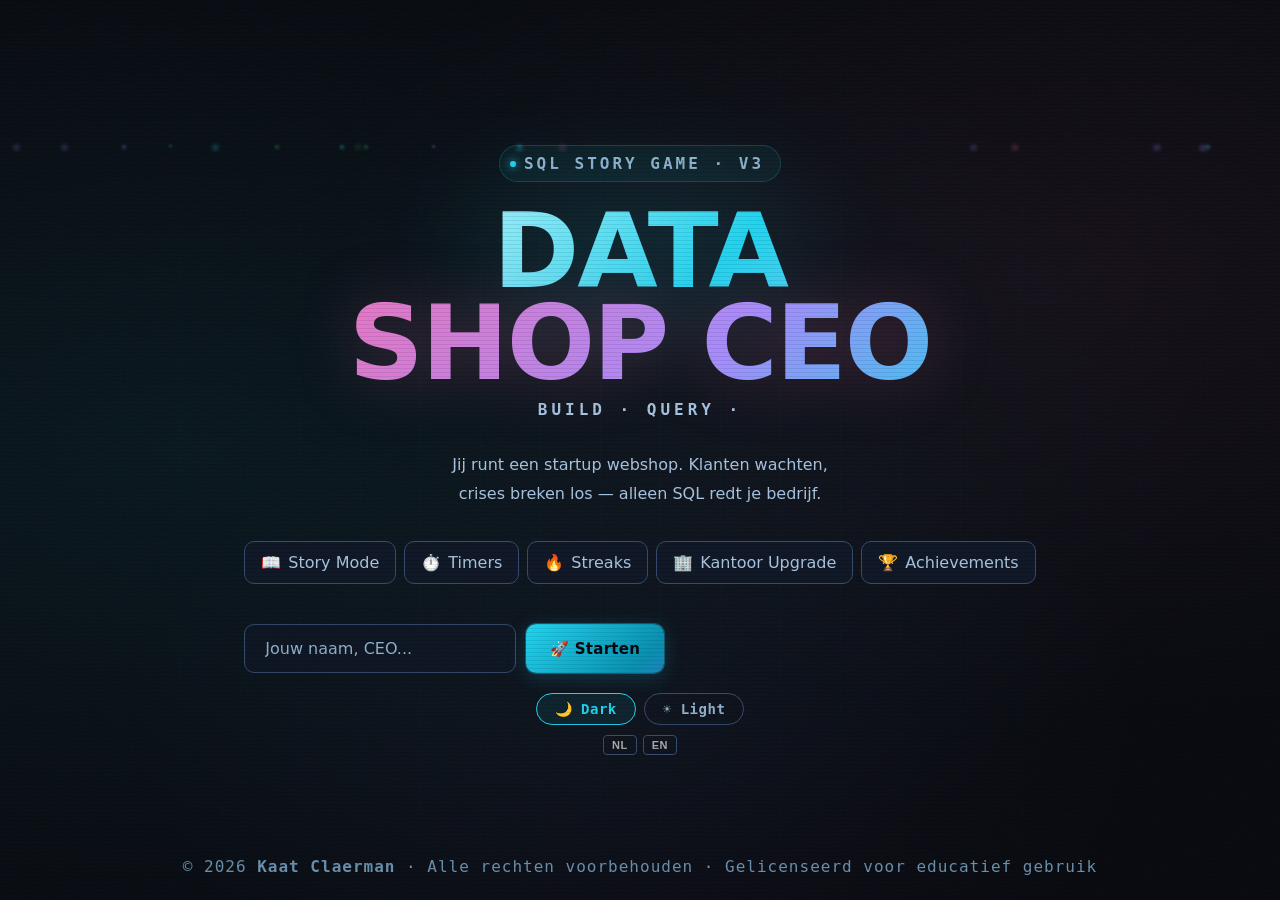
<file: index.html>
<!DOCTYPE html>
<html lang="nl">
<head>
<meta charset="UTF-8">
<meta http-equiv="Content-Security-Policy"
  content="
    default-src 'self';
    script-src 'self';
    style-src 'self' https://fonts.googleapis.com;
    img-src 'self' data:;
    font-src 'self' https://fonts.gstatic.com;
  ">
<meta name="viewport" content="width=device-width, initial-scale=1.0">
<title>DataShop CEO — SQL Story Game</title>
<!--
  ╔══════════════════════════════════════════════════════════════╗
  ║          DataShop CEO — SQL Story Game                       ║
  ║  © 2026 Kaat Claerman. Alle rechten voorbehouden.            ║
  ║  Ongeautoriseerde reproductie of distributie is verboden.    ║
  ║  Dit product is gelicenseerd voor educatief gebruik.         ║
  ╚══════════════════════════════════════════════════════════════╝
-->
<link rel="preconnect" href="https://fonts.googleapis.com">
<link rel="preconnect" href="https://fonts.gstatic.com" crossorigin>
<link rel="stylesheet" href="https://fonts.googleapis.com/css2?family=Familjen+Grotesk:wght@400;500;600;700;800&family=Space+Grotesk:wght@400;500;600;700&family=DM+Mono:ital,wght@0,400;0,500;1,400&display=swap">
<link rel="stylesheet" href="datashop.css">

</head>
<body>

<!-- ── OVERLAYS ── -->
<div class="xp-popup" id="xp-popup"></div>
<div class="ach-toast" id="ach-toast">
  <div class="toast-icon" id="toast-icon">🏆</div>
  <div>
    <div class="toast-label" data-i18n="ach_toast_label">Achievement ontgrendeld</div>
    <div class="toast-name" id="toast-name"></div>
  </div>
</div>
<div class="streak-popup" id="streak-popup">
  <span class="streak-popup-icon">🔥</span>
  <div class="streak-popup-num" id="streak-num-popup">3</div>
  <div class="streak-popup-label" data-i18n="streak_label">REEKS OP RIJ</div>
  <div class="streak-popup-bonus" id="streak-bonus-popup"></div>
</div>

<!-- CHAPTER RECAP MODAL -->
<div id="chapter-recap-overlay" class="overlay-hidden" role="dialog" aria-modal="true" aria-labelledby="recap-title">
  <div class="recap-modal">
    <div class="recap-header">
      <div class="recap-emoji" id="recap-emoji">🎉</div>
      <div class="recap-title" id="recap-title">Hoofdstuk voltooid!</div>
      <div class="recap-subtitle" data-i18n="recap_subtitle">Wat heb je geleerd?</div>
    </div>
    <div class="recap-learned-title" data-i18n="recap_learned_title">✦ Concepten onder de knie</div>
    <div class="recap-concept-list" id="recap-concept-list"></div>
    <div id="recap-next-wrap" class="recap-next-preview hidden">
      <div class="recap-next-label" data-i18n="recap_next_label">→ Volgende hoofdstuk</div>
      <div id="recap-next-text"></div>
    </div>
    <div class="recap-action-row">
      <button class="btn btn-primary btn-sm" data-action="close-recap" data-i18n="recap_continue">Doorgaan →</button>
    </div>
  </div>
</div>

<!-- COMPLETION SCREEN OVERLAY -->
<div id="completion-overlay" class="overlay-hidden" role="dialog" aria-modal="true" aria-labelledby="comp-title">
  <div class="comp-bg"></div>
  <div class="comp-content">
    <div class="comp-trophy">🏆</div>
    <div class="comp-eyebrow" data-i18n="comp_eyebrow">DataShop CEO — Voltooid</div>
    <h1 class="comp-title" id="comp-title"><span data-i18n="comp_title1">Je bent een</span><br><span class="comp-title-accent" data-i18n="comp_title_accent">Data Legende</span></h1>
    <p class="comp-desc" id="comp-desc"></p>
    <div class="comp-stats" id="comp-stats"></div>
    <div class="comp-actions">
      <button class="btn btn-primary btn-cert-download" data-action="download-cert" data-i18n="comp_cert_btn">📜 Certificaat Downloaden</button>
      <button class="btn btn-outline btn-close-completion" data-action="close-completion" data-i18n="comp_close_btn">Terug naar Dashboard</button>
    </div>
    <div class="comp-confetti" id="comp-confetti"></div>
  </div>
</div>

<!-- ── BOOT SCREEN ── -->
<div id="s-boot" class="screen active">
  <div class="boot-bg"></div>
  <div class="boot-grid"></div>
  <div class="boot-noise"></div>
  <div id="boot-particles"></div>

  <div class="boot-content">
    <div class="boot-eyebrow" data-i18n="boot_eyebrow">SQL Story Game · v3</div>
    <h1 class="boot-logo">
      <span class="line1">DATA</span>
      <span class="line2">SHOP CEO</span>
    </h1>
    <div class="boot-tagline" data-i18n="boot_tagline_build">Build · Query · </div>
    <p class="boot-desc" data-i18n="boot_desc">Jij runt een startup webshop. Klanten wachten, crises breken los — alleen SQL redt je bedrijf.</p>
    <div class="boot-features">
      <div class="boot-feature"><span class="icon">📖</span><span data-i18n="boot_feature_story">Story Mode</span></div>
      <div class="boot-feature"><span class="icon">⏱️</span><span data-i18n="boot_feature_timers">Timers</span></div>
      <div class="boot-feature"><span class="icon">🔥</span><span data-i18n="boot_feature_streaks">Streaks</span></div>
      <div class="boot-feature"><span class="icon">🏢</span><span data-i18n="boot_feature_office">Kantoor Upgrade</span></div>
      <div class="boot-feature"><span class="icon">🏆</span><span data-i18n="boot_feature_achievements">Achievements</span></div>
    </div>
    <div class="boot-form">
      <div class="boot-name-row">
        <input class="boot-input" id="boot-name" data-i18n="boot_placeholder" data-i18n-attr="placeholder" placeholder="Jouw naam, CEO..." maxlength="40" autocomplete="off" />
        <button class="btn btn-primary" data-action="start-game" data-i18n="boot_start_btn">🚀 Starten</button>
      </div>
      <button class="btn btn-outline boot-saved-hidden" id="boot-skip-cin" data-action="skip-cin" data-i18n="boot_continue_btn">↩ Verdergaan (intro overslaan)</button>
    </div>
    <div id="boot-saved" class="boot-saved boot-saved-hidden"></div>
    <div class="boot-theme-toggle">
      <button id="boot-btn-dark"  class="boot-theme-btn active" data-theme="dark" data-i18n="boot_dark">🌙 Dark</button>
      <button id="boot-btn-light" class="boot-theme-btn"        data-theme="light" data-i18n="boot_light">☀️ Light</button>
    </div>
    <div class="boot-lang-toggle">
      <button class="lang-btn" data-lang="nl">NL</button>
      <button class="lang-btn" data-lang="en">EN</button>
    </div>
  </div>

  <div class="boot-copyright">
    © 2026 <strong>Kaat Claerman</strong> · <span data-i18n="boot_copyright">Alle rechten voorbehouden · Gelicenseerd voor educatief gebruik</span>
  </div>
</div>

<!-- ── CINEMATIC SCREEN ── -->
<div id="s-cin" class="screen">
  <div class="cin-bg"></div>
  <div class="cin-wrap">
    <div class="cin-eyebrow" id="cin-eyebrow"></div>
    <div class="cin-title" id="cin-title"></div>
    <div class="cin-dlg" id="cin-dlg"></div>
    <div class="cin-act" id="cin-act"></div>
  </div>
</div>

<!-- ── GAME SCREEN ── -->
<div id="s-game" class="screen" role="main">
  <aside class="sidebar">
    <div class="sb-brand">
      <div class="sb-logo-mark">⬡</div>
      <div>
        <div class="sb-logo-text">DataShop</div>
        <div class="sb-logo-sub" data-i18n="sb_logo_sub">CEO Dashboard</div>
      </div>
    </div>

    <!-- CEO Card -->
    <div class="ceo-card">
      <div class="ceo-row">
        <div class="ceo-office" id="sb-office">🏠</div>
        <div class="ceo-meta">
          <div class="ceo-name" id="sb-name">CEO</div>
          <div class="ceo-rank" id="sb-rank">Startup CEO</div>
        </div>
      </div>
      <div class="ceo-xp-row">
        <span class="ceo-xp-label" data-i18n="xp_label">VOORTGANG</span>
        <span class="ceo-xp-val" id="sb-xp">0 XP</span>
      </div>
      <div class="xp-track xp-bar-wrap">
        <div class="xp-fill" id="xp-fill"></div>
      </div>
      <div class="xp-to-next" id="xp-to-next"></div>
    </div>

    <!-- Streak -->
    <div class="streak-card" id="streak-card">
      <span class="streak-icon">🔥</span>
      <span class="streak-val" id="streak-val">0</span>
      <div class="streak-info">
        <div class="streak-label" data-i18n="streak_sidebar">Reeks</div>
        <div class="streak-shield-row u-hidden" id="shield-row">
          <span class="shield-icon active">🛡️</span>
          <span class="shield-count" id="shield-count">0</span>
          <span class="shield-count-label">shields</span>
        </div>
      </div>
    </div>

    <!-- KPIs -->
    <div class="kpi-grid">
      <div class="kpi-tile">
        <div class="kpi-val" id="kpi-klant">—</div>
        <div class="kpi-label" data-i18n="kpi_customers">Klanten</div>
      </div>
      <div class="kpi-tile">
        <div class="kpi-val" id="kpi-orders">—</div>
        <div class="kpi-label" data-i18n="kpi_orders">Orders</div>
      </div>
      <div class="kpi-tile">
        <div class="kpi-val good" id="kpi-rep">100</div>
        <div class="kpi-label" data-i18n="kpi_reputation">Reputatie</div>
      </div>
      <div class="kpi-tile">
        <div class="kpi-val" id="kpi-xp">0</div>
        <div class="kpi-label" data-i18n="kpi_xp">XP</div>
      </div>
    </div>

    <!-- Reputation bar -->
    <div class="rep-section">
      <div class="rep-header">
        <span data-i18n="rep_label">Reputatie</span>
        <span id="rep-pct">100%</span>
      </div>
      <div class="rep-track">
        <div class="rep-fill" id="rep-fill"></div>
      </div>
    </div>

    <!-- Nav -->
    <nav class="sb-nav">
      <div class="nav-section" data-i18n="nav_section_nav">Navigatie</div>
      <button class="nav-btn active" id="nav-dash"   data-panel="dash" aria-current="page"><span class="nav-icon">📊</span> <span data-i18n="nav_dashboard">Dashboard</span></button>
      <button class="nav-btn"        id="nav-sc"     data-panel="sc"><span class="nav-icon">🎯</span> <span data-i18n="nav_missions">Missies</span> <span class="nav-badge" id="nav-badge">0</span></button>
      <button class="nav-btn"        id="nav-daily"  data-panel="daily"><span class="nav-icon">🌅</span> <span data-i18n="nav_daily">Dagelijkse Uitdaging</span> <span class="nav-badge daily-badge" id="daily-badge">3</span></button>
      <button class="nav-btn"        id="nav-db"     data-panel="db"><span class="nav-icon">🗄️</span> <span data-i18n="nav_db">Databank</span></button>
      <button class="nav-btn"        id="nav-term"   data-panel="term"><span class="nav-icon">💻</span> <span data-i18n="nav_terminal">Terminal</span></button>
      <button class="nav-btn"        id="nav-syn"    data-panel="syn"><span class="nav-icon">📖</span> <span data-i18n="nav_syntax">SQL Syntaxen</span></button>
      <button class="nav-btn"        id="nav-tut"    data-panel="tut"><span class="nav-icon">🎓</span> <span data-i18n="nav_tutorial">SQL Tutorial</span> <span class="tut-sidebar-progress" id="tut-nav-pct">0%</span></button>
      <button class="nav-btn"        id="nav-ach"    data-panel="ach"><span class="nav-icon">🏆</span> <span data-i18n="nav_badges">Badges</span></button>
      <button class="nav-btn"        id="nav-camp"   data-panel="camp"><span class="nav-icon">⚔️</span> <span data-i18n="nav_campaign">Campaign</span></button>
      <div class="nav-section" data-i18n="nav_section_sys">Systeem</div>
      <div class="sb-lang-row">
        <span class="sb-lang-icon">🌐</span>
        <button class="lang-btn" data-lang="nl">NL</button>
        <button class="lang-btn" data-lang="en">EN</button>
      </div>
      <button class="nav-btn theme-toggle-btn" id="theme-toggle" data-action="theme-toggle"><span><span class="nav-icon">☀️</span> <span id="theme-label" data-i18n="nav_theme">Light mode</span></span><span id="theme-indicator" class="theme-indicator">OFF</span></button>
      <button class="nav-btn"        id="nav-set"    data-panel="set"><span class="nav-icon">⚙️</span> <span data-i18n="nav_settings">Instellingen</span></button>
      <button class="nav-btn u-muted" data-action="open-key-help"><span class="nav-icon">⌨️</span> <span data-i18n="nav_shortcuts">Sneltoetsen</span> <span class="shortcut-badge">?</span></button>
    </nav>

    <div class="sb-footer">
      © 2026 Kaat Claerman<br>Alle rechten voorbehouden
    </div>
  </aside>

  <main class="main">

    <!-- DASHBOARD -->
    <div class="panel on" id="panel-dash">
      <div class="ph">
        <div class="ph-bc" data-i18n="dash_bc">DataShop HQ</div>
        <h2 data-i18n="dash_title">📊 Dashboard</h2>
        <p data-i18n="dash_subtitle">Realtime bedrijfsstatus en activiteitsfeed.</p>
      </div>
      <div id="office-display"></div>
      <!-- Tutorial voortgangskaart -->
      <div class="dash-tut-card" id="dash-tut-card" data-panel="tut" title="Ga naar Tutorial">
        <div class="dash-tut-icon">🎓</div>
        <div class="dash-tut-info">
          <h4>SQL Tutorial</h4>
          <p class="dash-tut-pct">0/0 lessen · 0%</p>
          <div class="dash-tut-track"><div class="dash-tut-fill"></div></div>
        </div>
        <button class="btn btn-outline btn-sm btn-dash-tut" data-i18n="dash_tut_btn">Ga naar Tutorial →</button>
      </div>
      <div class="stat-grid" id="stat-grid"></div>
      <!-- Concept mastery -->
      <div class="mastery-section-title" data-i18n="dash_mastery">SQL CONCEPT BEHEERSING</div>
      <div class="mastery-grid" id="mastery-grid"></div>
      <!-- Feature 4: Skill Mastery Bars -->
      <div class="mastery-section-title mastery-section-title--skill">⚡ SKILL MASTERY</div>
      <div id="skill-mastery-panel" class="skill-mastery-panel"></div>
      <div class="dash-feed-grid">
        <div class="feed-box">
          <div class="feed-head">
            <span class="feed-title" data-i18n="biz_feed">📈 Bedrijfslog</span>
            <div class="live-indicator"><div class="live-dot"></div><span data-i18n="feed_live">Live</span></div>
          </div>
          <div id="ev-list-biz"></div>
        </div>
        <div class="feed-box">
          <div class="feed-head">
            <span class="feed-title" data-i18n="sys_feed">⚙️ Systeem &amp; SQL</span>
          </div>
          <div id="ev-list-sys"></div>
        </div>
      </div>
      <!-- extra styles moved to datashop.css -->
    </div>

    <!-- SCENARIOS -->
    <div class="panel" id="panel-sc">
      <div class="ph">
        <div class="ph-bc" data-i18n="sc_bc">Missies</div>
        <h2 data-i18n="sc_title">🎯 Scenario's</h2>
        <p data-i18n="sc_subtitle">Elke situatie vereist SQL. De databank verandert live.</p>
      </div>
      <div class="progress-row">
        <div class="progress-track">
          <div class="progress-fill" id="prog-fill"></div>
        </div>
        <div class="progress-label" id="prog-lbl">0/0</div>
      </div>
      <div class="ch-tabs" id="ch-tabs"></div>
      <!-- Zoekbalk -->
      <div class="sc-search-wrap">
        <input class="boot-input sc-search-input" id="sc-search" data-i18n="sc_search_placeholder" data-i18n-attr="placeholder" placeholder="🔍  Zoek missie...">
        <span class="sc-search-icon">🔍</span>
        <button id="sc-search-clear" class="sc-search-clear" data-action="clear-search">✕</button>
      </div>
      <div class="filter-row">
        <div class="filter-group-label" data-i18n="filter_difficulty">Moeilijkheid</div>
        <button class="filter-btn active" id="fc-all"    data-filter="all"><span data-i18n="filter_all">Alle</span></button>
        <button class="filter-btn"        id="fc-easy"   data-filter="easy"><span data-i18n="filter_easy">🟢 Makkelijk</span></button>
        <button class="filter-btn"        id="fc-medium" data-filter="medium"><span data-i18n="filter_medium">🟠 Gemiddeld</span></button>
        <button class="filter-btn"        id="fc-hard"   data-filter="hard"><span data-i18n="filter_hard">🔴 Moeilijk</span></button>
        <button class="filter-btn"        id="fc-done"   data-filter="done"><span data-i18n="filter_done">✅ Voltooid</span></button>
        <div class="filter-group-label" data-i18n="filter_sqltype">SQL-type</div>
        <button class="filter-btn"        id="fc-select" data-filter="select">SELECT</button>
        <button class="filter-btn"        id="fc-join"   data-filter="join">JOIN</button>
        <button class="filter-btn"        id="fc-insert" data-filter="insert">INSERT</button>
        <button class="filter-btn"        id="fc-update" data-filter="update">UPDATE</button>
        <button class="filter-btn"        id="fc-delete" data-filter="delete">DELETE</button>
        <button class="filter-btn"        id="fc-ddl"    data-filter="ddl">DDL</button>
      </div>
      <div id="sc-count-row" class="sc-count-row"></div>
      <div id="sc-list" class="sc-list-inner" role="list" aria-label="Scenario missies"></div>
    </div>

    <!-- DATABASE -->
    <div class="panel" id="panel-db">
      <div class="ph">
        <div class="ph-bc" data-i18n="db_bc">Databank</div>
        <h2 data-i18n="db_title">🗄️ Database Viewer</h2>
        <p data-i18n="db_subtitle">Live weergave. Wijzigingen zijn direct zichtbaar.</p>
      </div>
      <!-- DB Sub-tabs -->
      <div class="db-subtabs">
        <button class="db-subtab active" id="dbt-schema" data-dbtab="schema" data-i18n="db_tab_schema">📋 Schema</button>
        <button class="db-subtab" id="dbt-erd" data-dbtab="erd" data-i18n="db_tab_erd">🔗 ERD Diagram</button>
        <button class="db-subtab" id="dbt-data" data-dbtab="data" data-i18n="db_tab_data">📊 Data</button>
      </div>
      <!-- Table shortcuts -->
      <div class="db-table-shortcuts" id="db-table-shortcuts">
        <span class="db-shortcuts-label" data-i18n="db_shortcuts_label">🔗 Snelkoppelingen:</span>
        <button class="db-shortcut-btn" data-dbtab="data" data-dbtable="klant">👤 klant</button>
        <button class="db-shortcut-btn" data-dbtab="data" data-dbtable="product">📦 product</button>
        <button class="db-shortcut-btn" data-dbtab="data" data-dbtable="bestelling">🛒 bestelling</button>
        <button class="db-shortcut-btn" data-dbtab="data" data-dbtable="review">⭐ review</button>
        <button class="db-shortcut-btn" data-dbtab="data" data-dbtable="kortingscode">🏷️ kortingscode</button>
        <button class="db-shortcut-btn" data-dbtab="data" data-dbtable="leverancier">🏭 leverancier</button>
      </div>
      <!-- Schema view -->
      <div id="db-tab-schema">
        <div class="db-section-label" data-i18n="db_section_schema">Tabelstructuur</div>
        <div class="schema-grid" id="schema-grid"></div>
      </div>
      <!-- ERD view -->
      <div id="db-tab-erd" class="u-hidden">
        <div class="db-section-label db-section-label--erd" data-i18n="db_section_erd">Relatiediagram (ERD)</div>
        <div id="erd-container" class="erd-container"></div>
        <div class="erd-legend">
          <span class="erd-leg-item"><span class="erd-leg-pk">🔑 PK</span> = Primary Key</span>
          <span class="erd-leg-item"><span class="erd-leg-fk">🔗 FK</span> = Foreign Key → verwijst naar PK van andere tabel</span>
          <span class="erd-leg-item"><span class="erd-leg-rel">──</span> = <span data-i18n="erd_rel">Relatie tussen tabellen</span></span>
        </div>
      </div>
      <!-- Data view -->
      <div id="db-tab-data" class="u-hidden">
        <div class="table-viewer">
          <div class="table-tabs" id="db-tabs"></div>
          <div class="tv-scroll" id="db-view"></div>
        </div>
      </div>
    </div>

    <!-- TERMINAL -->
    <div class="panel" id="panel-term">
      <div class="ph">
        <div class="ph-bc" data-i18n="term_bc">Terminal</div>
        <h2 data-i18n="term_title">💻 Vrije Terminal</h2>
        <p>Experimenteer vrijuit met SQL. <kbd>Ctrl+Enter</kbd> om uit te voeren · <kbd>↑↓</kbd> voor query-history.</p>
      </div>
      <div class="term-examples-section">
        <div class="term-examples-label" data-i18n="term_examples_label">Klik een voorbeeld om te laden</div>
        <div class="term-examples-row" id="term-examples">
          <button class="filter-btn" data-example="0"><span data-i18n="term_ex0">alle klanten</span></button>
          <button class="filter-btn" data-example="1"><span data-i18n="term_ex1">top 3 duurste</span></button>
          <button class="filter-btn" data-example="2"><span data-i18n="term_ex2">klanten per stad</span></button>
          <button class="filter-btn" data-example="3"><span data-i18n="term_ex3">klant + bestelling</span></button>
          <button class="filter-btn" data-example="4"><span data-i18n="term_ex4">CASE WHEN</span></button>
          <button class="filter-btn" data-example="5"><span data-i18n="term_ex5">boven gemiddelde prijs</span></button>
          <button class="filter-btn" data-example="6"><span data-i18n="term_ex6">klanten + bestellingen</span></button>
        </div>
      </div>
      <div class="terminal">
        <div class="term-titlebar">
          <div class="term-dots">
            <div class="term-dot"></div>
            <div class="term-dot"></div>
            <div class="term-dot"></div>
          </div>
          <span class="term-label">datashop_db@ceo — sql</span>
        </div>
        <div class="hl-wrap">
          <div class="hl-backdrop" id="hl-free" aria-hidden="true"></div>
          <textarea class="sql-editor" id="free-sql" maxlength="4000"
            placeholder="-- SELECT * FROM klant&#10;-- SELECT AVG(prijs) FROM product&#10;-- INSERT INTO klant (naam, email, stad, actief) VALUES ('Test','t@t.be','Gent',1)"></textarea>
        </div>
        <div class="term-footer">
          <span class="term-hint" data-i18n="term_hint">Ctrl+Enter uitvoeren · Tab voor inspringing</span>
          <button class="btn btn-outline btn-xs" data-action="clear-free" data-i18n="term_clear_btn">Wissen</button>
          <button class="btn btn-primary btn-sm" data-action="run-free" data-i18n="term_run_btn">▶ Uitvoeren</button>
        </div>
      </div>
      <div class="feedback" id="free-fb"></div>
      <div class="table-viewer" id="free-out">
        <div class="free-out-placeholder">
          // Voer een query uit om resultaten te zien...
        </div>
      </div>
    </div>

    <!-- ACHIEVEMENTS -->
    <div class="panel" id="panel-ach">
      <div class="ph">
        <div class="ph-bc" data-i18n="ach_bc">Badges</div>
        <h2 data-i18n="ach_title">🏆 Achievements</h2>
        <p id="ach-progress">0 / 0 ontgrendeld</p>
      </div>
      <div class="ach-grid" id="ach-grid"></div>
    </div>

    <!-- DAILY CHALLENGE -->
    <div class="panel" id="panel-daily">
      <div class="ph">
        <div class="ph-bc" data-i18n="daily_bc">Dagelijkse Uitdaging</div>
        <h2 data-i18n="daily_title">🌅 Uitdaging van de dag</h2>
        <p id="daily-subtitle" data-i18n="daily_subtitle">Elke dag een nieuwe SQL-uitdaging. Haal de bonus XP!</p>
      </div>
      <div id="daily-content"></div>
    </div>

    <!-- CAMPAIGN -->
    <div class="panel" id="panel-camp">
      <div class="ph">
        <div class="ph-bc" data-i18n="camp_bc">Campaign</div>
        <h2 data-i18n="camp_title">⚔️ Campaign Mode</h2>
        <p data-i18n="camp_subtitle">Story-driven SQL quests. Voltooi ze in volgorde!</p>
      </div>
      <div class="progress-row">
        <div class="progress-track">
          <div class="progress-fill" id="camp-prog-fill"></div>
        </div>
        <div class="progress-label" id="camp-prog-lbl">0/0</div>
      </div>
      <div id="camp-content"></div>
    </div>

    <!-- SETTINGS -->
    <div class="panel" id="panel-set">
      <div class="ph">
        <div class="ph-bc" data-i18n="set_bc">Systeem</div>
        <h2 data-i18n="set_title">⚙️ Instellingen</h2>
        <p data-i18n="set_subtitle">Beheer je profiel en voortgang.</p>
      </div>
      <div id="set-content"></div>
    </div>

    <!-- SQL SYNTAXEN -->
    <div class="panel" id="panel-syn">
      <div class="ph">
        <div class="ph-bc" data-i18n="syn_bc">Referentie</div>
        <h2 data-i18n="syn_title">📖 SQL Syntaxen</h2>
        <p data-i18n="syn_subtitle">Overzicht van alle SQL-commando's die je nodig hebt als DataShop CEO.</p>
      </div>

      <!-- Filter bar -->
      <div class="syn-filter-bar">
        <button class="syn-filter-btn active" data-filter="all" data-i18n="syn_filter_all">Alles</button>
        <button class="syn-filter-btn" data-filter="select">SELECT</button>
        <button class="syn-filter-btn" data-filter="where">WHERE</button>
        <button class="syn-filter-btn" data-filter="insert">INSERT</button>
        <button class="syn-filter-btn" data-filter="update">UPDATE</button>
        <button class="syn-filter-btn" data-filter="delete">DELETE</button>
        <button class="syn-filter-btn" data-filter="agg">Aggregaten</button>
        <button class="syn-filter-btn" data-filter="join">JOIN</button>
        <button class="syn-filter-btn" data-filter="ddl">DDL</button>
      </div>

      <!-- PED-1: Supported SQL reference -->
      <div class="syn-card syn-card--engine-ref" data-cat="all" id="syn-engine-ref">
        <div class="syn-head">
          <span class="syn-badge" style="background:var(--cyan,#22d3ee);color:#000">⚡ ENGINE</span>
          <span class="syn-title" data-i18n="syn_engine_title">Wat kan deze SQL engine?</span>
        </div>
        <div class="syn-body">
          <table class="syn-table">
            <tr><th data-i18n="syn_engine_supported">✅ Ondersteund</th><th data-i18n="syn_engine_not_supported">❌ Niet ondersteund</th></tr>
            <tr><td>SELECT, INSERT, UPDATE, DELETE</td><td>UNION / INTERSECT / EXCEPT</td></tr>
            <tr><td>WHERE (=, !=, &gt;, &lt;, &gt;=, &lt;=, AND, OR)</td><td>Berekeningen in SELECT (prijs * 1.21)</td></tr>
            <tr><td>LIKE, NOT LIKE (met % en _)</td><td>FULL OUTER JOIN</td></tr>
            <tr><td>IN, NOT IN, BETWEEN, IS NULL, IS NOT NULL</td><td>Multi-conditie ON (ON a = b AND c = d)</td></tr>
            <tr><td>ORDER BY (meerdere kolommen, ASC/DESC)</td><td>Geneste GROUP BY (GROUP BY a, b)</td></tr>
            <tr><td>GROUP BY + COUNT, AVG, SUM, MAX, MIN</td><td>Window functies (ROW_NUMBER, RANK)</td></tr>
            <tr><td>HAVING (met aliassen)</td><td>Common Table Expressions (WITH)</td></tr>
            <tr><td>INNER JOIN, LEFT JOIN, RIGHT JOIN, CROSS JOIN</td><td>Geneste JOINs (&gt;2 tabellen tegelijk)</td></tr>
            <tr><td>Subqueries (tot 5 niveaus diep)</td><td>DROP TABLE</td></tr>
            <tr><td>CASE WHEN ... THEN ... ELSE ... END</td><td>Stored procedures / functies</td></tr>
            <tr><td>DISTINCT, COUNT(DISTINCT col)</td><td></td></tr>
            <tr><td>CREATE TABLE, ALTER TABLE ADD COLUMN</td><td></td></tr>
            <tr><td>Tabel-aliassen (FROM klant k)</td><td></td></tr>
          </table>
          <div class="syn-tips">
            <span class="syn-tip" data-i18n="syn_engine_tip1">💡 Deze engine is ontworpen voor leerprojecten — het is een subset van echte SQL, voldoende voor alle missies.</span>
            <span class="syn-tip" data-i18n="syn_engine_tip2">💡 Gebruik de <strong>Terminal</strong> om vrij te experimenteren met alle ondersteunde functies.</span>
          </div>
        </div>
      </div>

      <div class="syn-grid">

        <!-- ── SELECT ── -->
        <div class="syn-card" data-cat="select">
          <div class="syn-head">
            <span class="syn-badge syn-badge-select">SELECT</span>
            <span class="syn-title">Gegevens opvragen</span>
          </div>
          <div class="syn-body">
            <div class="syn-code"><span class="sc-kw">SELECT</span> kolom1, kolom2
<span class="sc-kw">FROM</span> tabel
<span class="sc-kw">WHERE</span> conditie
<span class="sc-kw">ORDER BY</span> kolom ASC|DESC
<span class="sc-kw">LIMIT</span> n;</div>
            <table class="syn-table">
              <tr><th>Query</th><th>Resultaat</th></tr>
              <tr><td><code>SELECT * FROM klant</code></td><td>Alle klanten, alle kolommen</td></tr>
              <tr><td><code>SELECT naam, stad FROM klant</code></td><td>Alleen naam + stad kolommen</td></tr>
              <tr><td><code>SELECT naam FROM klant WHERE actief = 1</code></td><td>Namen van actieve klanten</td></tr>
              <tr><td><code>SELECT naam FROM klant ORDER BY naam ASC</code></td><td>Alfabetisch gesorteerd</td></tr>
              <tr><td><code>SELECT * FROM product ORDER BY prijs DESC LIMIT 3</code></td><td>Top 3 duurste producten</td></tr>
              <tr><td><code>SELECT naam, email FROM klant WHERE stad = 'Gent'</code></td><td>Klanten uit Gent</td></tr>
            </table>
            <div class="syn-tips">
              <span class="syn-tip">💡 <code>*</code> = alle kolommen. Beter specifieke kolommen noemen voor leesbaarheid.</span>
              <span class="syn-tip">💡 <code>ASC</code> = laag→hoog (standaard) · <code>DESC</code> = hoog→laag</span>
            </div>
          </div>
        </div>

        <!-- ── WHERE ── -->
        <div class="syn-card" data-cat="where">
          <div class="syn-head">
            <span class="syn-badge syn-badge-where">WHERE</span>
            <span class="syn-title">Filteroperatoren</span>
          </div>
          <div class="syn-body">
            <div class="syn-code"><span class="sc-kw">WHERE</span> kolom <span class="sc-kw">=</span> waarde       <span class="sc-comment">-- exact gelijk</span>
<span class="sc-kw">WHERE</span> kolom <span class="sc-kw">!=</span> waarde      <span class="sc-comment">-- niet gelijk</span>
<span class="sc-kw">WHERE</span> kolom <span class="sc-kw">&gt;</span> waarde       <span class="sc-comment">-- groter dan</span>
<span class="sc-kw">WHERE</span> kolom <span class="sc-kw">LIKE</span> '%patroon%'<span class="sc-comment">-- bevat tekst</span>
<span class="sc-kw">WHERE</span> kolom <span class="sc-kw">IN</span> ('a','b','c') <span class="sc-comment">-- in lijst</span>
<span class="sc-kw">WHERE</span> kolom <span class="sc-kw">BETWEEN</span> x <span class="sc-kw">AND</span> y  <span class="sc-comment">-- bereik</span>
<span class="sc-kw">WHERE</span> kolom <span class="sc-kw">IS NULL</span>          <span class="sc-comment">-- leeg veld</span>
<span class="sc-kw">WHERE</span> c1 <span class="sc-kw">AND</span> c2        <span class="sc-comment">-- beide voorwaarden</span>
<span class="sc-kw">WHERE</span> c1 <span class="sc-kw">OR</span> c2         <span class="sc-comment">-- één van beide</span></div>
            <table class="syn-table">
              <tr><th>Voorbeeld</th><th>Betekenis</th></tr>
              <tr><td><code>WHERE stad = 'Gent'</code></td><td>Exact Gent</td></tr>
              <tr><td><code>WHERE prijs &gt; 50</code></td><td>Duurder dan €50</td></tr>
              <tr><td><code>WHERE naam LIKE '%Jan%'</code></td><td>Naam bevat "Jan"</td></tr>
              <tr><td><code>WHERE stad IN ('Gent','Brussel')</code></td><td>Gent of Brussel</td></tr>
              <tr><td><code>WHERE prijs BETWEEN 10 AND 50</code></td><td>€10 t.e.m. €50</td></tr>
              <tr><td><code>WHERE actief = 1 AND stad = 'Gent'</code></td><td>Actief én uit Gent</td></tr>
            </table>
          </div>
        </div>

        <!-- ── INSERT ── -->
        <div class="syn-card" data-cat="insert">
          <div class="syn-head">
            <span class="syn-badge syn-badge-insert">INSERT</span>
            <span class="syn-title">Nieuwe rij toevoegen</span>
          </div>
          <div class="syn-body">
            <div class="syn-code"><span class="sc-kw">INSERT INTO</span> tabel (kolom1, kolom2)
<span class="sc-kw">VALUES</span> (waarde1, waarde2);</div>
            <table class="syn-table">
              <tr><th>Query</th><th>Resultaat</th></tr>
              <tr><td><code>INSERT INTO klant (naam, email, stad, actief)<br>VALUES ('Jana', 'jana@mail.be', 'Gent', 1)</code></td><td>Voegt Jana toe als actieve klant in Gent</td></tr>
              <tr><td><code>INSERT INTO product (naam, prijs, stock, categorie)<br>VALUES ('Lamp', 29.99, 10, 'Wonen')</code></td><td>Nieuw product "Lamp" voor €29.99 met 10 stuks</td></tr>
              <tr><td><code>INSERT INTO review (klant_id, product_id, score, commentaar)<br>VALUES (1, 2, 5, 'Top product!')</code></td><td>Klant 1 geeft score 5 aan product 2</td></tr>
            </table>
            <div class="syn-tips">
              <span class="syn-tip">💡 Volgorde kolommen = volgorde waarden. Tekst staat tussen <code>'aanhalingstekens'</code>.</span>
              <span class="syn-tip">💡 Geen <code>klant_id</code> nodig — AUTO_INCREMENT vult dit automatisch in.</span>
            </div>
          </div>
        </div>

        <!-- ── UPDATE ── -->
        <div class="syn-card" data-cat="update">
          <div class="syn-head">
            <span class="syn-badge syn-badge-update">UPDATE</span>
            <span class="syn-title">Bestaande rij(en) wijzigen</span>
          </div>
          <div class="syn-body">
            <div class="syn-code"><span class="sc-kw">UPDATE</span> tabel
<span class="sc-kw">SET</span> kolom = nieuwewaarde
<span class="sc-kw">WHERE</span> conditie;</div>
            <table class="syn-table">
              <tr><th>Query</th><th>Resultaat</th></tr>
              <tr><td><code>UPDATE product SET prijs = 44.99 WHERE product_id = 2</code></td><td>Wijzigt ALLEEN product 2 → nieuwe prijs €44.99</td></tr>
              <tr><td><code>UPDATE klant SET actief = 0 WHERE klant_id = 4</code></td><td>Deactiveert ALLEEN klant 4</td></tr>
              <tr><td><code>UPDATE bestelling SET status = 'geleverd' WHERE bestelling_id = 1</code></td><td>Markeert bestelling 1 als geleverd</td></tr>
              <tr><td><code>UPDATE product SET stock = 20, prijs = 79.99 WHERE product_id = 5</code></td><td>Meerdere kolommen tegelijk aanpassen</td></tr>
            </table>
            <div class="syn-tips">
              <span class="syn-tip syn-tip-warn">⚠️ ALTIJD WHERE! <code>UPDATE klant SET actief = 0</code> zonder WHERE deactiveert ALLE klanten!</span>
            </div>
          </div>
        </div>

        <!-- ── DELETE ── -->
        <div class="syn-card" data-cat="delete">
          <div class="syn-head">
            <span class="syn-badge syn-badge-delete">DELETE</span>
            <span class="syn-title">Rij(en) verwijderen</span>
          </div>
          <div class="syn-body">
            <div class="syn-code"><span class="sc-kw">DELETE FROM</span> tabel
<span class="sc-kw">WHERE</span> conditie;</div>
            <table class="syn-table">
              <tr><th>Query</th><th>Resultaat</th></tr>
              <tr><td><code>DELETE FROM review WHERE score = 1</code></td><td>Verwijdert alle 1-ster reviews</td></tr>
              <tr><td><code>DELETE FROM bestelling WHERE datum &lt; '2024-01-01'</code></td><td>Verwijdert bestellingen van vóór 2024</td></tr>
              <tr><td><code>DELETE FROM kortingscode WHERE actief = 0</code></td><td>Ruimt inactieve kortingscodes op</td></tr>
            </table>
            <div class="syn-tips">
              <span class="syn-tip syn-tip-warn">⚠️ ALTIJD WHERE! <code>DELETE FROM klant</code> verwijdert ALLE klanten — onomkeerbaar!</span>
              <span class="syn-tip">💡 GDPR tip: gebruik liever <code>UPDATE klant SET actief = 0 WHERE klant_id = x</code> i.p.v. DELETE voor klantdata.</span>
            </div>
          </div>
        </div>

        <!-- ── Aggregaten ── -->
        <div class="syn-card" data-cat="agg">
          <div class="syn-head">
            <span class="syn-badge syn-badge-agg">Aggregaten</span>
            <span class="syn-title">COUNT · SUM · AVG · MAX · MIN</span>
          </div>
          <div class="syn-body">
            <div class="syn-code"><span class="sc-kw">COUNT(*)</span>         <span class="sc-comment">-- aantal rijen</span>
<span class="sc-kw">SUM(</span>kolom<span class="sc-kw">)</span>       <span class="sc-comment">-- optelling</span>
<span class="sc-kw">AVG(</span>kolom<span class="sc-kw">)</span>       <span class="sc-comment">-- gemiddelde</span>
<span class="sc-kw">MAX(</span>kolom<span class="sc-kw">)</span>       <span class="sc-comment">-- grootste waarde</span>
<span class="sc-kw">MIN(</span>kolom<span class="sc-kw">)</span>       <span class="sc-comment">-- kleinste waarde</span></div>
            <table class="syn-table">
              <tr><th>Query</th><th>Resultaat</th></tr>
              <tr><td><code>SELECT COUNT(*) FROM klant</code></td><td>Hoeveel klanten zijn er totaal?</td></tr>
              <tr><td><code>SELECT COUNT(*) FROM klant WHERE actief = 1</code></td><td>Hoeveel actieve klanten?</td></tr>
              <tr><td><code>SELECT AVG(prijs) FROM product</code></td><td>Gemiddelde productprijs</td></tr>
              <tr><td><code>SELECT MAX(prijs) FROM product</code></td><td>Duurste product</td></tr>
              <tr><td><code>SELECT MIN(prijs), MAX(prijs) FROM product</code></td><td>Goedkoopste én duurste</td></tr>
              <tr><td><code>SELECT SUM(prijs * stock) FROM product</code></td><td>Totale voorraadwaarde</td></tr>
            </table>
          </div>
        </div>

        <!-- ── GROUP BY / HAVING ── -->
        <div class="syn-card" data-cat="agg">
          <div class="syn-head">
            <span class="syn-badge syn-badge-agg">GROUP BY</span>
            <span class="syn-title">Groeperen per categorie</span>
          </div>
          <div class="syn-body">
            <div class="syn-code"><span class="sc-kw">SELECT</span> kolom, <span class="sc-kw">COUNT(*)</span>
<span class="sc-kw">FROM</span> tabel
<span class="sc-kw">GROUP BY</span> kolom
<span class="sc-kw">HAVING</span> COUNT(*) &gt; n;  <span class="sc-comment">-- filter op groep</span></div>
            <table class="syn-table">
              <tr><th>Query</th><th>Resultaat</th></tr>
              <tr><td><code>SELECT klant_id, COUNT(*) FROM bestelling GROUP BY klant_id</code></td><td>Hoeveel bestellingen per klant?</td></tr>
              <tr><td><code>SELECT categorie, COUNT(*) FROM product GROUP BY categorie</code></td><td>Aantal producten per categorie</td></tr>
              <tr><td><code>SELECT stad, COUNT(*) FROM klant GROUP BY stad</code></td><td>Aantal klanten per stad</td></tr>
              <tr><td><code>SELECT categorie, COUNT(*) FROM product GROUP BY categorie HAVING COUNT(*) &gt; 1</code></td><td>Alleen categorieën met meer dan 1 product</td></tr>
            </table>
            <div class="syn-tips">
              <span class="syn-tip">💡 <code>WHERE</code> filtert vóór GROUP BY · <code>HAVING</code> filtert ná GROUP BY (op het groepsresultaat)</span>
            </div>
          </div>
        </div>

        <!-- ── JOIN ── -->
        <div class="syn-card" data-cat="join">
          <div class="syn-head">
            <span class="syn-badge syn-badge-join">JOIN</span>
            <span class="syn-title">Tabellen koppelen</span>
          </div>
          <div class="syn-body">
            <div class="syn-code"><span class="sc-comment">-- Impliciete JOIN (komma-syntax):</span>
<span class="sc-kw">SELECT</span> t1.kolom, t2.kolom
<span class="sc-kw">FROM</span> tabel1 t1, tabel2 t2
<span class="sc-kw">WHERE</span> t1.fk = t2.pk;</div>
            <table class="syn-table">
              <tr><th>Query</th><th>Resultaat</th></tr>
              <tr><td><code>SELECT k.naam, b.datum, b.status<br>FROM bestelling b, klant k<br>WHERE b.klant_id = k.klant_id</code></td><td>Elke bestelling met de naam van de klant erbij</td></tr>
              <tr><td><code>SELECT k.naam, p.naam, b.datum<br>FROM bestelling b, klant k, product p<br>WHERE b.klant_id = k.klant_id<br>AND b.product_id = p.product_id</code></td><td>Klantnaam + productnaam + datum voor elke bestelling</td></tr>
              <tr><td><code>SELECT k.naam, r.score, r.commentaar<br>FROM review r, klant k<br>WHERE r.klant_id = k.klant_id</code></td><td>Reviews met naam van de reviewer</td></tr>
            </table>
            <div class="syn-tips">
              <span class="syn-tip">💡 <code>b</code>, <code>k</code>, <code>p</code> zijn aliassen — kortere namen voor de tabel in de query.</span>
              <span class="syn-tip">💡 Koppel altijd via FK = PK: <code>b.klant_id = k.klant_id</code></span>
            </div>
          </div>
        </div>

        <!-- ── ORDER BY / LIMIT ── -->
        <div class="syn-card" data-cat="select">
          <div class="syn-head">
            <span class="syn-badge syn-badge-select">ORDER BY · LIMIT</span>
            <span class="syn-title">Sorteren en beperken</span>
          </div>
          <div class="syn-body">
            <div class="syn-code"><span class="sc-kw">ORDER BY</span> kolom <span class="sc-kw">ASC</span>   <span class="sc-comment">-- laag → hoog</span>
<span class="sc-kw">ORDER BY</span> kolom <span class="sc-kw">DESC</span>  <span class="sc-comment">-- hoog → laag</span>
<span class="sc-kw">LIMIT</span> n               <span class="sc-comment">-- max n rijen</span></div>
            <table class="syn-table">
              <tr><th>Query</th><th>Resultaat</th></tr>
              <tr><td><code>SELECT naam, prijs FROM product ORDER BY prijs ASC</code></td><td>Producten van goedkoopst naar duurste</td></tr>
              <tr><td><code>SELECT naam, prijs FROM product ORDER BY prijs DESC</code></td><td>Producten van duurste naar goedkoopste</td></tr>
              <tr><td><code>SELECT naam FROM klant ORDER BY naam ASC LIMIT 3</code></td><td>De eerste 3 klanten alfabetisch</td></tr>
              <tr><td><code>SELECT naam, stock FROM product ORDER BY stock ASC LIMIT 5</code></td><td>Top 5 producten met laagste stock</td></tr>
            </table>
            <div class="syn-tips">
              <span class="syn-tip">💡 Combineer ORDER BY + LIMIT voor "Top N" queries (bijv. top 3 beste reviews).</span>
            </div>
          </div>
        </div>

        <!-- ── CREATE TABLE ── -->
        <div class="syn-card" data-cat="ddl">
          <div class="syn-head">
            <span class="syn-badge syn-badge-ddl">CREATE TABLE</span>
            <span class="syn-title">Nieuwe tabel aanmaken</span>
          </div>
          <div class="syn-body">
            <div class="syn-code"><span class="sc-kw">CREATE TABLE</span> naam (
  id  <span class="sc-kw">INT PRIMARY KEY AUTO_INCREMENT</span>,
  kol <span class="sc-kw">VARCHAR(100) NOT NULL</span>,
  kol <span class="sc-kw">DECIMAL(8,2)</span>,
  kol <span class="sc-kw">BOOLEAN</span>
);</div>
            <table class="syn-table">
              <tr><th>Query</th><th>Resultaat</th></tr>
              <tr><td><code>CREATE TABLE leverancier (<br>leverancier_id INT PRIMARY KEY AUTO_INCREMENT,<br>naam VARCHAR(100) NOT NULL,<br>email VARCHAR(150),<br>land VARCHAR(80)<br>)</code></td><td>Nieuwe tabel "leverancier" met auto-ID, verplichte naam, optionele email en land</td></tr>
            </table>
            <div class="syn-tips">
              <span class="syn-tip">💡 <code>NOT NULL</code> = verplicht veld · <code>AUTO_INCREMENT</code> = automatisch oplopend ID</span>
            </div>
          </div>
        </div>

        <!-- ── ALTER TABLE ── -->
        <div class="syn-card" data-cat="ddl">
          <div class="syn-head">
            <span class="syn-badge syn-badge-ddl">ALTER TABLE</span>
            <span class="syn-title">Kolom toevoegen aan bestaande tabel</span>
          </div>
          <div class="syn-body">
            <div class="syn-code"><span class="sc-kw">ALTER TABLE</span> tabel
<span class="sc-kw">ADD COLUMN</span> naam datatype;</div>
            <table class="syn-table">
              <tr><th>Query</th><th>Resultaat</th></tr>
              <tr><td><code>ALTER TABLE klant ADD COLUMN telefoon VARCHAR(20)</code></td><td>Voegt kolom "telefoon" toe — bestaande klanten krijgen NULL</td></tr>
              <tr><td><code>ALTER TABLE product ADD COLUMN leverancier_id INT</code></td><td>Voegt FK-kolom toe aan product voor koppeling aan leverancier</td></tr>
            </table>
            <div class="syn-tips">
              <span class="syn-tip">💡 Bestaande rijen krijgen automatisch NULL voor de nieuwe kolom.</span>
            </div>
          </div>
        </div>

        <!-- ── Datatypes ── -->
        <div class="syn-card" data-cat="ddl">
          <div class="syn-head">
            <span class="syn-badge syn-badge-ddl">Datatypes</span>
            <span class="syn-title">Welk type voor welke kolom?</span>
          </div>
          <div class="syn-body">
            <table class="syn-table">
              <tr><th>Type</th><th>Wanneer gebruiken</th><th>Voorbeeld</th></tr>
              <tr><td><code>VARCHAR(n)</code></td><td>Tekst tot n tekens</td><td>naam VARCHAR(100)</td></tr>
              <tr><td><code>TEXT</code></td><td>Lange tekst (geen max)</td><td>commentaar TEXT</td></tr>
              <tr><td><code>INT</code></td><td>Geheel getal</td><td>stock INT</td></tr>
              <tr><td><code>DECIMAL(p,s)</code></td><td>Kommagetal (p cijfers, s decimalen)</td><td>prijs DECIMAL(8,2)</td></tr>
              <tr><td><code>BOOLEAN</code></td><td>Ja/nee waarde (1/0)</td><td>actief BOOLEAN</td></tr>
              <tr><td><code>DATE</code></td><td>Datum (jaar-maand-dag)</td><td>datum DATE</td></tr>
              <tr><td><code>DATETIME</code></td><td>Datum + tijdstip</td><td>aangemaakt DATETIME</td></tr>
            </table>
          </div>
        </div>

        <!-- ── INNER JOIN / LEFT JOIN ── -->
        <div class="syn-card" data-cat="join">
          <div class="syn-head">
            <span class="syn-badge syn-badge-join">JOIN ... ON</span>
            <span class="syn-title">Tabellen koppelen (ANSI-standaard)</span>
          </div>
          <div class="syn-body">
            <div class="syn-code"><span class="sc-kw">SELECT</span> t1.kolom, t2.kolom
<span class="sc-kw">FROM</span> tabel1 t1
<span class="sc-kw">INNER JOIN</span> tabel2 t2 <span class="sc-kw">ON</span> t1.id = t2.fk_id;

<span class="sc-comment">-- Meerdere JOINs ketenen</span>
<span class="sc-kw">SELECT</span> k.naam, p.naam, b.datum
<span class="sc-kw">FROM</span> bestelling b
<span class="sc-kw">INNER JOIN</span> klant k <span class="sc-kw">ON</span> b.klant_id = k.klant_id
<span class="sc-kw">INNER JOIN</span> product p <span class="sc-kw">ON</span> b.product_id = p.product_id;</div>
            <table class="syn-table">
              <tr><th>JOIN-type</th><th>Wat doet het?</th></tr>
              <tr><td><code>INNER JOIN</code></td><td>Enkel rijen met een overeenkomst in beide tabellen</td></tr>
              <tr><td><code>LEFT JOIN</code></td><td>Alle rijen uit de linker tabel, rechts NULL als geen match</td></tr>
              <tr><td><code>RIGHT JOIN</code></td><td>Alle rijen uit de rechter tabel, links NULL als geen match</td></tr>
            </table>
            <div class="syn-tips">
              <span class="syn-tip">💡 <code>ON</code> specificeert de koppelconditie (FK = PK). Gebruik tabel-aliassen (k, b, p) om korter te schrijven.</span>
              <span class="syn-tip">💡 Meerdere JOINs ketenen: voeg per JOIN één extra tabel toe met een eigen <code>ON</code>-conditie.</span>
            </div>
          </div>
        </div>

        <!-- ── GROUP BY + HAVING ── -->
        <div class="syn-card" data-cat="agg">
          <div class="syn-head">
            <span class="syn-badge syn-badge-agg">GROUP BY · HAVING</span>
            <span class="syn-title">Groeperen en filteren op groepen</span>
          </div>
          <div class="syn-body">
            <div class="syn-code"><span class="sc-kw">SELECT</span> kolom, <span class="sc-kw">COUNT</span>(*) <span class="sc-comment">-- of SUM, AVG, MAX, MIN</span>
<span class="sc-kw">FROM</span> tabel
<span class="sc-kw">GROUP BY</span> kolom
<span class="sc-kw">HAVING</span> <span class="sc-kw">COUNT</span>(*) &gt; 1;  <span class="sc-comment">-- filter ná groepering</span></div>
            <table class="syn-table">
              <tr><th>Query</th><th>Resultaat</th></tr>
              <tr><td><code>SELECT categorie, SUM(prijs) FROM product GROUP BY categorie</code></td><td>Totale prijs per categorie</td></tr>
              <tr><td><code>SELECT status, COUNT(*) FROM bestelling GROUP BY status HAVING COUNT(*) &gt; 1</code></td><td>Enkel statussen met meer dan 1 bestelling</td></tr>
              <tr><td><code>SELECT stad, COUNT(*) FROM klant GROUP BY stad</code></td><td>Aantal klanten per stad</td></tr>
            </table>
            <div class="syn-tips">
              <span class="syn-tip">⚠️ <strong>WHERE vs HAVING</strong>: WHERE filtert individuele rijen <em>vóór</em> groepering. HAVING filtert groepen <em>na</em> groepering.</span>
            </div>
          </div>
        </div>


        <!-- ── NULL / IS NULL ── -->
        <div class="syn-card" data-cat="where">
          <div class="syn-head">
            <span class="syn-badge syn-badge-select">NULL</span>
            <span class="syn-title">NULL-waarden afhandelen</span>
          </div>
          <div class="syn-body">
            <div class="syn-code"><span class="sc-comment">-- NULL = afwezigheid van waarde</span>
<span class="sc-kw">WHERE</span> kolom <span class="sc-kw">IS NULL</span>       <span class="sc-comment">-- heeft geen waarde</span>
<span class="sc-kw">WHERE</span> kolom <span class="sc-kw">IS NOT NULL</span>  <span class="sc-comment">-- heeft wél een waarde</span>

<span class="sc-comment">-- COALESCE: geef eerste niet-NULL waarde</span>
<span class="sc-kw">COALESCE</span>(kolom, 'Onbekend')</div>
            <table class="syn-table">
              <tr><th>Query</th><th>Resultaat</th></tr>
              <tr><td><code>SELECT naam FROM klant WHERE stad IS NULL</code></td><td>Klanten zonder stad ingevuld</td></tr>
              <tr><td><code>SELECT naam FROM klant WHERE stad IS NOT NULL</code></td><td>Klanten mét stad</td></tr>
              <tr><td><code>SELECT naam, COALESCE(stad, 'Onbekend') AS stad FROM klant</code></td><td>NULL vervangt door tekst 'Onbekend'</td></tr>
            </table>
            <div class="syn-tips">
              <span class="syn-tip">⚠️ <code>WHERE stad = NULL</code> werkt NOOIT. Gebruik altijd <code>IS NULL</code>.</span>
              <span class="syn-tip">💡 <code>COALESCE(a, b, c)</code> geeft de eerste niet-NULL waarde terug uit de lijst.</span>
            </div>
          </div>
        </div>

        <!-- ── CASE WHEN ── -->
        <div class="syn-card" data-cat="select">
          <div class="syn-head">
            <span class="syn-badge syn-badge-select">CASE WHEN</span>
            <span class="syn-title">Conditionele kolom berekenen</span>
          </div>
          <div class="syn-body">
            <div class="syn-code"><span class="sc-kw">SELECT</span> naam,
  <span class="sc-kw">CASE</span>
    <span class="sc-kw">WHEN</span> prijs &lt; 20  <span class="sc-kw">THEN</span> 'Goedkoop'
    <span class="sc-kw">WHEN</span> prijs &lt; 100 <span class="sc-kw">THEN</span> 'Gemiddeld'
    <span class="sc-kw">ELSE</span> 'Duur'
  <span class="sc-kw">END AS</span> prijsklasse
<span class="sc-kw">FROM</span> product;</div>
            <table class="syn-table">
              <tr><th>Query</th><th>Resultaat</th></tr>
              <tr><td><code>SELECT naam, CASE WHEN actief = 1 THEN 'Actief' ELSE 'Inactief' END AS status FROM klant</code></td><td>Leesbaar label i.p.v. 0/1 voor elke klant</td></tr>
              <tr><td><code>SELECT naam, CASE WHEN stock = 0 THEN 'Uitverkocht' WHEN stock &lt; 5 THEN 'Bijna op' ELSE 'Op voorraad' END AS voorraad FROM product</code></td><td>Drie mogelijke labels per product</td></tr>
            </table>
            <div class="syn-tips">
              <span class="syn-tip">💡 CASE WHEN werkt als if/else binnen SQL — ideaal voor labels, categorieën en tekstuele weergaven.</span>
            </div>
          </div>
        </div>

        <!-- ── LIKE / IN / BETWEEN ── -->
        <div class="syn-card" data-cat="where">
          <div class="syn-head">
            <span class="syn-badge syn-badge-where">LIKE · IN · BETWEEN</span>
            <span class="syn-title">Flexibele WHERE-condities</span>
          </div>
          <div class="syn-body">
            <div class="syn-code"><span class="sc-comment">-- LIKE: patroonherkenning</span>
<span class="sc-kw">WHERE</span> naam <span class="sc-kw">LIKE</span> '%Jan%'     <span class="sc-comment">-- bevat 'Jan'</span>
<span class="sc-kw">WHERE</span> email <span class="sc-kw">LIKE</span> '%@gmail%'  <span class="sc-comment">-- Gmail-adres</span>

<span class="sc-comment">-- IN: lijst van waarden</span>
<span class="sc-kw">WHERE</span> stad <span class="sc-kw">IN</span> ('Gent', 'Brussel')

<span class="sc-comment">-- BETWEEN: bereik (inclusief)</span>
<span class="sc-kw">WHERE</span> prijs <span class="sc-kw">BETWEEN</span> 10 <span class="sc-kw">AND</span> 50</div>
            <table class="syn-table">
              <tr><th>Patroon</th><th>Betekenis</th></tr>
              <tr><td><code>%tekst%</code></td><td>Bevat 'tekst' ergens</td></tr>
              <tr><td><code>tekst%</code></td><td>Begint met 'tekst'</td></tr>
              <tr><td><code>%tekst</code></td><td>Eindigt op 'tekst'</td></tr>
              <tr><td><code>_</code></td><td>Precies één willekeurig teken</td></tr>
            </table>
            <div class="syn-tips">
              <span class="syn-tip">💡 <code>IN ('a','b','c')</code> is korter dan drie OR-condities schrijven.</span>
              <span class="syn-tip">💡 <code>BETWEEN a AND b</code> is inclusief: a en b zelf worden ook meegenomen.</span>
            </div>
          </div>
        </div>

        <!-- ── SUBQUERY ── -->
        <div class="syn-card" data-cat="select">
          <div class="syn-head">
            <span class="syn-badge syn-badge-select">SUBQUERY</span>
            <span class="syn-title">Query binnen een query</span>
          </div>
          <div class="syn-body">
            <div class="syn-code"><span class="sc-comment">-- Subquery in WHERE</span>
<span class="sc-kw">SELECT</span> naam, prijs <span class="sc-kw">FROM</span> product
<span class="sc-kw">WHERE</span> prijs &gt; (<span class="sc-kw">SELECT AVG</span>(prijs) <span class="sc-kw">FROM</span> product);

<span class="sc-comment">-- Subquery met IN</span>
<span class="sc-kw">SELECT</span> naam <span class="sc-kw">FROM</span> klant
<span class="sc-kw">WHERE</span> klant_id <span class="sc-kw">IN</span>
  (<span class="sc-kw">SELECT</span> klant_id <span class="sc-kw">FROM</span> bestelling);

<span class="sc-comment">-- Subquery met NOT IN</span>
<span class="sc-kw">SELECT</span> naam <span class="sc-kw">FROM</span> klant
<span class="sc-kw">WHERE</span> klant_id <span class="sc-kw">NOT IN</span>
  (<span class="sc-kw">SELECT</span> klant_id <span class="sc-kw">FROM</span> bestelling);</div>
            <table class="syn-table">
              <tr><th>Gebruik</th><th>Wat doet het?</th></tr>
              <tr><td><code>WHERE prijs &gt; (SELECT AVG(prijs) FROM product)</code></td><td>Producten duurder dan het gemiddelde</td></tr>
              <tr><td><code>WHERE klant_id IN (SELECT klant_id FROM bestelling)</code></td><td>Klanten die minstens één bestelling hebben</td></tr>
              <tr><td><code>WHERE klant_id NOT IN (SELECT klant_id FROM bestelling)</code></td><td>Klanten die nog NOOIT besteld hebben</td></tr>
            </table>
            <div class="syn-tips">
              <span class="syn-tip">💡 De binnenste query wordt eerst uitgevoerd, dan pas de buitenste.</span>
              <span class="syn-tip">💡 Gebruik <code>IN</code> voor "zit in de groep" en <code>NOT IN</code> voor "zit er NIET in".</span>
            </div>
          </div>
        </div>

        <!-- ── DISTINCT ── -->
        <div class="syn-card" data-cat="select">
          <div class="syn-head">
            <span class="syn-badge syn-badge-select">DISTINCT</span>
            <span class="syn-title">Unieke waarden opvragen</span>
          </div>
          <div class="syn-body">
            <div class="syn-code"><span class="sc-comment">-- Verwijder dubbele rijen uit het resultaat</span>
<span class="sc-kw">SELECT DISTINCT</span> kolom <span class="sc-kw">FROM</span> tabel;

<span class="sc-comment">-- Tellen hoeveel unieke waarden</span>
<span class="sc-kw">SELECT COUNT</span>(<span class="sc-kw">DISTINCT</span> kolom) <span class="sc-kw">FROM</span> tabel;</div>
            <table class="syn-table">
              <tr><th>Query</th><th>Resultaat</th></tr>
              <tr><td><code>SELECT DISTINCT stad FROM klant</code></td><td>Alle unieke steden (elke stad maar één keer)</td></tr>
              <tr><td><code>SELECT DISTINCT categorie FROM product</code></td><td>Alle unieke productcategorieën</td></tr>
              <tr><td><code>SELECT DISTINCT status FROM bestelling</code></td><td>Welke statussen bestaan er?</td></tr>
              <tr><td><code>SELECT COUNT(DISTINCT stad) FROM klant</code></td><td>Hoeveel verschillende steden zijn er?</td></tr>
            </table>
            <div class="syn-tips">
              <span class="syn-tip">💡 <code>DISTINCT</code> staat vlak na <code>SELECT</code> — het filtert dubbele rijen uit het eindresultaat.</span>
              <span class="syn-tip">💡 Combineer met <code>COUNT(DISTINCT ...)</code> om unieke aantallen te tellen.</span>
            </div>
          </div>
        </div>

        <!-- ── AS (aliassen) ── -->
        <div class="syn-card" data-cat="select">
          <div class="syn-head">
            <span class="syn-badge syn-badge-select">AS</span>
            <span class="syn-title">Aliassen voor kolommen en tabellen</span>
          </div>
          <div class="syn-body">
            <div class="syn-code"><span class="sc-comment">-- Kolom een andere naam geven</span>
<span class="sc-kw">SELECT</span> prijs <span class="sc-kw">AS</span> verkoopprijs <span class="sc-kw">FROM</span> product;

<span class="sc-comment">-- Tabel een korte naam geven</span>
<span class="sc-kw">SELECT</span> k.naam, b.datum
<span class="sc-kw">FROM</span> klant <span class="sc-kw">AS</span> k
<span class="sc-kw">JOIN</span> bestelling <span class="sc-kw">AS</span> b <span class="sc-kw">ON</span> k.klant_id = b.klant_id;

<span class="sc-comment">-- Berekende kolom een naam geven</span>
<span class="sc-kw">SELECT</span> naam, prijs * 1.21 <span class="sc-kw">AS</span> prijs_incl_btw <span class="sc-kw">FROM</span> product;</div>
            <table class="syn-table">
              <tr><th>Query</th><th>Resultaat</th></tr>
              <tr><td><code>SELECT naam AS klantnaam FROM klant</code></td><td>Kolom heet "klantnaam" in het resultaat</td></tr>
              <tr><td><code>SELECT COUNT(*) AS aantal_klanten FROM klant</code></td><td>Teller krijgt een leesbare naam</td></tr>
              <tr><td><code>SELECT AVG(prijs) AS gemiddelde_prijs FROM product</code></td><td>Gemiddelde prijs met duidelijke kolomnaam</td></tr>
              <tr><td><code>SELECT prijs * stock AS voorraadwaarde FROM product</code></td><td>Berekening met een eigen naam</td></tr>
            </table>
            <div class="syn-tips">
              <span class="syn-tip">💡 <code>AS</code> is optioneel — <code>SELECT naam klantnaam</code> werkt ook, maar <code>AS</code> is leesbaarder.</span>
              <span class="syn-tip">💡 Tabelaliassen (k, b, p) zijn essentieel bij JOINs om onduidelijkheid over kolomnamen te vermijden.</span>
            </div>
          </div>
        </div>

        <!-- ── LEFT JOIN ── -->
        <div class="syn-card" data-cat="join">
          <div class="syn-head">
            <span class="syn-badge syn-badge-join">LEFT JOIN</span>
            <span class="syn-title">Alle rijen uit de linker tabel, ook zonder match</span>
          </div>
          <div class="syn-body">
            <div class="syn-code"><span class="sc-comment">-- INNER JOIN: enkel matches</span>
<span class="sc-kw">SELECT</span> k.naam, b.datum
<span class="sc-kw">FROM</span> klant k
<span class="sc-kw">INNER JOIN</span> bestelling b <span class="sc-kw">ON</span> k.klant_id = b.klant_id;

<span class="sc-comment">-- LEFT JOIN: alle klanten, ook zonder bestelling</span>
<span class="sc-kw">SELECT</span> k.naam, b.datum
<span class="sc-kw">FROM</span> klant k
<span class="sc-kw">LEFT JOIN</span> bestelling b <span class="sc-kw">ON</span> k.klant_id = b.klant_id;</div>
            <table class="syn-table">
              <tr><th>JOIN-type</th><th>Resultaat</th></tr>
              <tr><td><code>INNER JOIN</code></td><td>Enkel klanten MET minstens één bestelling</td></tr>
              <tr><td><code>LEFT JOIN</code></td><td>Alle klanten — datum is NULL als er geen bestelling is</td></tr>
            </table>
            <div class="syn-tips">
              <span class="syn-tip">💡 Gebruik <code>LEFT JOIN</code> + <code>WHERE b.klant_id IS NULL</code> om klanten te vinden die NOOIT besteld hebben.</span>
              <span class="syn-tip syn-tip-warn">⚠️ De tabel na <code>FROM</code> is "links", de tabel na <code>LEFT JOIN</code> is "rechts". Alle linkerrijen blijven altijd zichtbaar.</span>
            </div>
          </div>
        </div>

      </div><!-- /syn-grid -->
    </div>

    <!-- TUTORIAL -->
    <div class="panel" id="panel-tut">
      <div class="ph">
        <div class="ph-bc" data-i18n="tut_bc">Leren</div>
        <h2 data-i18n="tut_title">🎓 SQL Tutorial</h2>
        <p data-i18n="tut_subtitle">Leer SQL stap voor stap — van nul tot expert. Elke les bevat uitleg, voorbeelden en een oefening.</p>
      </div>
      <div id="tut-content"></div>
    </div>

  </main>
</div>

<!-- A4 fix: key-help elements moved before script tags -->
<!-- Keyboard shortcut help -->
<div id="key-help" class="u-hidden" role="dialog" aria-modal="true" aria-labelledby="key-help-title-el">
  <div class="key-help-title" id="key-help-title-el" data-i18n="key_help_title">⌨️ Sneltoetsen</div>
  <table class="key-help-table">
    <tr><td class="key-help-key">Ctrl + Enter</td><td class="key-help-desc" data-i18n="key_run">SQL uitvoeren</td></tr>
    <tr><td class="key-help-key">Tab</td><td class="key-help-desc" data-i18n="key_indent">Inspringing in editor</td></tr>
    <tr><td class="key-help-key">?</td><td class="key-help-desc" data-i18n="key_help_key">Deze helpkaart</td></tr>
    <tr><td class="key-help-key">Escape</td><td class="key-help-desc" data-i18n="key_escape">Sluit venster / popups</td></tr>
  </table>
  <button class="btn btn-outline btn-sm btn-key-help-close" data-action="close-key-help" data-i18n="key_close_btn">Sluiten</button>
</div>
<div id="key-help-backdrop" class="u-hidden" data-action="close-key-help"></div>

<script src="translations.js"></script>
<script src="narrative.js"></script>
<script src="datashop-engine.js"></script>
<script src="datashop-data.js"></script>
<script src="datashop-ui.js"></script>
<script src="campaign.js"></script>
<script src="init-lang.js"></script>
</body>
</html>
</file>
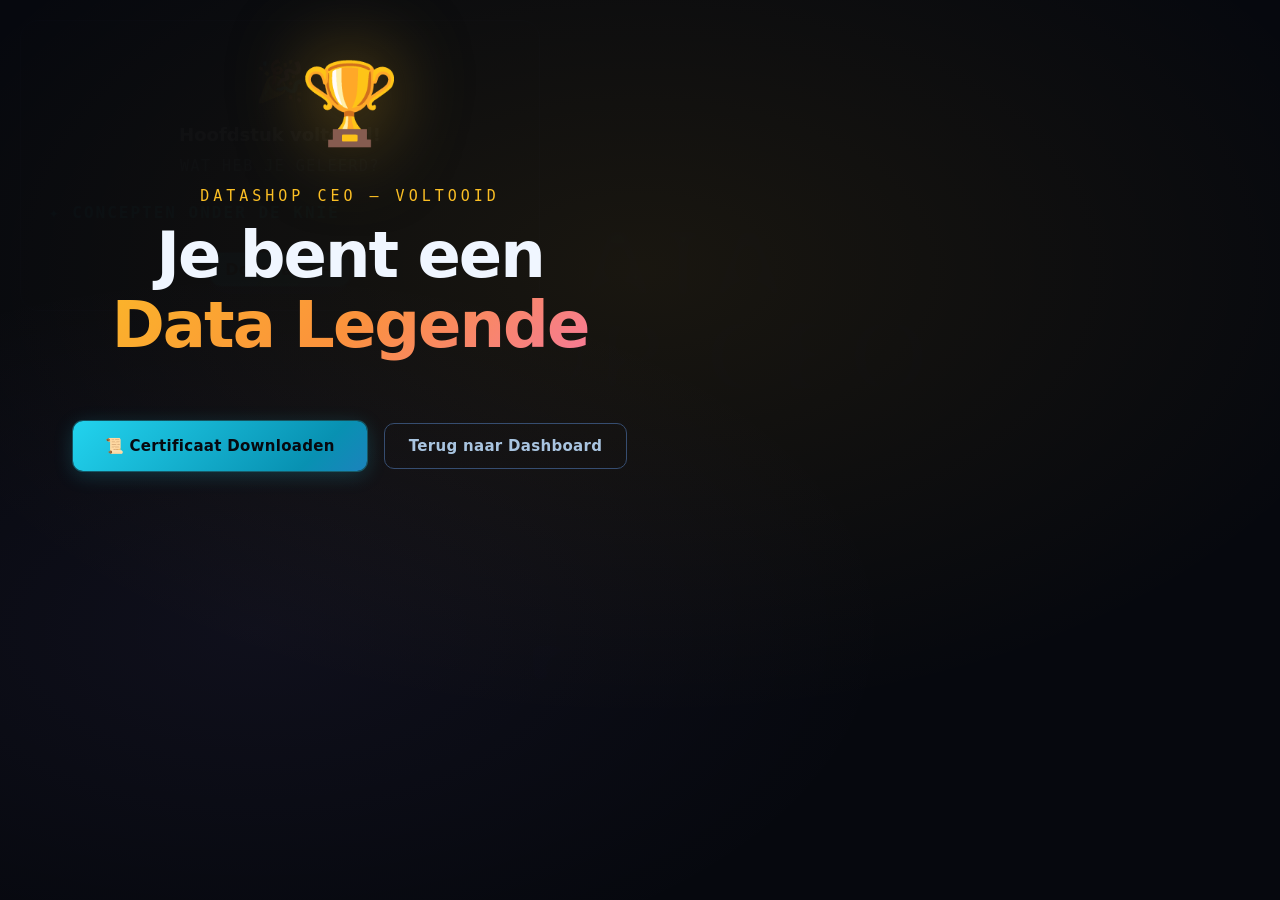
<file: index (4).html>
<!DOCTYPE html>
<html lang="nl">
<head>
<meta charset="UTF-8">
<meta name="viewport" content="width=device-width, initial-scale=1.0">
<title>DataShop CEO — SQL Story Game</title>
<!--
  ╔══════════════════════════════════════════════════════════════╗
  ║          DataShop CEO — SQL Story Game                       ║
  ║  © 2026 Kaat Claerman. Alle rechten voorbehouden.            ║
  ║  Ongeautoriseerde reproductie of distributie is verboden.    ║
  ║  Dit product is gelicenseerd voor educatief gebruik.         ║
  ╚══════════════════════════════════════════════════════════════╝
-->
<link rel="stylesheet" href="datashop.css">
</head>
<body>

<!-- ── OVERLAYS ── -->
<div class="xp-popup" id="xp-popup"></div>
<div class="ach-toast" id="ach-toast">
  <div class="toast-icon" id="toast-icon">🏆</div>
  <div>
    <div class="toast-label">Achievement ontgrendeld</div>
    <div class="toast-name" id="toast-name"></div>
  </div>
</div>
<div class="streak-popup" id="streak-popup">
  <span class="streak-popup-icon">🔥</span>
  <div class="streak-popup-num" id="streak-num-popup">3</div>
  <div class="streak-popup-label">REEKS OP RIJ</div>
  <div class="streak-popup-bonus" id="streak-bonus-popup"></div>
</div>

<!-- CHAPTER RECAP MODAL -->
<div id="chapter-recap-overlay">
  <div class="recap-modal">
    <div class="recap-header">
      <div class="recap-emoji" id="recap-emoji">🎉</div>
      <div class="recap-title" id="recap-title">Hoofdstuk voltooid!</div>
      <div class="recap-subtitle">Wat heb je geleerd?</div>
    </div>
    <div class="recap-learned-title">✦ Concepten onder de knie</div>
    <div class="recap-concept-list" id="recap-concept-list"></div>
    <div id="recap-next-wrap" class="recap-next-preview hidden">
      <div class="recap-next-label">→ Volgende hoofdstuk</div>
      <div id="recap-next-text"></div>
    </div>
    <div class="recap-action-row">
      <button class="btn btn-primary btn-sm" data-action="close-recap">Doorgaan →</button>
    </div>
  </div>
</div>

<!-- COMPLETION SCREEN OVERLAY -->
<div id="completion-overlay">
  <div class="comp-bg"></div>
  <div class="comp-content">
    <div class="comp-trophy">🏆</div>
    <div class="comp-eyebrow">DataShop CEO — Voltooid</div>
    <h1 class="comp-title">Je bent een<br><span class="comp-title-accent">Data Legende</span></h1>
    <p class="comp-desc" id="comp-desc"></p>
    <div class="comp-stats" id="comp-stats"></div>
    <canvas id="cert-canvas" width="800" height="500"></canvas>
    <div class="comp-actions">
      <button class="btn btn-primary btn-cert-download" data-action="download-cert">📜 Certificaat Downloaden</button>
      <button class="btn btn-outline btn-close-completion" data-action="close-completion">Terug naar Dashboard</button>
    </div>
    <div class="comp-confetti" id="comp-confetti"></div>
  </div>
</div>

<!-- ── BOOT SCREEN ── -->
<div id="s-boot" class="screen active">
  <div class="boot-bg"></div>
  <div class="boot-grid"></div>
  <div class="boot-noise"></div>
  <div id="boot-particles"></div>

  <div class="boot-content">
    <div class="boot-eyebrow">SQL Story Game · v3</div>
    <h1 class="boot-logo">
      <span class="line1">DATA</span>
      <span class="line2">SHOP CEO</span>
    </h1>
    <div class="boot-tagline">Build · Query · <span>Conquer</span></div>
    <p class="boot-desc">Jij runt een startup webshop. Klanten wachten, crises breken los — alleen SQL redt je bedrijf.</p>
    <div class="boot-features">
      <div class="boot-feature"><span class="icon">📖</span>Story Mode</div>
      <div class="boot-feature"><span class="icon">⏱️</span>Timers</div>
      <div class="boot-feature"><span class="icon">🔥</span>Streaks</div>
      <div class="boot-feature"><span class="icon">🏢</span>Kantoor Upgrade</div>
      <div class="boot-feature"><span class="icon">🏆</span>Achievements</div>
    </div>
    <div class="boot-form">
      <div class="boot-name-row">
        <input class="boot-input" id="boot-name" placeholder="Jouw naam, CEO..." maxlength="40" autocomplete="off" />
        <button class="btn btn-primary" data-action="start-game">🚀 Starten</button>
      </div>
      <button class="btn btn-outline" id="boot-skip-cin" style="display:none;" onclick="APP.startGameSkipCin()">↩ Verdergaan (intro overslaan)</button>
    </div>
    <div id="boot-saved" class="boot-saved hidden"></div>
    <div class="boot-theme-toggle">
      <button id="boot-btn-dark"  class="boot-theme-btn active" data-theme="dark">🌙 Dark</button>
      <button id="boot-btn-light" class="boot-theme-btn"        data-theme="light">☀️ Light</button>
    </div>
  </div>

  <div class="boot-copyright">
    © 2026 <strong>Kaat Claerman</strong> · Alle rechten voorbehouden · Gelicenseerd voor educatief gebruik
  </div>
</div>

<!-- ── CINEMATIC SCREEN ── -->
<div id="s-cin" class="screen">
  <div class="cin-bg"></div>
  <div class="cin-wrap">
    <div class="cin-eyebrow" id="cin-eyebrow"></div>
    <div class="cin-title" id="cin-title"></div>
    <div class="cin-dlg" id="cin-dlg"></div>
    <div class="cin-act" id="cin-act"></div>
  </div>
</div>

<!-- ── GAME SCREEN ── -->
<div id="s-game" class="screen" role="main">
  <aside class="sidebar">
    <div class="sb-brand">
      <div class="sb-logo-mark">⬡</div>
      <div>
        <div class="sb-logo-text">DataShop</div>
        <div class="sb-logo-sub">CEO Dashboard</div>
      </div>
    </div>

    <!-- CEO Card -->
    <div class="ceo-card">
      <div class="ceo-row">
        <div class="ceo-office" id="sb-office">🏠</div>
        <div class="ceo-meta">
          <div class="ceo-name" id="sb-name">CEO</div>
          <div class="ceo-rank" id="sb-rank">Startup CEO</div>
        </div>
      </div>
      <div class="ceo-xp-row">
        <span class="ceo-xp-label">VOORTGANG</span>
        <span class="ceo-xp-val" id="sb-xp">0 XP</span>
      </div>
      <div class="xp-track xp-bar-wrap">
        <div class="xp-fill" id="xp-fill"></div>
      </div>
      <div class="xp-to-next" id="xp-to-next"></div>
    </div>

    <!-- Streak -->
    <div class="streak-card" id="streak-card">
      <span class="streak-icon">🔥</span>
      <span class="streak-val" id="streak-val">0</span>
      <div class="streak-info">
        <div class="streak-label">Reeks</div>
        <div class="streak-shield-row" id="shield-row" style="display:none">
          <span class="shield-icon active">🛡️</span>
          <span class="shield-count" id="shield-count">0</span>
          <span style="font-size:11px">shields</span>
        </div>
      </div>
    </div>

    <!-- KPIs -->
    <div class="kpi-grid">
      <div class="kpi-tile">
        <div class="kpi-val" id="kpi-klant">—</div>
        <div class="kpi-label">Klanten</div>
      </div>
      <div class="kpi-tile">
        <div class="kpi-val" id="kpi-orders">—</div>
        <div class="kpi-label">Orders</div>
      </div>
      <div class="kpi-tile">
        <div class="kpi-val good" id="kpi-rep">100</div>
        <div class="kpi-label">Reputatie</div>
      </div>
      <div class="kpi-tile">
        <div class="kpi-val" id="kpi-xp">0</div>
        <div class="kpi-label">XP</div>
      </div>
    </div>

    <!-- Reputation bar -->
    <div class="rep-section">
      <div class="rep-header">
        <span>Reputatie</span>
        <span id="rep-pct">100%</span>
      </div>
      <div class="rep-track">
        <div class="rep-fill" id="rep-fill"></div>
      </div>
    </div>

    <!-- Nav -->
    <nav class="sb-nav">
      <div class="nav-section">Navigatie</div>
      <button class="nav-btn active" id="nav-dash"   data-panel="dash"><span class="nav-icon">📊</span> Dashboard</button>
      <button class="nav-btn"        id="nav-sc"     data-panel="sc"><span class="nav-icon">🎯</span> Missies <span class="nav-badge" id="nav-badge">0</span></button>
      <button class="nav-btn"        id="nav-daily"  data-panel="daily"><span class="nav-icon">🌅</span> Dagelijkse Uitdaging <span class="nav-badge daily-badge" id="daily-badge">3</span></button>
      <button class="nav-btn"        id="nav-db"     data-panel="db"><span class="nav-icon">🗄️</span> Databank</button>
      <button class="nav-btn"        id="nav-term"   data-panel="term"><span class="nav-icon">💻</span> Terminal</button>
      <button class="nav-btn"        id="nav-syn"    data-panel="syn"><span class="nav-icon">📖</span> SQL Syntaxen</button>
      <button class="nav-btn"        id="nav-tut"    data-panel="tut"><span class="nav-icon">🎓</span> SQL Tutorial <span class="tut-sidebar-progress" id="tut-nav-pct">0%</span></button>
      <button class="nav-btn"        id="nav-ach"    data-panel="ach"><span class="nav-icon">🏆</span> Badges</button>
      <div class="nav-section">Systeem</div>
      <button class="nav-btn theme-toggle-btn" id="theme-toggle" data-action="theme-toggle"><span><span class="nav-icon">☀️</span> <span id="theme-label">Light mode</span></span><span id="theme-indicator" class="theme-indicator">OFF</span></button>
      <button class="nav-btn"        id="nav-set"    data-panel="set"><span class="nav-icon">⚙️</span> Instellingen</button>
      <button class="nav-btn u-muted" data-action="open-key-help"><span class="nav-icon">⌨️</span> Sneltoetsen <span class="shortcut-badge">?</span></button>
    </nav>

    <div class="sb-footer">
      © 2026 Kaat Claerman<br>Alle rechten voorbehouden
    </div>
  </aside>

  <main class="main">

    <!-- DASHBOARD -->
    <div class="panel on" id="panel-dash">
      <div class="ph">
        <div class="ph-bc">DataShop HQ</div>
        <h2>📊 Dashboard</h2>
        <p>Realtime bedrijfsstatus en activiteitsfeed.</p>
      </div>
      <div id="office-display"></div>
      <!-- Tutorial voortgangskaart -->
      <div class="dash-tut-card" id="dash-tut-card" data-panel="tut" title="Ga naar Tutorial">
        <div class="dash-tut-icon">🎓</div>
        <div class="dash-tut-info">
          <h4>SQL Tutorial</h4>
          <p class="dash-tut-pct">0/0 lessen · 0%</p>
          <div class="dash-tut-track"><div class="dash-tut-fill"></div></div>
        </div>
        <button class="btn btn-outline btn-sm btn-dash-tut">Ga naar Tutorial →</button>
      </div>
      <div class="stat-grid" id="stat-grid"></div>
      <!-- Concept mastery -->
      <div class="mastery-section-title">SQL CONCEPT BEHEERSING</div>
      <div class="mastery-grid" id="mastery-grid"></div>
      <!-- Feature 4: Skill Mastery Bars -->
      <div class="mastery-section-title" style="margin-top:20px">⚡ SKILL MASTERY</div>
      <div id="skill-mastery-panel" style="background:var(--panel);border:1px solid var(--border);border-radius:var(--r2);padding:16px 20px;margin-bottom:20px"></div>
      <div class="dash-feed-grid">
        <div class="feed-box">
          <div class="feed-head">
            <span class="feed-title">📈 Bedrijfslog</span>
            <div class="live-indicator"><div class="live-dot"></div>Live</div>
          </div>
          <div id="ev-list-biz"></div>
        </div>
        <div class="feed-box">
          <div class="feed-head">
            <span class="feed-title">⚙️ Systeem &amp; SQL</span>
          </div>
          <div id="ev-list-sys"></div>
        </div>
      </div>
      <!-- extra styles moved to datashop.css -->
    </div>

    <!-- SCENARIOS -->
    <div class="panel" id="panel-sc">
      <div class="ph">
        <div class="ph-bc">Missies</div>
        <h2>🎯 Scenario's</h2>
        <p>Elke situatie vereist SQL. De databank verandert live.</p>
      </div>
      <div class="progress-row">
        <div class="progress-track">
          <div class="progress-fill" id="prog-fill"></div>
        </div>
        <div class="progress-label" id="prog-lbl">0/0</div>
      </div>
      <div class="ch-tabs" id="ch-tabs"></div>
      <!-- Zoekbalk -->
      <div class="sc-search-wrap">
        <input class="boot-input sc-search-input" id="sc-search" placeholder="🔍  Zoek missie..." oninput="APP.setSearch(this.value)">
        <span class="sc-search-icon">🔍</span>
        <button id="sc-search-clear" class="sc-search-clear" data-action="clear-search">✕</button>
      </div>
      <div class="filter-row">
        <div class="filter-group-label">Moeilijkheid</div>
        <button class="filter-btn active" id="fc-all"    data-filter="all">Alle</button>
        <button class="filter-btn"        id="fc-easy"   data-filter="easy">🟢 Makkelijk</button>
        <button class="filter-btn"        id="fc-medium" data-filter="medium">🟠 Gemiddeld</button>
        <button class="filter-btn"        id="fc-hard"   data-filter="hard">🔴 Moeilijk</button>
        <button class="filter-btn"        id="fc-done"   data-filter="done">✅ Voltooid</button>
        <div class="filter-group-label">SQL-type</div>
        <button class="filter-btn"        id="fc-select" data-filter="select">SELECT</button>
        <button class="filter-btn"        id="fc-join"   data-filter="join">JOIN</button>
        <button class="filter-btn"        id="fc-insert" data-filter="insert">INSERT</button>
        <button class="filter-btn"        id="fc-update" data-filter="update">UPDATE</button>
        <button class="filter-btn"        id="fc-delete" data-filter="delete">DELETE</button>
        <button class="filter-btn"        id="fc-ddl"    data-filter="ddl">DDL</button>
      </div>
      <div id="sc-count-row" class="sc-count-row"></div>
      <div id="sc-list" class="sc-list-inner" role="list" aria-label="Scenario missies"></div>
    </div>

    <!-- DATABASE -->
    <div class="panel" id="panel-db">
      <div class="ph">
        <div class="ph-bc">Databank</div>
        <h2>🗄️ Database Viewer</h2>
        <p>Live weergave. Wijzigingen zijn direct zichtbaar.</p>
      </div>
      <!-- DB Sub-tabs -->
      <div class="db-subtabs">
        <button class="db-subtab active" id="dbt-schema" data-dbtab="schema">📋 Schema</button>
        <button class="db-subtab" id="dbt-erd" data-dbtab="erd">🔗 ERD Diagram</button>
        <button class="db-subtab" id="dbt-data" data-dbtab="data">📊 Data</button>
      </div>
      <!-- Table shortcuts -->
      <div class="db-table-shortcuts" id="db-table-shortcuts">
        <span class="db-shortcuts-label">🔗 Snelkoppelingen:</span>
        <button class="db-shortcut-btn" onclick="APP.showDbTab('data');APP.renderDBTable('klant')">👤 klant</button>
        <button class="db-shortcut-btn" onclick="APP.showDbTab('data');APP.renderDBTable('product')">📦 product</button>
        <button class="db-shortcut-btn" onclick="APP.showDbTab('data');APP.renderDBTable('bestelling')">🛒 bestelling</button>
        <button class="db-shortcut-btn" onclick="APP.showDbTab('data');APP.renderDBTable('review')">⭐ review</button>
        <button class="db-shortcut-btn" onclick="APP.showDbTab('data');APP.renderDBTable('kortingscode')">🏷️ kortingscode</button>
        <button class="db-shortcut-btn" onclick="APP.showDbTab('data');APP.renderDBTable('leverancier')">🏭 leverancier</button>
      </div>
      <!-- Schema view -->
      <div id="db-tab-schema">
        <div class="db-section-label">Tabelstructuur</div>
        <div class="schema-grid" id="schema-grid"></div>
      </div>
      <!-- ERD view -->
      <div id="db-tab-erd">
        <div class="db-section-label db-section-label--erd">Relatiediagram (ERD)</div>
        <div id="erd-container" class="erd-container"></div>
        <div class="erd-legend">
          <span class="erd-leg-item"><span class="erd-leg-pk">🔑 PK</span> = Primary Key</span>
          <span class="erd-leg-item"><span class="erd-leg-fk">🔗 FK</span> = Foreign Key → verwijst naar PK van andere tabel</span>
          <span class="erd-leg-item"><span class="erd-leg-rel">──</span> = Relatie tussen tabellen</span>
        </div>
      </div>
      <!-- Data view -->
      <div id="db-tab-data">
        <div class="table-viewer">
          <div class="table-tabs" id="db-tabs"></div>
          <div class="tv-scroll" id="db-view"></div>
        </div>
      </div>
    </div>

    <!-- TERMINAL -->
    <div class="panel" id="panel-term">
      <div class="ph">
        <div class="ph-bc">Terminal</div>
        <h2>💻 Vrije Terminal</h2>
        <p>Experimenteer vrijuit met SQL. <kbd>Ctrl+Enter</kbd> om uit te voeren · <kbd>↑↓</kbd> voor query-history.</p>
      </div>
      <div class="term-examples-section">
        <div class="term-examples-label">Klik een voorbeeld om te laden</div>
        <div class="term-examples-row" id="term-examples">
          <button class="filter-btn" data-example="0">alle klanten</button>
          <button class="filter-btn" data-example="1">top 3 duurste</button>
          <button class="filter-btn" data-example="2">klanten per stad</button>
          <button class="filter-btn" data-example="3">klant + bestelling</button>
          <button class="filter-btn" data-example="4">CASE WHEN</button>
          <button class="filter-btn" data-example="5">boven gemiddelde prijs</button>
          <button class="filter-btn" data-example="6">klanten + bestellingen</button>
        </div>
      </div>
      <div class="terminal">
        <div class="term-titlebar">
          <div class="term-dots">
            <div class="term-dot"></div>
            <div class="term-dot"></div>
            <div class="term-dot"></div>
          </div>
          <span class="term-label">datashop_db@ceo — sql</span>
        </div>
        <div class="hl-wrap">
          <div class="hl-backdrop" id="hl-free" aria-hidden="true"></div>
          <textarea class="sql-editor" id="free-sql"
            placeholder="-- SELECT * FROM klant&#10;-- SELECT AVG(prijs) FROM product&#10;-- INSERT INTO klant (naam, email, stad, actief) VALUES ('Test','t@t.be','Gent',1)"></textarea>
        </div>
        <div class="term-footer">
          <span class="term-hint">Ctrl+Enter uitvoeren · Tab voor inspringing</span>
          <button class="btn btn-outline btn-xs" data-action="clear-free">Wissen</button>
          <button class="btn btn-primary btn-sm" onclick="APP.runFree()">▶ Uitvoeren</button>
        </div>
      </div>
      <div class="feedback" id="free-fb"></div>
      <div class="table-viewer" id="free-out">
        <div class="free-out-placeholder">
          // Voer een query uit om resultaten te zien...
        </div>
      </div>
    </div>

    <!-- ACHIEVEMENTS -->
    <div class="panel" id="panel-ach">
      <div class="ph">
        <div class="ph-bc">Badges</div>
        <h2>🏆 Achievements</h2>
        <p id="ach-progress">0 / 0 ontgrendeld</p>
      </div>
      <div class="ach-grid" id="ach-grid"></div>
    </div>

    <!-- DAILY CHALLENGE -->
    <div class="panel" id="panel-daily">
      <div class="ph">
        <div class="ph-bc">Dagelijkse Uitdaging</div>
        <h2>🌅 Uitdaging van de dag</h2>
        <p id="daily-subtitle">Elke dag een nieuwe SQL-uitdaging. Haal de bonus XP!</p>
      </div>
      <div id="daily-content"></div>
    </div>

    <!-- SETTINGS -->
    <div class="panel" id="panel-set">
      <div class="ph">
        <div class="ph-bc">Systeem</div>
        <h2>⚙️ Instellingen</h2>
        <p>Beheer je profiel en voortgang.</p>
      </div>
      <div id="set-content"></div>
    </div>

    <!-- SQL SYNTAXEN -->
    <div class="panel" id="panel-syn">
      <div class="ph">
        <div class="ph-bc">Referentie</div>
        <h2>📖 SQL Syntaxen</h2>
        <p>Overzicht van alle SQL-commando's die je nodig hebt als DataShop CEO.</p>
      </div>

      <!-- Filter bar -->
      <div class="syn-filter-bar">
        <button class="syn-filter-btn active" data-filter="all">Alles</button>
        <button class="syn-filter-btn" data-filter="select">SELECT</button>
        <button class="syn-filter-btn" data-filter="where">WHERE</button>
        <button class="syn-filter-btn" data-filter="insert">INSERT</button>
        <button class="syn-filter-btn" data-filter="update">UPDATE</button>
        <button class="syn-filter-btn" data-filter="delete">DELETE</button>
        <button class="syn-filter-btn" data-filter="agg">Aggregaten</button>
        <button class="syn-filter-btn" data-filter="join">JOIN</button>
        <button class="syn-filter-btn" data-filter="ddl">DDL</button>
      </div>

      <div class="syn-grid">

        <!-- ── SELECT ── -->
        <div class="syn-card" data-cat="select">
          <div class="syn-head">
            <span class="syn-badge syn-badge-select">SELECT</span>
            <span class="syn-title">Gegevens opvragen</span>
          </div>
          <div class="syn-body">
            <div class="syn-code"><span class="sc-kw">SELECT</span> kolom1, kolom2
<span class="sc-kw">FROM</span> tabel
<span class="sc-kw">WHERE</span> conditie
<span class="sc-kw">ORDER BY</span> kolom ASC|DESC
<span class="sc-kw">LIMIT</span> n;</div>
            <table class="syn-table">
              <tr><th>Query</th><th>Resultaat</th></tr>
              <tr><td><code>SELECT * FROM klant</code></td><td>Alle klanten, alle kolommen</td></tr>
              <tr><td><code>SELECT naam, stad FROM klant</code></td><td>Alleen naam + stad kolommen</td></tr>
              <tr><td><code>SELECT naam FROM klant WHERE actief = 1</code></td><td>Namen van actieve klanten</td></tr>
              <tr><td><code>SELECT naam FROM klant ORDER BY naam ASC</code></td><td>Alfabetisch gesorteerd</td></tr>
              <tr><td><code>SELECT * FROM product ORDER BY prijs DESC LIMIT 3</code></td><td>Top 3 duurste producten</td></tr>
              <tr><td><code>SELECT naam, email FROM klant WHERE stad = 'Gent'</code></td><td>Klanten uit Gent</td></tr>
            </table>
            <div class="syn-tips">
              <span class="syn-tip">💡 <code>*</code> = alle kolommen. Beter specifieke kolommen noemen voor leesbaarheid.</span>
              <span class="syn-tip">💡 <code>ASC</code> = laag→hoog (standaard) · <code>DESC</code> = hoog→laag</span>
            </div>
          </div>
        </div>

        <!-- ── WHERE ── -->
        <div class="syn-card" data-cat="where">
          <div class="syn-head">
            <span class="syn-badge syn-badge-where">WHERE</span>
            <span class="syn-title">Filteroperatoren</span>
          </div>
          <div class="syn-body">
            <div class="syn-code"><span class="sc-kw">WHERE</span> kolom <span class="sc-kw">=</span> waarde       <span class="sc-comment">-- exact gelijk</span>
<span class="sc-kw">WHERE</span> kolom <span class="sc-kw">!=</span> waarde      <span class="sc-comment">-- niet gelijk</span>
<span class="sc-kw">WHERE</span> kolom <span class="sc-kw">&gt;</span> waarde       <span class="sc-comment">-- groter dan</span>
<span class="sc-kw">WHERE</span> kolom <span class="sc-kw">LIKE</span> '%patroon%'<span class="sc-comment">-- bevat tekst</span>
<span class="sc-kw">WHERE</span> kolom <span class="sc-kw">IN</span> ('a','b','c') <span class="sc-comment">-- in lijst</span>
<span class="sc-kw">WHERE</span> kolom <span class="sc-kw">BETWEEN</span> x <span class="sc-kw">AND</span> y  <span class="sc-comment">-- bereik</span>
<span class="sc-kw">WHERE</span> kolom <span class="sc-kw">IS NULL</span>          <span class="sc-comment">-- leeg veld</span>
<span class="sc-kw">WHERE</span> c1 <span class="sc-kw">AND</span> c2        <span class="sc-comment">-- beide voorwaarden</span>
<span class="sc-kw">WHERE</span> c1 <span class="sc-kw">OR</span> c2         <span class="sc-comment">-- één van beide</span></div>
            <table class="syn-table">
              <tr><th>Voorbeeld</th><th>Betekenis</th></tr>
              <tr><td><code>WHERE stad = 'Gent'</code></td><td>Exact Gent</td></tr>
              <tr><td><code>WHERE prijs &gt; 50</code></td><td>Duurder dan €50</td></tr>
              <tr><td><code>WHERE naam LIKE '%Jan%'</code></td><td>Naam bevat "Jan"</td></tr>
              <tr><td><code>WHERE stad IN ('Gent','Brussel')</code></td><td>Gent of Brussel</td></tr>
              <tr><td><code>WHERE prijs BETWEEN 10 AND 50</code></td><td>€10 t.e.m. €50</td></tr>
              <tr><td><code>WHERE actief = 1 AND stad = 'Gent'</code></td><td>Actief én uit Gent</td></tr>
            </table>
          </div>
        </div>

        <!-- ── INSERT ── -->
        <div class="syn-card" data-cat="insert">
          <div class="syn-head">
            <span class="syn-badge syn-badge-insert">INSERT</span>
            <span class="syn-title">Nieuwe rij toevoegen</span>
          </div>
          <div class="syn-body">
            <div class="syn-code"><span class="sc-kw">INSERT INTO</span> tabel (kolom1, kolom2)
<span class="sc-kw">VALUES</span> (waarde1, waarde2);</div>
            <table class="syn-table">
              <tr><th>Query</th><th>Resultaat</th></tr>
              <tr><td><code>INSERT INTO klant (naam, email, stad, actief)<br>VALUES ('Jana', '<a href="/cdn-cgi/l/email-protection" class="__cf_email__" data-cfemail="81ebc1ece0e8edafe3e4">[email&#160;protected]</a>', 'Gent', 1)</code></td><td>Voegt Jana toe als actieve klant in Gent</td></tr>
              <tr><td><code>INSERT INTO product (naam, prijs, stock, categorie)<br>VALUES ('Lamp', 29.99, 10, 'Wonen')</code></td><td>Nieuw product "Lamp" voor €29.99 met 10 stuks</td></tr>
              <tr><td><code>INSERT INTO review (klant_id, product_id, score, commentaar)<br>VALUES (1, 2, 5, 'Top product!')</code></td><td>Klant 1 geeft score 5 aan product 2</td></tr>
            </table>
            <div class="syn-tips">
              <span class="syn-tip">💡 Volgorde kolommen = volgorde waarden. Tekst staat tussen <code>'aanhalingstekens'</code>.</span>
              <span class="syn-tip">💡 Geen <code>klant_id</code> nodig — AUTO_INCREMENT vult dit automatisch in.</span>
            </div>
          </div>
        </div>

        <!-- ── UPDATE ── -->
        <div class="syn-card" data-cat="update">
          <div class="syn-head">
            <span class="syn-badge syn-badge-update">UPDATE</span>
            <span class="syn-title">Bestaande rij(en) wijzigen</span>
          </div>
          <div class="syn-body">
            <div class="syn-code"><span class="sc-kw">UPDATE</span> tabel
<span class="sc-kw">SET</span> kolom = nieuwewaarde
<span class="sc-kw">WHERE</span> conditie;</div>
            <table class="syn-table">
              <tr><th>Query</th><th>Resultaat</th></tr>
              <tr><td><code>UPDATE product SET prijs = 44.99 WHERE product_id = 2</code></td><td>Wijzigt ALLEEN product 2 → nieuwe prijs €44.99</td></tr>
              <tr><td><code>UPDATE klant SET actief = 0 WHERE klant_id = 4</code></td><td>Deactiveert ALLEEN klant 4</td></tr>
              <tr><td><code>UPDATE bestelling SET status = 'geleverd' WHERE bestelling_id = 1</code></td><td>Markeert bestelling 1 als geleverd</td></tr>
              <tr><td><code>UPDATE product SET stock = 20, prijs = 79.99 WHERE product_id = 5</code></td><td>Meerdere kolommen tegelijk aanpassen</td></tr>
            </table>
            <div class="syn-tips">
              <span class="syn-tip syn-tip-warn">⚠️ ALTIJD WHERE! <code>UPDATE klant SET actief = 0</code> zonder WHERE deactiveert ALLE klanten!</span>
            </div>
          </div>
        </div>

        <!-- ── DELETE ── -->
        <div class="syn-card" data-cat="delete">
          <div class="syn-head">
            <span class="syn-badge syn-badge-delete">DELETE</span>
            <span class="syn-title">Rij(en) verwijderen</span>
          </div>
          <div class="syn-body">
            <div class="syn-code"><span class="sc-kw">DELETE FROM</span> tabel
<span class="sc-kw">WHERE</span> conditie;</div>
            <table class="syn-table">
              <tr><th>Query</th><th>Resultaat</th></tr>
              <tr><td><code>DELETE FROM review WHERE score = 1</code></td><td>Verwijdert alle 1-ster reviews</td></tr>
              <tr><td><code>DELETE FROM bestelling WHERE datum &lt; '2024-01-01'</code></td><td>Verwijdert bestellingen van vóór 2024</td></tr>
              <tr><td><code>DELETE FROM kortingscode WHERE actief = 0</code></td><td>Ruimt inactieve kortingscodes op</td></tr>
            </table>
            <div class="syn-tips">
              <span class="syn-tip syn-tip-warn">⚠️ ALTIJD WHERE! <code>DELETE FROM klant</code> verwijdert ALLE klanten — onomkeerbaar!</span>
              <span class="syn-tip">💡 GDPR tip: gebruik liever <code>UPDATE klant SET actief = 0 WHERE klant_id = x</code> i.p.v. DELETE voor klantdata.</span>
            </div>
          </div>
        </div>

        <!-- ── Aggregaten ── -->
        <div class="syn-card" data-cat="agg">
          <div class="syn-head">
            <span class="syn-badge syn-badge-agg">Aggregaten</span>
            <span class="syn-title">COUNT · SUM · AVG · MAX · MIN</span>
          </div>
          <div class="syn-body">
            <div class="syn-code"><span class="sc-kw">COUNT(*)</span>         <span class="sc-comment">-- aantal rijen</span>
<span class="sc-kw">SUM(</span>kolom<span class="sc-kw">)</span>       <span class="sc-comment">-- optelling</span>
<span class="sc-kw">AVG(</span>kolom<span class="sc-kw">)</span>       <span class="sc-comment">-- gemiddelde</span>
<span class="sc-kw">MAX(</span>kolom<span class="sc-kw">)</span>       <span class="sc-comment">-- grootste waarde</span>
<span class="sc-kw">MIN(</span>kolom<span class="sc-kw">)</span>       <span class="sc-comment">-- kleinste waarde</span></div>
            <table class="syn-table">
              <tr><th>Query</th><th>Resultaat</th></tr>
              <tr><td><code>SELECT COUNT(*) FROM klant</code></td><td>Hoeveel klanten zijn er totaal?</td></tr>
              <tr><td><code>SELECT COUNT(*) FROM klant WHERE actief = 1</code></td><td>Hoeveel actieve klanten?</td></tr>
              <tr><td><code>SELECT AVG(prijs) FROM product</code></td><td>Gemiddelde productprijs</td></tr>
              <tr><td><code>SELECT MAX(prijs) FROM product</code></td><td>Duurste product</td></tr>
              <tr><td><code>SELECT MIN(prijs), MAX(prijs) FROM product</code></td><td>Goedkoopste én duurste</td></tr>
              <tr><td><code>SELECT SUM(prijs * stock) FROM product</code></td><td>Totale voorraadwaarde</td></tr>
            </table>
          </div>
        </div>

        <!-- ── GROUP BY / HAVING ── -->
        <div class="syn-card" data-cat="agg">
          <div class="syn-head">
            <span class="syn-badge syn-badge-agg">GROUP BY</span>
            <span class="syn-title">Groeperen per categorie</span>
          </div>
          <div class="syn-body">
            <div class="syn-code"><span class="sc-kw">SELECT</span> kolom, <span class="sc-kw">COUNT(*)</span>
<span class="sc-kw">FROM</span> tabel
<span class="sc-kw">GROUP BY</span> kolom
<span class="sc-kw">HAVING</span> COUNT(*) &gt; n;  <span class="sc-comment">-- filter op groep</span></div>
            <table class="syn-table">
              <tr><th>Query</th><th>Resultaat</th></tr>
              <tr><td><code>SELECT klant_id, COUNT(*) FROM bestelling GROUP BY klant_id</code></td><td>Hoeveel bestellingen per klant?</td></tr>
              <tr><td><code>SELECT categorie, COUNT(*) FROM product GROUP BY categorie</code></td><td>Aantal producten per categorie</td></tr>
              <tr><td><code>SELECT stad, COUNT(*) FROM klant GROUP BY stad</code></td><td>Aantal klanten per stad</td></tr>
              <tr><td><code>SELECT categorie, COUNT(*) FROM product GROUP BY categorie HAVING COUNT(*) &gt; 1</code></td><td>Alleen categorieën met meer dan 1 product</td></tr>
            </table>
            <div class="syn-tips">
              <span class="syn-tip">💡 <code>WHERE</code> filtert vóór GROUP BY · <code>HAVING</code> filtert ná GROUP BY (op het groepsresultaat)</span>
            </div>
          </div>
        </div>

        <!-- ── JOIN ── -->
        <div class="syn-card" data-cat="join">
          <div class="syn-head">
            <span class="syn-badge syn-badge-join">JOIN</span>
            <span class="syn-title">Tabellen koppelen</span>
          </div>
          <div class="syn-body">
            <div class="syn-code"><span class="sc-comment">-- Impliciete JOIN (komma-syntax):</span>
<span class="sc-kw">SELECT</span> t1.kolom, t2.kolom
<span class="sc-kw">FROM</span> tabel1 t1, tabel2 t2
<span class="sc-kw">WHERE</span> t1.fk = t2.pk;</div>
            <table class="syn-table">
              <tr><th>Query</th><th>Resultaat</th></tr>
              <tr><td><code>SELECT k.naam, b.datum, b.status<br>FROM bestelling b, klant k<br>WHERE b.klant_id = k.klant_id</code></td><td>Elke bestelling met de naam van de klant erbij</td></tr>
              <tr><td><code>SELECT k.naam, p.naam, b.datum<br>FROM bestelling b, klant k, product p<br>WHERE b.klant_id = k.klant_id<br>AND b.product_id = p.product_id</code></td><td>Klantnaam + productnaam + datum voor elke bestelling</td></tr>
              <tr><td><code>SELECT k.naam, r.score, r.commentaar<br>FROM review r, klant k<br>WHERE r.klant_id = k.klant_id</code></td><td>Reviews met naam van de reviewer</td></tr>
            </table>
            <div class="syn-tips">
              <span class="syn-tip">💡 <code>b</code>, <code>k</code>, <code>p</code> zijn aliassen — kortere namen voor de tabel in de query.</span>
              <span class="syn-tip">💡 Koppel altijd via FK = PK: <code>b.klant_id = k.klant_id</code></span>
            </div>
          </div>
        </div>

        <!-- ── ORDER BY / LIMIT ── -->
        <div class="syn-card" data-cat="select">
          <div class="syn-head">
            <span class="syn-badge syn-badge-select">ORDER BY · LIMIT</span>
            <span class="syn-title">Sorteren en beperken</span>
          </div>
          <div class="syn-body">
            <div class="syn-code"><span class="sc-kw">ORDER BY</span> kolom <span class="sc-kw">ASC</span>   <span class="sc-comment">-- laag → hoog</span>
<span class="sc-kw">ORDER BY</span> kolom <span class="sc-kw">DESC</span>  <span class="sc-comment">-- hoog → laag</span>
<span class="sc-kw">LIMIT</span> n               <span class="sc-comment">-- max n rijen</span></div>
            <table class="syn-table">
              <tr><th>Query</th><th>Resultaat</th></tr>
              <tr><td><code>SELECT naam, prijs FROM product ORDER BY prijs ASC</code></td><td>Producten van goedkoopst naar duurste</td></tr>
              <tr><td><code>SELECT naam, prijs FROM product ORDER BY prijs DESC</code></td><td>Producten van duurste naar goedkoopste</td></tr>
              <tr><td><code>SELECT naam FROM klant ORDER BY naam ASC LIMIT 3</code></td><td>De eerste 3 klanten alfabetisch</td></tr>
              <tr><td><code>SELECT naam, stock FROM product ORDER BY stock ASC LIMIT 5</code></td><td>Top 5 producten met laagste stock</td></tr>
            </table>
            <div class="syn-tips">
              <span class="syn-tip">💡 Combineer ORDER BY + LIMIT voor "Top N" queries (bijv. top 3 beste reviews).</span>
            </div>
          </div>
        </div>

        <!-- ── CREATE TABLE ── -->
        <div class="syn-card" data-cat="ddl">
          <div class="syn-head">
            <span class="syn-badge syn-badge-ddl">CREATE TABLE</span>
            <span class="syn-title">Nieuwe tabel aanmaken</span>
          </div>
          <div class="syn-body">
            <div class="syn-code"><span class="sc-kw">CREATE TABLE</span> naam (
  id  <span class="sc-kw">INT PRIMARY KEY AUTO_INCREMENT</span>,
  kol <span class="sc-kw">VARCHAR(100) NOT NULL</span>,
  kol <span class="sc-kw">DECIMAL(8,2)</span>,
  kol <span class="sc-kw">BOOLEAN</span>
);</div>
            <table class="syn-table">
              <tr><th>Query</th><th>Resultaat</th></tr>
              <tr><td><code>CREATE TABLE leverancier (<br>leverancier_id INT PRIMARY KEY AUTO_INCREMENT,<br>naam VARCHAR(100) NOT NULL,<br>email VARCHAR(150),<br>land VARCHAR(80)<br>)</code></td><td>Nieuwe tabel "leverancier" met auto-ID, verplichte naam, optionele email en land</td></tr>
            </table>
            <div class="syn-tips">
              <span class="syn-tip">💡 <code>NOT NULL</code> = verplicht veld · <code>AUTO_INCREMENT</code> = automatisch oplopend ID</span>
            </div>
          </div>
        </div>

        <!-- ── ALTER TABLE ── -->
        <div class="syn-card" data-cat="ddl">
          <div class="syn-head">
            <span class="syn-badge syn-badge-ddl">ALTER TABLE</span>
            <span class="syn-title">Kolom toevoegen aan bestaande tabel</span>
          </div>
          <div class="syn-body">
            <div class="syn-code"><span class="sc-kw">ALTER TABLE</span> tabel
<span class="sc-kw">ADD COLUMN</span> naam datatype;</div>
            <table class="syn-table">
              <tr><th>Query</th><th>Resultaat</th></tr>
              <tr><td><code>ALTER TABLE klant ADD COLUMN telefoon VARCHAR(20)</code></td><td>Voegt kolom "telefoon" toe — bestaande klanten krijgen NULL</td></tr>
              <tr><td><code>ALTER TABLE product ADD COLUMN leverancier_id INT</code></td><td>Voegt FK-kolom toe aan product voor koppeling aan leverancier</td></tr>
            </table>
            <div class="syn-tips">
              <span class="syn-tip">💡 Bestaande rijen krijgen automatisch NULL voor de nieuwe kolom.</span>
            </div>
          </div>
        </div>

        <!-- ── Datatypes ── -->
        <div class="syn-card" data-cat="ddl">
          <div class="syn-head">
            <span class="syn-badge syn-badge-ddl">Datatypes</span>
            <span class="syn-title">Welk type voor welke kolom?</span>
          </div>
          <div class="syn-body">
            <table class="syn-table">
              <tr><th>Type</th><th>Wanneer gebruiken</th><th>Voorbeeld</th></tr>
              <tr><td><code>VARCHAR(n)</code></td><td>Tekst tot n tekens</td><td>naam VARCHAR(100)</td></tr>
              <tr><td><code>TEXT</code></td><td>Lange tekst (geen max)</td><td>commentaar TEXT</td></tr>
              <tr><td><code>INT</code></td><td>Geheel getal</td><td>stock INT</td></tr>
              <tr><td><code>DECIMAL(p,s)</code></td><td>Kommagetal (p cijfers, s decimalen)</td><td>prijs DECIMAL(8,2)</td></tr>
              <tr><td><code>BOOLEAN</code></td><td>Ja/nee waarde (1/0)</td><td>actief BOOLEAN</td></tr>
              <tr><td><code>DATE</code></td><td>Datum (jaar-maand-dag)</td><td>datum DATE</td></tr>
              <tr><td><code>DATETIME</code></td><td>Datum + tijdstip</td><td>aangemaakt DATETIME</td></tr>
            </table>
          </div>
        </div>

        <!-- ── INNER JOIN / LEFT JOIN ── -->
        <div class="syn-card" data-cat="join">
          <div class="syn-head">
            <span class="syn-badge syn-badge-join">JOIN ... ON</span>
            <span class="syn-title">Tabellen koppelen (ANSI-standaard)</span>
          </div>
          <div class="syn-body">
            <div class="syn-code"><span class="sc-kw">SELECT</span> t1.kolom, t2.kolom
<span class="sc-kw">FROM</span> tabel1 t1
<span class="sc-kw">INNER JOIN</span> tabel2 t2 <span class="sc-kw">ON</span> t1.id = t2.fk_id;

<span class="sc-comment">-- Meerdere JOINs ketenen</span>
<span class="sc-kw">SELECT</span> k.naam, p.naam, b.datum
<span class="sc-kw">FROM</span> bestelling b
<span class="sc-kw">INNER JOIN</span> klant k <span class="sc-kw">ON</span> b.klant_id = k.klant_id
<span class="sc-kw">INNER JOIN</span> product p <span class="sc-kw">ON</span> b.product_id = p.product_id;</div>
            <table class="syn-table">
              <tr><th>JOIN-type</th><th>Wat doet het?</th></tr>
              <tr><td><code>INNER JOIN</code></td><td>Enkel rijen met een overeenkomst in beide tabellen</td></tr>
              <tr><td><code>LEFT JOIN</code></td><td>Alle rijen uit de linker tabel, rechts NULL als geen match</td></tr>
              <tr><td><code>RIGHT JOIN</code></td><td>Alle rijen uit de rechter tabel, links NULL als geen match</td></tr>
            </table>
            <div class="syn-tips">
              <span class="syn-tip">💡 <code>ON</code> specificeert de koppelconditie (FK = PK). Gebruik tabel-aliassen (k, b, p) om korter te schrijven.</span>
              <span class="syn-tip">💡 Meerdere JOINs ketenen: voeg per JOIN één extra tabel toe met een eigen <code>ON</code>-conditie.</span>
            </div>
          </div>
        </div>

        <!-- ── GROUP BY + HAVING ── -->
        <div class="syn-card" data-cat="agg">
          <div class="syn-head">
            <span class="syn-badge syn-badge-agg">GROUP BY · HAVING</span>
            <span class="syn-title">Groeperen en filteren op groepen</span>
          </div>
          <div class="syn-body">
            <div class="syn-code"><span class="sc-kw">SELECT</span> kolom, <span class="sc-kw">COUNT</span>(*) <span class="sc-comment">-- of SUM, AVG, MAX, MIN</span>
<span class="sc-kw">FROM</span> tabel
<span class="sc-kw">GROUP BY</span> kolom
<span class="sc-kw">HAVING</span> <span class="sc-kw">COUNT</span>(*) &gt; 1;  <span class="sc-comment">-- filter ná groepering</span></div>
            <table class="syn-table">
              <tr><th>Query</th><th>Resultaat</th></tr>
              <tr><td><code>SELECT categorie, SUM(prijs) FROM product GROUP BY categorie</code></td><td>Totale prijs per categorie</td></tr>
              <tr><td><code>SELECT status, COUNT(*) FROM bestelling GROUP BY status HAVING COUNT(*) &gt; 1</code></td><td>Enkel statussen met meer dan 1 bestelling</td></tr>
              <tr><td><code>SELECT stad, COUNT(*) FROM klant GROUP BY stad</code></td><td>Aantal klanten per stad</td></tr>
            </table>
            <div class="syn-tips">
              <span class="syn-tip">⚠️ <strong>WHERE vs HAVING</strong>: WHERE filtert individuele rijen <em>vóór</em> groepering. HAVING filtert groepen <em>na</em> groepering.</span>
            </div>
          </div>
        </div>


        <!-- ── NULL / IS NULL ── -->
        <div class="syn-card" data-cat="where">
          <div class="syn-head">
            <span class="syn-badge syn-badge-select">NULL</span>
            <span class="syn-title">NULL-waarden afhandelen</span>
          </div>
          <div class="syn-body">
            <div class="syn-code"><span class="sc-comment">-- NULL = afwezigheid van waarde</span>
<span class="sc-kw">WHERE</span> kolom <span class="sc-kw">IS NULL</span>       <span class="sc-comment">-- heeft geen waarde</span>
<span class="sc-kw">WHERE</span> kolom <span class="sc-kw">IS NOT NULL</span>  <span class="sc-comment">-- heeft wél een waarde</span>

<span class="sc-comment">-- COALESCE: geef eerste niet-NULL waarde</span>
<span class="sc-kw">COALESCE</span>(kolom, 'Onbekend')</div>
            <table class="syn-table">
              <tr><th>Query</th><th>Resultaat</th></tr>
              <tr><td><code>SELECT naam FROM klant WHERE stad IS NULL</code></td><td>Klanten zonder stad ingevuld</td></tr>
              <tr><td><code>SELECT naam FROM klant WHERE stad IS NOT NULL</code></td><td>Klanten mét stad</td></tr>
              <tr><td><code>SELECT naam, COALESCE(stad, 'Onbekend') AS stad FROM klant</code></td><td>NULL vervangt door tekst 'Onbekend'</td></tr>
            </table>
            <div class="syn-tips">
              <span class="syn-tip">⚠️ <code>WHERE stad = NULL</code> werkt NOOIT. Gebruik altijd <code>IS NULL</code>.</span>
              <span class="syn-tip">💡 <code>COALESCE(a, b, c)</code> geeft de eerste niet-NULL waarde terug uit de lijst.</span>
            </div>
          </div>
        </div>

        <!-- ── CASE WHEN ── -->
        <div class="syn-card" data-cat="select">
          <div class="syn-head">
            <span class="syn-badge syn-badge-select">CASE WHEN</span>
            <span class="syn-title">Conditionele kolom berekenen</span>
          </div>
          <div class="syn-body">
            <div class="syn-code"><span class="sc-kw">SELECT</span> naam,
  <span class="sc-kw">CASE</span>
    <span class="sc-kw">WHEN</span> prijs &lt; 20  <span class="sc-kw">THEN</span> 'Goedkoop'
    <span class="sc-kw">WHEN</span> prijs &lt; 100 <span class="sc-kw">THEN</span> 'Gemiddeld'
    <span class="sc-kw">ELSE</span> 'Duur'
  <span class="sc-kw">END AS</span> prijsklasse
<span class="sc-kw">FROM</span> product;</div>
            <table class="syn-table">
              <tr><th>Query</th><th>Resultaat</th></tr>
              <tr><td><code>SELECT naam, CASE WHEN actief = 1 THEN 'Actief' ELSE 'Inactief' END AS status FROM klant</code></td><td>Leesbaar label i.p.v. 0/1 voor elke klant</td></tr>
              <tr><td><code>SELECT naam, CASE WHEN stock = 0 THEN 'Uitverkocht' WHEN stock &lt; 5 THEN 'Bijna op' ELSE 'Op voorraad' END AS voorraad FROM product</code></td><td>Drie mogelijke labels per product</td></tr>
            </table>
            <div class="syn-tips">
              <span class="syn-tip">💡 CASE WHEN werkt als if/else binnen SQL — ideaal voor labels, categorieën en tekstuele weergaven.</span>
            </div>
          </div>
        </div>

        <!-- ── LIKE / IN / BETWEEN ── -->
        <div class="syn-card" data-cat="where">
          <div class="syn-head">
            <span class="syn-badge syn-badge-where">LIKE · IN · BETWEEN</span>
            <span class="syn-title">Flexibele WHERE-condities</span>
          </div>
          <div class="syn-body">
            <div class="syn-code"><span class="sc-comment">-- LIKE: patroonherkenning</span>
<span class="sc-kw">WHERE</span> naam <span class="sc-kw">LIKE</span> '%Jan%'     <span class="sc-comment">-- bevat 'Jan'</span>
<span class="sc-kw">WHERE</span> email <span class="sc-kw">LIKE</span> '%@gmail%'  <span class="sc-comment">-- Gmail-adres</span>

<span class="sc-comment">-- IN: lijst van waarden</span>
<span class="sc-kw">WHERE</span> stad <span class="sc-kw">IN</span> ('Gent', 'Brussel')

<span class="sc-comment">-- BETWEEN: bereik (inclusief)</span>
<span class="sc-kw">WHERE</span> prijs <span class="sc-kw">BETWEEN</span> 10 <span class="sc-kw">AND</span> 50</div>
            <table class="syn-table">
              <tr><th>Patroon</th><th>Betekenis</th></tr>
              <tr><td><code>%tekst%</code></td><td>Bevat 'tekst' ergens</td></tr>
              <tr><td><code>tekst%</code></td><td>Begint met 'tekst'</td></tr>
              <tr><td><code>%tekst</code></td><td>Eindigt op 'tekst'</td></tr>
              <tr><td><code>_</code></td><td>Precies één willekeurig teken</td></tr>
            </table>
            <div class="syn-tips">
              <span class="syn-tip">💡 <code>IN ('a','b','c')</code> is korter dan drie OR-condities schrijven.</span>
              <span class="syn-tip">💡 <code>BETWEEN a AND b</code> is inclusief: a en b zelf worden ook meegenomen.</span>
            </div>
          </div>
        </div>

        <!-- ── SUBQUERY ── -->
        <div class="syn-card" data-cat="select">
          <div class="syn-head">
            <span class="syn-badge syn-badge-select">SUBQUERY</span>
            <span class="syn-title">Query binnen een query</span>
          </div>
          <div class="syn-body">
            <div class="syn-code"><span class="sc-comment">-- Subquery in WHERE</span>
<span class="sc-kw">SELECT</span> naam, prijs <span class="sc-kw">FROM</span> product
<span class="sc-kw">WHERE</span> prijs &gt; (<span class="sc-kw">SELECT AVG</span>(prijs) <span class="sc-kw">FROM</span> product);

<span class="sc-comment">-- Subquery met IN</span>
<span class="sc-kw">SELECT</span> naam <span class="sc-kw">FROM</span> klant
<span class="sc-kw">WHERE</span> klant_id <span class="sc-kw">IN</span>
  (<span class="sc-kw">SELECT</span> klant_id <span class="sc-kw">FROM</span> bestelling);

<span class="sc-comment">-- Subquery met NOT IN</span>
<span class="sc-kw">SELECT</span> naam <span class="sc-kw">FROM</span> klant
<span class="sc-kw">WHERE</span> klant_id <span class="sc-kw">NOT IN</span>
  (<span class="sc-kw">SELECT</span> klant_id <span class="sc-kw">FROM</span> bestelling);</div>
            <table class="syn-table">
              <tr><th>Gebruik</th><th>Wat doet het?</th></tr>
              <tr><td><code>WHERE prijs &gt; (SELECT AVG(prijs) FROM product)</code></td><td>Producten duurder dan het gemiddelde</td></tr>
              <tr><td><code>WHERE klant_id IN (SELECT klant_id FROM bestelling)</code></td><td>Klanten die minstens één bestelling hebben</td></tr>
              <tr><td><code>WHERE klant_id NOT IN (SELECT klant_id FROM bestelling)</code></td><td>Klanten die nog NOOIT besteld hebben</td></tr>
            </table>
            <div class="syn-tips">
              <span class="syn-tip">💡 De binnenste query wordt eerst uitgevoerd, dan pas de buitenste.</span>
              <span class="syn-tip">💡 Gebruik <code>IN</code> voor "zit in de groep" en <code>NOT IN</code> voor "zit er NIET in".</span>
            </div>
          </div>
        </div>

        <!-- ── DISTINCT ── -->
        <div class="syn-card" data-cat="select">
          <div class="syn-head">
            <span class="syn-badge syn-badge-select">DISTINCT</span>
            <span class="syn-title">Unieke waarden opvragen</span>
          </div>
          <div class="syn-body">
            <div class="syn-code"><span class="sc-comment">-- Verwijder dubbele rijen uit het resultaat</span>
<span class="sc-kw">SELECT DISTINCT</span> kolom <span class="sc-kw">FROM</span> tabel;

<span class="sc-comment">-- Tellen hoeveel unieke waarden</span>
<span class="sc-kw">SELECT COUNT</span>(<span class="sc-kw">DISTINCT</span> kolom) <span class="sc-kw">FROM</span> tabel;</div>
            <table class="syn-table">
              <tr><th>Query</th><th>Resultaat</th></tr>
              <tr><td><code>SELECT DISTINCT stad FROM klant</code></td><td>Alle unieke steden (elke stad maar één keer)</td></tr>
              <tr><td><code>SELECT DISTINCT categorie FROM product</code></td><td>Alle unieke productcategorieën</td></tr>
              <tr><td><code>SELECT DISTINCT status FROM bestelling</code></td><td>Welke statussen bestaan er?</td></tr>
              <tr><td><code>SELECT COUNT(DISTINCT stad) FROM klant</code></td><td>Hoeveel verschillende steden zijn er?</td></tr>
            </table>
            <div class="syn-tips">
              <span class="syn-tip">💡 <code>DISTINCT</code> staat vlak na <code>SELECT</code> — het filtert dubbele rijen uit het eindresultaat.</span>
              <span class="syn-tip">💡 Combineer met <code>COUNT(DISTINCT ...)</code> om unieke aantallen te tellen.</span>
            </div>
          </div>
        </div>

        <!-- ── AS (aliassen) ── -->
        <div class="syn-card" data-cat="select">
          <div class="syn-head">
            <span class="syn-badge syn-badge-select">AS</span>
            <span class="syn-title">Aliassen voor kolommen en tabellen</span>
          </div>
          <div class="syn-body">
            <div class="syn-code"><span class="sc-comment">-- Kolom een andere naam geven</span>
<span class="sc-kw">SELECT</span> prijs <span class="sc-kw">AS</span> verkoopprijs <span class="sc-kw">FROM</span> product;

<span class="sc-comment">-- Tabel een korte naam geven</span>
<span class="sc-kw">SELECT</span> k.naam, b.datum
<span class="sc-kw">FROM</span> klant <span class="sc-kw">AS</span> k
<span class="sc-kw">JOIN</span> bestelling <span class="sc-kw">AS</span> b <span class="sc-kw">ON</span> k.klant_id = b.klant_id;

<span class="sc-comment">-- Berekende kolom een naam geven</span>
<span class="sc-kw">SELECT</span> naam, prijs * 1.21 <span class="sc-kw">AS</span> prijs_incl_btw <span class="sc-kw">FROM</span> product;</div>
            <table class="syn-table">
              <tr><th>Query</th><th>Resultaat</th></tr>
              <tr><td><code>SELECT naam AS klantnaam FROM klant</code></td><td>Kolom heet "klantnaam" in het resultaat</td></tr>
              <tr><td><code>SELECT COUNT(*) AS aantal_klanten FROM klant</code></td><td>Teller krijgt een leesbare naam</td></tr>
              <tr><td><code>SELECT AVG(prijs) AS gemiddelde_prijs FROM product</code></td><td>Gemiddelde prijs met duidelijke kolomnaam</td></tr>
              <tr><td><code>SELECT prijs * stock AS voorraadwaarde FROM product</code></td><td>Berekening met een eigen naam</td></tr>
            </table>
            <div class="syn-tips">
              <span class="syn-tip">💡 <code>AS</code> is optioneel — <code>SELECT naam klantnaam</code> werkt ook, maar <code>AS</code> is leesbaarder.</span>
              <span class="syn-tip">💡 Tabelaliassen (k, b, p) zijn essentieel bij JOINs om onduidelijkheid over kolomnamen te vermijden.</span>
            </div>
          </div>
        </div>

        <!-- ── LEFT JOIN ── -->
        <div class="syn-card" data-cat="join">
          <div class="syn-head">
            <span class="syn-badge syn-badge-join">LEFT JOIN</span>
            <span class="syn-title">Alle rijen uit de linker tabel, ook zonder match</span>
          </div>
          <div class="syn-body">
            <div class="syn-code"><span class="sc-comment">-- INNER JOIN: enkel matches</span>
<span class="sc-kw">SELECT</span> k.naam, b.datum
<span class="sc-kw">FROM</span> klant k
<span class="sc-kw">INNER JOIN</span> bestelling b <span class="sc-kw">ON</span> k.klant_id = b.klant_id;

<span class="sc-comment">-- LEFT JOIN: alle klanten, ook zonder bestelling</span>
<span class="sc-kw">SELECT</span> k.naam, b.datum
<span class="sc-kw">FROM</span> klant k
<span class="sc-kw">LEFT JOIN</span> bestelling b <span class="sc-kw">ON</span> k.klant_id = b.klant_id;</div>
            <table class="syn-table">
              <tr><th>JOIN-type</th><th>Resultaat</th></tr>
              <tr><td><code>INNER JOIN</code></td><td>Enkel klanten MET minstens één bestelling</td></tr>
              <tr><td><code>LEFT JOIN</code></td><td>Alle klanten — datum is NULL als er geen bestelling is</td></tr>
            </table>
            <div class="syn-tips">
              <span class="syn-tip">💡 Gebruik <code>LEFT JOIN</code> + <code>WHERE b.klant_id IS NULL</code> om klanten te vinden die NOOIT besteld hebben.</span>
              <span class="syn-tip syn-tip-warn">⚠️ De tabel na <code>FROM</code> is "links", de tabel na <code>LEFT JOIN</code> is "rechts". Alle linkerrijen blijven altijd zichtbaar.</span>
            </div>
          </div>
        </div>

      </div><!-- /syn-grid -->
    </div>

    <!-- TUTORIAL -->
    <div class="panel" id="panel-tut">
      <div class="ph">
        <div class="ph-bc">Leren</div>
        <h2>🎓 SQL Tutorial</h2>
        <p>Leer SQL stap voor stap — van nul tot expert. Elke les bevat uitleg, voorbeelden en een oefening.</p>
      </div>
      <div id="tut-content"></div>
    </div>

  </main>
</div>

<script src="datashop.js" defer></script>
  <!-- Keyboard shortcut help -->
  <div id="key-help">
    <div class="key-help-title">⌨️ Sneltoetsen</div>
    <table class="key-help-table">
      <tr><td class="key-help-key">Ctrl + Enter</td><td class="key-help-desc">SQL uitvoeren</td></tr>
      <tr><td class="key-help-key">Tab</td><td class="key-help-desc">Inspringing in editor</td></tr>
      <tr><td class="key-help-key">?</td><td class="key-help-desc">Deze helpkaart</td></tr>
      <tr><td class="key-help-key">Escape</td><td class="key-help-desc">Sluit venster / popups</td></tr>
    </table>
    <button class="btn btn-outline btn-sm btn-key-help-close" data-action="close-key-help">Sluiten</button>
  </div>
  <div id="key-help-backdrop" data-action="close-key-help"></div>

</body>
</html>
</file>
<file: datashop.css>
/* ═══════════════════════════════════════
   DataShop CEO — Stylesheet
   (samengevoegd uit 2 style-blokken)
   ═══════════════════════════════════════ */

/* Fonts loaded via <link> in HTML head for non-blocking first paint */
/* Fallback fonts als Google Fonts niet beschikbaar is */

:root {
  /* Core palette — deep navy + electric accents */
  --bg:       #07090f;
  --bg2:      #0b0e17;
  --bg3:      #0f1320;
  --panel:    #111827;
  --panel2:   #161d2e;
  --panel3:   #1c2438;
  --border:   #1e2a42;
  --border2:  #293854;
  --border3:  #3a4f72;

  /* Brand colors */
  --cyan:     #22d3ee;
  --cyan2:    #06b6d4;
  --cyan-dim: rgba(34,211,238,.08);
  --pink:     #f472b6;
  --pink2:    #ec4899;
  --pink-dim: rgba(244,114,182,.08);
  --green:    #4ade80;
  --green2:   #22c55e;
  --green-dim:rgba(74,222,128,.08);
  --yellow:   #fbbf24;
  --yellow2:  #f59e0b;
  --orange:   #fb923c;
  --red:      #f87171;
  --red2:     #ef4444;
  --purple:   #a78bfa;
  --purple2:  #7c3aed;

  /* Text */
  --t1: #f0f6ff;
  --t2: #8ba3c4;
  --t3: #7a9ab8; /* 6.8:1 op donker bg — projectie-veilig */
  --t4: #3d5878; /* 2.8:1 — alleen decoratief, geen body tekst */

  /* Fonts */
  --sans: 'Familjen Grotesk', 'Space Grotesk', system-ui, -apple-system, sans-serif;
  --mono: 'DM Mono', 'Fira Mono', 'Consolas', monospace;
  --display: 'Familjen Grotesk', 'Space Grotesk', system-ui, -apple-system, sans-serif;

  --r:   10px;
  --r2:  14px;
  --r3:  20px;

  --input-bg: #0f1320;
}

*, *::before, *::after { box-sizing: border-box; margin: 0; padding: 0; }
html, body { min-height: 100vh; }

body {
  background: var(--bg);
  color: var(--t1);
  font-family: var(--sans);
  overflow-x: hidden;
  font-size: 16px;
  line-height: 1.6;
}

/* Scanline overlay — decorative CRT effect.
   z-index set to 100 so it sits above normal content but well below modals,
   overlays and toasts which use z-index 2000–10000.
   pointer-events:none ensures it never intercepts clicks. */
body::before {
  content: '';
  position: fixed;
  inset: 0;
  background: repeating-linear-gradient(
    0deg,
    transparent,
    transparent 3px,
    rgba(0,0,0,.08) 3px,
    rgba(0,0,0,.08) 4px
  );
  pointer-events: none;
  z-index: 100;
}

::-webkit-scrollbar { width: 5px; height: 5px; }
::-webkit-scrollbar-track { background: var(--panel); }
::-webkit-scrollbar-thumb { background: var(--border2); border-radius: 3px; }
::-webkit-scrollbar-thumb:hover { background: var(--border3); }

/* ════════════════════════════════════════════════════════════
   LIGHT MODE — PROJECTIEMODUS
   Filosofie: alles wat zichtbaar is op een beamer in een verlichte klas
   • Geen rgba tints < 0.5 — alleen vaste kleuren
   • Minimaal font-weight 500, labels 700
   • Minimum tekstgrootte 12px, labels 13px
   • Alle tekst ≥ 8:1 contrast (weerstaat projector-uitwassing)
   • Donkere borders zodat kaarten duidelijk afgebakend zijn
   ════════════════════════════════════════════════════════════ */
body.light {
  /* Warm Parchment — creamy paper tones with amber/ink accents */
  --bg:       #f0e8d8;
  --bg2:      #e8dfc8;
  --bg3:      #dfd5bc;
  --panel:    #faf6ee;
  --panel2:   #f3ece0;
  --panel3:   #ece3d4;
  --border:   #c8b89a;
  --border2:  #b0996e;
  --border3:  #8a7248;

  /* Accenten: warm ink tones — ≥ 8:1 op parchment */
  --cyan:     #1a5c8a;   /* inktblauw 9.2:1 */
  --cyan2:    #144a70;
  --cyan-dim: #ddeef8;
  --pink:     #8b2040;   /* bordeaux 9.5:1 */
  --pink2:    #6e1830;
  --pink-dim: #f8e0e8;
  --green:    #3a6020;   /* mosgroen 8.8:1 */
  --green2:   #2c4a18;
  --green-dim:#dff0d0;
  --yellow:   #7a4800;   /* amber 9.8:1 */
  --yellow2:  #5e3800;
  --orange:   #8a3a00;   /* terra cotta 9.2:1 */
  --red:      #8a1a1a;   /* donkerrood 10:1 */
  --red2:     #6e1010;
  --purple:   #4a1a80;   /* indigo 11:1 */
  --purple2:  #38147a;

  /* Tekst: inktkleurig op parchment — alle ≥ 8:1 */
  --t1: #1a1008;   /* bijna-zwart warm 21:1 */
  --t2: #2e1e0a;   /* donker amber-bruin 16:1 */
  --t3: #4a3018;   /* medium bruin 11:1 */
  --t4: #6e5030;   /* warm tan 8:1 */

  --input-bg: #faf6ee;
}

/* ══ BASISTEKST GROTER ══ */
body.light      { font-size: 15px; font-weight: 500; }
body.light h1,
body.light h2,
body.light h3,
body.light h4   { font-weight: 800; color: var(--t1); }
body.light strong { font-weight: 800; }

/* Feed / narrative body text — enforce legible size in light (projection) mode.
   Previously targeted via fragile [style*="font-size:…"] attribute selectors,
   which break on whitespace variants and create specificity conflicts.
   The style attribute is no longer in the sanitizer allowlist, so these class-based
   selectors are the correct and stable replacement. */
body.light .feed-text,
body.light .sc-story,
body.light .sc-win,
body.light .cin-text { font-size: 15px !important; font-weight: 600 !important; }

/* ── Scanline uit ── */
body.light::before { display: none; }

/* ════════════════════════════════════════════════════════════
   DARK MODE — HOOG CONTRAST
   Dezelfde filosofie als light mode maar voor donkere achtergrond:
   • Alle tekst ≥ 7:1 contrast op donkere panelen
   • Kleine tekst (9–11px) → 13px minimum, font-weight ≥ 600
   • Labels en secundaire tekst vetter en groter
   • Borders en dividers iets helderder
   ════════════════════════════════════════════════════════════ */

/* ── Betere tekstvariabelen in dark mode ── */
body:not(.light) {
  --t2: #a8c4e0;   /* was #8ba3c4 → meer contrast op donker */
  --t3: #90b0cc;   /* was #7a9ab8 → +20% helderder */
  --t4: #6a90ae;   /* was #3d5878 → veel helderder, was bijna onleesbaar */
  --border:  #2a3a56;
  --border2: #364d70;
  --border3: #4a6490;
}

/* ── Kleine tekst groter & vetter ── */
body:not(.light) .ceo-rank,
body:not(.light) .ceo-xp-label,
body:not(.light) .xp-to-next,
body:not(.light) .cin-eyebrow,
body:not(.light) .cin-speaker,
body:not(.light) .sb-logo-sub,
body:not(.light) .nav-section,
body:not(.light) .streak-label,
body:not(.light) .kpi-label,
body:not(.light) .feed-time,
body:not(.light) .erd-col-row,
body:not(.light) .erd-col-row .erd-type,
body:not(.light) .erd-col-row .erd-pk,
body:not(.light) .erd-col-row .erd-fk,
body:not(.light) .schema-col,
body:not(.light) .col-type,
body:not(.light) .btn-sm,
body:not(.light) .btn-xs,
body:not(.light) .tag,
body:not(.light) .nav-badge,
body:not(.light) .rep-header,
body:not(.light) .ph-bc,
body:not(.light) .term-hint,
body:not(.light) .term-label,
body:not(.light) .tv-name,
body:not(.light) .tv-badge,
body:not(.light) .ch-tab,
body:not(.light) .filter-btn,
body:not(.light) .db-subtab,
body:not(.light) .table-tab,
body:not(.light) .ach-desc,
body:not(.light) .ach-name,
body:not(.light) .syn-body,
body:not(.light) .syn-code,
body:not(.light) .daily-meta-sub,
body:not(.light) .daily-xp-label,
body:not(.light) .comp-label,
body:not(.light) .sb-footer,
body:not(.light) .boot-copyright,
body:not(.light) .sc-chevron,
body:not(.light) .sc-body { font-size: max(13px, 1em); }

/* ── Specifieke kleine elementen: harde min-grootte ── */
body:not(.light) .ceo-rank       { font-size: 16px !important; letter-spacing: 1px; color: var(--cyan); font-weight: 700; }
body:not(.light) .ceo-xp-label   { font-size: 16px !important; color: var(--t3); font-weight: 600; }
body:not(.light) .xp-to-next     { font-size: 16px !important; color: var(--t3); font-weight: 600; }
body:not(.light) .cin-eyebrow    { font-size: 16px !important; font-weight: 700; letter-spacing: 3px; }
body:not(.light) .cin-speaker    { font-size: 16px !important; font-weight: 700; letter-spacing: 2px; }
body:not(.light) .sb-logo-sub    { font-size: 15px !important; color: var(--t3); font-weight: 600; letter-spacing: 1px; }
body:not(.light) .nav-section    { font-size: 16px !important; color: var(--t3); font-weight: 800; letter-spacing: 1px; }
body:not(.light) .streak-label   { font-size: 16px !important; color: var(--t3); font-weight: 700; }
body:not(.light) .kpi-label      { font-size: 16px !important; color: var(--t3); font-weight: 700; }
body:not(.light) .feed-time      { font-size: 16px !important; color: var(--t3); font-weight: 600; }
body:not(.light) .term-hint      { font-size: 16px !important; color: var(--t3); font-weight: 600; }
body:not(.light) .term-label     { font-size: 15px !important; color: var(--t2); font-weight: 700; }
body:not(.light) .term-label.solved { color: var(--green) !important; font-weight: 800; }
body:not(.light) .ach-desc       { font-size: 16px !important; color: var(--t3); font-weight: 600; }
body:not(.light) .ach-name       { font-size: 15px !important; color: var(--t1); font-weight: 700; }
body:not(.light) .ph-bc          { font-size: 15px !important; color: var(--t3); font-weight: 700; }
body:not(.light) .rep-header     { font-size: 15px !important; color: var(--t1); font-weight: 700; }
body:not(.light) .sb-footer      { font-size: 16px !important; color: var(--t4); }
body:not(.light) .boot-copyright { font-size: 16px !important; color: var(--t4); }
body:not(.light) .daily-xp-label { font-size: 16px !important; color: var(--t3); font-weight: 700; }
body:not(.light) .daily-meta-sub { font-size: 15px !important; color: var(--t2); font-weight: 600; }
body:not(.light) .comp-label     { font-size: 16px !important; color: var(--t3); font-weight: 700; }
body:not(.light) .tv-name        { font-size: 15px !important; color: var(--cyan); font-weight: 700; }
body:not(.light) .tv-badge       { font-size: 16px !important; font-weight: 700; }

/* ── Schema & ERD tekst helderder ── */
body:not(.light) .schema-col     { color: var(--t2); font-size: 15px; font-weight: 500; }
body:not(.light) .col-type       { color: var(--t3); font-size: 16px; font-weight: 600; }
body:not(.light) .erd-col-row    { color: var(--t2); font-size: 16px; font-weight: 600; }
body:not(.light) .erd-col-row .erd-type { color: var(--t3); font-size: 16px; font-weight: 600; }

/* ── Syntax highlighting in dark mode ── */
body:not(.light) .hl-kw  { color: #5eead4; font-weight: 700; }   /* teal, helder */
body:not(.light) .hl-fn  { color: #fbbf24; font-weight: 700; }   /* amber */
body:not(.light) .hl-str { color: #86efac; }                      /* lichtgroen */
body:not(.light) .hl-num { color: #fb923c; }                      /* oranje */
body:not(.light) .hl-cmt { color: #8bbfd4; font-style: italic; } /* blauwgrijs, helderder dan t2 */
body:not(.light) .hl-tbl { color: #f9a8d4; font-weight: 700; }   /* roze, helder */
body:not(.light) .hl-op  { color: #c4b5fd; }                     /* paars */

/* ── SQL editor textarea ── */
body:not(.light) textarea.sql-editor,
body:not(.light) textarea.sq-input,
body:not(.light) #free-sql {
  color: transparent !important;
  -webkit-text-fill-color: transparent !important;
  font-size: 16px !important;
  font-weight: 400 !important;
  caret-color: var(--cyan);
}
body:not(.light) textarea.sql-editor::placeholder,
body:not(.light) textarea.sq-input::placeholder,
body:not(.light) #free-sql::placeholder { color: var(--t4) !important; font-weight: 500 !important; }

/* ── Data tabel ── */
body:not(.light) table.data-table th { color: var(--t1); font-weight: 700; font-size: 16px; letter-spacing: .5px; }
body:not(.light) table.data-table td { color: var(--t2); font-weight: 400; }
body:not(.light) table.data-table td.pk { color: var(--yellow); font-weight: 700; }
body:not(.light) table.data-table td.fk { color: var(--purple); font-weight: 600; }

/* ── Navigation ── */
body:not(.light) .nav-btn        { color: var(--t2); font-size: 16px; font-weight: 500; }
body:not(.light) .nav-btn:hover  { color: var(--t1); }
body:not(.light) .nav-btn.active { color: var(--cyan); font-weight: 700; }

/* ── Scenario cards ── */
body:not(.light) .sc-header  { color: var(--t1); font-weight: 700; }
body:not(.light) .sc-chevron { color: var(--t3); }
body:not(.light) .sc-body    { color: var(--t2); font-size: 16px; }
body:not(.light) .sc-body p,
body:not(.light) .sc-body div { color: var(--t2); }
body:not(.light) .sc-body strong { color: var(--t1); font-weight: 700; }
body:not(.light) .sc-body code { color: var(--purple); font-weight: 600; }

/* ── Feedback ── */
body:not(.light) .feedback     { font-size: 16px; line-height: 1.8; }
body:not(.light) .feedback.ok  { color: var(--green); }
body:not(.light) .feedback.err { color: var(--red); }
body:not(.light) .feedback.hint { color: var(--yellow); }

/* ── Chapter tabs / filter btns ── */
body:not(.light) .ch-tab       { color: var(--t3); font-size: 15px; font-weight: 700; }
body:not(.light) .ch-tab:hover { color: var(--t2); }
body:not(.light) .ch-tab.active { color: var(--cyan); font-weight: 800; }
body:not(.light) .ch-tab.done   { color: var(--green); font-weight: 800; }
body:not(.light) .filter-btn   { color: var(--t3); font-size: 16px; font-weight: 700; }
body:not(.light) .filter-btn:hover { color: var(--t2); }
body:not(.light) .filter-btn.active { color: var(--cyan); font-weight: 800; }
body:not(.light) .db-subtab    { color: var(--t3); font-size: 15px; font-weight: 700; }
body:not(.light) .db-subtab:hover { color: var(--t2); }
body:not(.light) .db-subtab.active { color: var(--cyan); font-weight: 800; }
body:not(.light) .table-tab    { color: var(--t3); font-size: 15px; font-weight: 700; }
body:not(.light) .table-tab:hover { color: var(--t2); }
body:not(.light) .table-tab.active { color: var(--cyan); font-weight: 800; }

/* ── Syntax panel ── */
body:not(.light) .syn-title  { color: var(--t1); font-weight: 700; font-size: 16px; }
body:not(.light) .syn-body   { color: var(--t2); font-size: 16px; }
body:not(.light) .syn-code   { color: var(--t2); font-size: 15px; line-height: 1.9; }
body:not(.light) .syn-table th { color: var(--t1); font-weight: 700; font-size: 15px; }
body:not(.light) .syn-table td { color: var(--t2); font-size: 15px; }
body:not(.light) .syn-tip    { color: var(--t2); font-size: 15px; }
body:not(.light) .syn-tip-warn { color: var(--yellow); font-weight: 600; }

/* Feed / narrative body text — enforce legible size in dark mode.
   Same rationale as light-mode block above: class-based selectors replace
   fragile [style*=] attribute selectors. */
body:not(.light) .feed-text,
body:not(.light) .sc-story,
body:not(.light) .sc-win,
body:not(.light) .cin-text { font-size: 16px !important; font-weight: 600 !important; }

/* ── Feed tekst ── */
body:not(.light) .feed-title { color: var(--t1); font-weight: 700; font-size: 16px; }
body:not(.light) .feed-text  { color: var(--t2); font-size: 15px; }

/* ── KPI tiles ── */
body:not(.light) .kpi-val { font-weight: 800; }
body:not(.light) .kpi-val.good { color: var(--green); }
body:not(.light) .kpi-val.warn { color: var(--orange); }
body:not(.light) .kpi-val.bad  { color: var(--red); }

/* ── Toast / popup ── */
body:not(.light) .toast-label { color: var(--yellow); font-weight: 800; font-size: 16px; }
body:not(.light) .toast-name  { color: var(--t1); font-weight: 800; }

/* ── Settings ── */
body:not(.light) .set-section h3 { color: var(--t1); font-weight: 700; }
body:not(.light) .set-section p  { color: var(--t2); font-size: 16px; }
body:not(.light) .comp-val       { color: var(--cyan); font-weight: 800; }

/* ── Boot screen ── */
body:not(.light) .boot-eyebrow  { color: var(--t3); font-size: 16px; font-weight: 700; }
body:not(.light) .boot-tagline  { color: var(--t2); font-weight: 600; }
body:not(.light) .boot-desc     { color: var(--t2); font-size: 16px; }

/* ── Cinematic ── */
body:not(.light) .cin-bubble    { color: var(--t2); font-size: 16px; }
body:not(.light) .cin-bubble strong { color: var(--t1); }

/* ── Daily challenge ── */
body:not(.light) .daily-meta-title { color: var(--t1); font-weight: 700; font-size: 15px; }
body:not(.light) .daily-xp-num     { color: var(--yellow); font-weight: 800; }

/* ══ BOOT SCREEN — PARCHMENT ══ */
body.light .boot-bg { background: radial-gradient(ellipse 80% 60% at 20% 50%, rgba(122,72,0,.06), transparent), radial-gradient(ellipse 60% 50% at 80% 30%, rgba(139,32,64,.05), transparent), #f0e8d8; }
body.light .boot-grid { background-image: linear-gradient(rgba(122,72,0,.07) 1px, transparent 1px), linear-gradient(90deg, rgba(122,72,0,.07) 1px, transparent 1px); }
body.light .boot-noise { opacity: .025; }
body.light .boot-logo .line1 { background: linear-gradient(135deg, #1a1008, #1a5c8a); -webkit-background-clip: text; background-clip: text; filter: none; }
body.light .boot-logo .line2 { background: linear-gradient(135deg, #7a4800, #8b2040); -webkit-background-clip: text; background-clip: text; filter: none; }
body.light .boot-eyebrow { color: var(--t3); font-weight: 700; font-size: 15px; }
body.light .boot-tagline { color: var(--t2); font-weight: 700; }
body.light .boot-tagline span { color: var(--pink); }
body.light .boot-desc { color: var(--t2); font-size: 15px; }
body.light .boot-input { background: var(--panel); border: 2px solid var(--border2); color: var(--t1); font-size: 15px; }
body.light .boot-input::placeholder { color: var(--t4); }
body.light .boot-input:focus { border-color: var(--cyan); box-shadow: 0 0 0 3px rgba(26,92,138,.12); }
body.light .boot-feature { background: var(--panel); border: 2px solid var(--border); color: var(--t2); font-weight: 600; }
body.light .boot-feature:hover { background: var(--panel2); color: var(--t1); border-color: var(--border2); }
body.light .boot-copyright { color: var(--t4); font-size: 16px; }

/* ══ CINEMATIC — PARCHMENT ══ */
body.light .cin-bg { background: #f0e8d8; }
body.light .cin-title { color: var(--t1); font-weight: 800; }
body.light .cin-eyebrow { color: var(--cyan); font-weight: 700; }
body.light .cin-bubble { background: var(--panel); border: 2px solid var(--border2); color: var(--t2); font-size: 15px; font-weight: 500; }
body.light .cin-line.right .cin-bubble { background: #ddeef8; border-color: var(--border2); }
body.light .cin-avatar { background: var(--panel2); border: 2px solid var(--border2); }
body.light .cin-speaker { color: var(--t3); font-weight: 700; font-size: 15px; }

/* ══ SIDEBAR — PARCHMENT ══ */
body.light .sidebar { background: var(--panel); border-right: 3px solid var(--border); box-shadow: 3px 0 16px rgba(90,60,20,.12); }
body.light .sb-brand { border-bottom: 2px solid var(--border); }
body.light .sb-logo-mark { color: var(--cyan); }
body.light .sb-logo-text { color: var(--t1); font-weight: 800; }
body.light .sb-logo-sub  { color: var(--t3); font-weight: 600; font-size: 16px; }
body.light .ceo-card { background: linear-gradient(135deg, var(--panel2), #ede0c8); border: 2px solid var(--border); }
body.light .ceo-card::before { display: none; }
body.light .ceo-name { color: var(--t1); font-weight: 800; font-size: 15px; }
body.light .ceo-rank { color: var(--cyan); font-weight: 700; font-size: 15px; }
body.light .ceo-xp-label { color: var(--t3); font-weight: 700; font-size: 15px; }
body.light .ceo-xp-val { color: var(--yellow); font-weight: 800; }
body.light .xp-track { background: var(--panel3); border: 1px solid var(--border); height: 8px; }
body.light .xp-fill { background: linear-gradient(90deg, var(--cyan), var(--purple)); box-shadow: none; }
body.light .xp-to-next { color: var(--t3); font-weight: 600; font-size: 16px; }
body.light .streak-card { background: var(--panel2); border: 2px solid var(--border); }
body.light .streak-card.hot { background: #f5e4cc; border-color: var(--orange); }
body.light .streak-icon { font-size: 1.4rem; }
body.light .streak-val { color: var(--orange); font-weight: 800; font-size: 1.3rem; text-shadow: none; }
body.light .streak-label { color: var(--t3); font-weight: 700; font-size: 16px; }
body.light .kpi-tile { background: var(--panel2); border: 2px solid var(--border); }
body.light .kpi-val { color: var(--cyan); font-weight: 800; }
body.light .kpi-val.good { color: var(--green); }
body.light .kpi-val.warn { color: var(--orange); }
body.light .kpi-val.bad  { color: var(--red); }
body.light .kpi-label { color: var(--t3); font-weight: 700; font-size: 16px; text-transform: uppercase; letter-spacing: .5px; }
body.light .rep-section { }
body.light .rep-header { color: var(--t1); font-weight: 700; font-size: 15px; }
body.light .rep-track { background: var(--panel3); border: 1px solid var(--border); height: 6px; }
body.light .nav-section { color: var(--t3); font-weight: 800; font-size: 16px; letter-spacing: 1px; border-bottom: 2px solid var(--border); padding-bottom: 4px; }
body.light .nav-btn { color: var(--t2); font-weight: 600; font-size: 16px; border-radius: 8px; }
body.light .nav-btn:hover { background: var(--panel2); color: var(--t1); }
body.light .nav-btn.active { background: #e8edd8; color: var(--cyan); font-weight: 700; border: 1px solid var(--border); }
body.light .nav-btn.active::before { background: var(--cyan); }
body.light .nav-icon { font-size: 16px; }
body.light .nav-badge { background: var(--red); color: #fff; font-weight: 800; font-size: 16px; }
body.light .nav-badge.daily-badge { background: var(--orange); }
body.light .theme-toggle-btn { background: var(--panel2); border: 2px solid var(--border2); color: var(--t2); font-weight: 600; }
body.light .theme-toggle-btn:hover { background: var(--panel3); color: var(--t1); }
body.light .sb-footer { color: var(--t4); font-size: 16px; border-top: 2px solid var(--border); }

/* ══ BUTTONS — PARCHMENT ══ */
body.light .btn { font-weight: 700; }
body.light .btn-primary { background: var(--cyan); color: #f5f0e8; border: none; box-shadow: 0 3px 10px rgba(26,92,138,.25); }
body.light .btn-primary:hover { background: var(--cyan2); box-shadow: 0 5px 16px rgba(26,92,138,.3); }
body.light .btn-outline { background: var(--panel); border: 2px solid var(--border2); color: var(--t2); }
body.light .btn-outline:hover { background: var(--panel2); color: var(--t1); border-color: var(--border3); }
body.light .btn-danger { background: #f8e8e0; border: 2px solid var(--red); color: var(--red); font-weight: 700; }
body.light .btn-danger:hover { background: #f0d0c8; }
body.light .btn::after { display: none; }

/* ══ PANELS ══ */
body.light .panel { background: var(--bg); }
body.light .ph { border-bottom: none; padding-bottom: 16px; margin-bottom: 20px; }
body.light .ph::after { opacity: .7; }
body.light .ph-bc { color: var(--t3); font-weight: 700; font-size: 15px; }
body.light .ph h2 { color: var(--t1); font-weight: 800; font-size: 1.4rem; }
body.light .ph p  { color: var(--t2); font-size: 16px; font-weight: 500; }
body.light .divider { background: var(--border); height: 2px; }

/* ══ OFFICE / STATS — PARCHMENT ══ */
body.light .office-card { background: var(--panel); border: 2px solid var(--border); box-shadow: 0 3px 12px rgba(90,60,20,.1); }
body.light .office-info h3 { color: var(--t1); font-weight: 800; }
body.light .office-info p { color: var(--t2); font-weight: 500; }
body.light .perk { background: var(--panel2); border: 2px solid var(--border); color: var(--t2); font-weight: 700; }
body.light .stat-tile { background: var(--panel); border: 2px solid var(--border); box-shadow: 0 3px 10px rgba(90,60,20,.08); }
body.light .stat-tile:hover { border-color: var(--border3); box-shadow: 0 5px 18px rgba(90,60,20,.12); }
body.light .stat-icon { font-size: 1.6rem; }
body.light .stat-val { color: var(--t1); font-weight: 800; font-size: 1.3rem; }
body.light .stat-label { color: var(--t2); font-weight: 700; font-size: 15px; }
body.light .stat-trend { font-weight: 700; font-size: 16px; border: 2px solid; }
body.light .stat-trend.trend-up { background: #dff0d0; color: var(--green); border-color: var(--green); }
body.light .stat-trend.trend-dn { background: #f8e0d8; color: var(--red); border-color: var(--red); }

/* ══ FEED — PARCHMENT ══ */
body.light .feed-box { background: var(--panel); border: 2px solid var(--border); box-shadow: 0 3px 10px rgba(90,60,20,.08); }
body.light .feed-head { border-bottom: 2px solid var(--border); }
body.light .feed-title { color: var(--t1); font-weight: 800; font-size: 16px; }
body.light .feed-text  { color: var(--t2); font-weight: 500; font-size: 15px; }
body.light .feed-time  { color: var(--t3); font-weight: 700; font-size: 16px; }
body.light .feed-dot.ok   { background: var(--green); }
body.light .feed-dot.warn { background: var(--orange); }
body.light .feed-dot.info { background: var(--cyan); }
body.light .live-indicator { background: #dff0d0; color: var(--green); border: 2px solid var(--green); font-weight: 700; font-size: 16px; }
body.light .live-dot { background: var(--green); }

/* ══ DASHBOARD TUT CARD ══ */
body.light .dash-tut-card { background: #fff; border: 2px solid var(--border); box-shadow: 0 3px 10px rgba(0,0,0,.08); }
body.light .dash-tut-info h4 { color: var(--t1); font-weight: 800; }
body.light .dash-tut-info p  { color: var(--t2); font-weight: 500; }
body.light .dash-tut-track { background: var(--panel3); border: 1px solid var(--border); height: 6px; }

/* ══ CHAPTER TABS — PARCHMENT ══ */
body.light .ch-tabs { border-bottom: 2px solid var(--border); }
body.light .ch-tab { color: var(--t3); border: 2px solid transparent; font-weight: 700; font-size: 15px; }
body.light .ch-tab:hover { color: var(--t2); border-color: var(--border); background: var(--panel2); }
body.light .ch-tab.active { border-color: var(--cyan); color: var(--cyan); background: #ddeef8; font-weight: 800; }
body.light .ch-tab.done { border-color: var(--green); color: var(--green); background: #dff0d0; font-weight: 800; }

/* ══ FILTER BUTTONS — PARCHMENT ══ */
body.light .filter-btn { background: var(--panel); border: 2px solid var(--border); color: var(--t3); font-weight: 700; font-size: 16px; }
body.light .filter-btn:hover { color: var(--t2); border-color: var(--border2); background: var(--panel2); }
body.light .filter-btn.active { background: #ddeef8; color: var(--cyan); border-color: var(--cyan); font-weight: 800; }

/* ══ SCENARIO CARDS — PARCHMENT ══ */
body.light .sc-card { background: var(--panel); border: 2px solid var(--border); box-shadow: 0 2px 8px rgba(90,60,20,.08); }
body.light .sc-card:hover { border-color: var(--border3); box-shadow: 0 5px 16px rgba(90,60,20,.13); }
body.light .sc-card.done { background: #eaf4e0; border: 2px solid var(--green); }
body.light .sc-card.urgent { background: #f8ede0; border: 2px solid var(--orange); }
body.light .sc-header { color: var(--t1); font-weight: 700; }
body.light .sc-chevron { color: var(--t3); }
body.light .sc-chevron.open { color: var(--t2); }
body.light .sc-body { border-top: 2px solid var(--border); font-size: 16px; color: var(--t2); }
body.light .sc-body p, body.light .sc-body div { color: var(--t2); }
body.light .sc-body strong { color: var(--t1); font-weight: 800; }
body.light .sc-body code { background: var(--panel3); color: var(--purple); border: 1px solid var(--border); font-weight: 700; padding: 1px 5px; border-radius: 4px; }

/* ══ TAGS — PARCHMENT ══ */
body.light .tag { font-weight: 800; font-size: 16px; border-width: 2px; }
body.light .tag-easy   { background: #dff0d0; color: var(--green);  border-color: var(--green); }
body.light .tag-medium { background: #f5e4cc; color: var(--orange); border-color: var(--orange); }
body.light .tag-hard   { background: #f8e0d8; color: var(--red);    border-color: var(--red); }
body.light .tag-xp     { background: #f5e8c8; color: var(--yellow); border-color: var(--yellow); }
body.light .tag-lpd    { background: #ece0f8; color: var(--purple); border-color: var(--purple); }
body.light .tag-done   { background: #dff0d0; color: var(--green);  border-color: var(--green); }
body.light .tag-urgent { background: #f8e0d8; color: var(--red);    border-color: var(--red);   animation: pulse 1s ease-in-out infinite; }
body.light .tag-time   { background: #ddeef8; color: var(--cyan);   border-color: var(--cyan); }

/* ══ TERMINAL — PARCHMENT ══ */
body.light .terminal { background: #ede8dc; border: 2px solid var(--border2); box-shadow: 0 3px 12px rgba(90,60,20,.1); }
body.light .term-titlebar { background: var(--panel3); border-bottom: 2px solid var(--border2); }
body.light .term-footer   { background: var(--panel3); border-top:    2px solid var(--border2); }
body.light .term-label    { color: var(--t3); font-weight: 700; font-size: 15px; }
body.light .term-label.solved { color: var(--green); font-weight: 800; }
body.light .term-hint     { color: var(--t3); font-weight: 600; font-size: 16px; }

/* ══ SQL EDITOR — PARCHMENT ══ */
body.light .hl-wrap { background: #faf6ee; border: 2px solid var(--border2); border-radius: 8px; }
body.light .hl-wrap:focus-within { border-color: var(--cyan); box-shadow: 0 0 0 4px rgba(26,92,138,.1); }
body.light .hl-backdrop,
body.light .sql-highlight-layer { background: transparent; }
body.light textarea.sql-editor,
body.light textarea.sq-input,
body.light #free-sql {
  background: transparent !important;
  color: transparent !important;
  -webkit-text-fill-color: transparent !important;
  font-size: 15px !important;
  line-height: 2 !important;
  font-weight: 500 !important;
  caret-color: var(--cyan);
}
body.light textarea.sql-editor::placeholder,
body.light textarea.sq-input::placeholder,
body.light #free-sql::placeholder { color: var(--t4) !important; font-weight: 500 !important; }

/* SQL syntax — warm ink tones ≥ 9:1 on parchment */
body.light .hl-kw,
body.light .sql-highlight-layer .hl-kw  { color: #1a5c8a; font-weight: 800; }  /* inktblauw */
body.light .hl-kw2,
body.light .sql-highlight-layer .hl-kw2 { color: #4a1a80; font-weight: 800; }  /* indigo */
body.light .hl-kw3,
body.light .sql-highlight-layer .hl-kw3 { color: #8b2040; font-weight: 800; }  /* bordeaux */
body.light .hl-fn,
body.light .sql-highlight-layer .hl-fn  { color: #7a4800; font-weight: 700; }  /* amber */
body.light .hl-str,
body.light .sql-highlight-layer .hl-str { color: #3a6020; }                     /* mosgroen */
body.light .hl-num,
body.light .sql-highlight-layer .hl-num { color: #8a3a00; }                     /* terra cotta */
body.light .hl-cmt,
body.light .sql-highlight-layer .hl-cmt { color: #6e5030; font-style: italic; } /* warm tan */
body.light .hl-tbl,
body.light .sql-highlight-layer .hl-tbl { color: #6e1830; font-weight: 700; }  /* wijnrood */
body.light .hl-op,
body.light .sql-highlight-layer .hl-op  { color: #2e1e0a; }                     /* donker bruin */

/* ══ FEEDBACK — PARCHMENT ══ */
body.light .feedback { font-weight: 600; border-width: 2px; font-size: 16px; line-height: 1.8; }
body.light .feedback.ok   { background: #dff0d0; border-color: var(--green);  border-left: 4px solid var(--green);  color: var(--green);  padding-left: 18px; }
body.light .feedback.err  { background: #f8e0d8; border-color: var(--red);    border-left: 4px solid var(--red);    color: var(--red);    padding-left: 18px; }
body.light .feedback.hint { background: #f5e8c8; border-color: var(--yellow); border-left: 4px solid var(--yellow); color: var(--yellow); padding-left: 18px; }
body.light .feedback strong { font-weight: 800; }
body.light .feedback code { background: rgba(90,60,20,.08); border: 1px solid var(--border); font-weight: 700; padding: 1px 4px; border-radius: 3px; }

/* ══ TABLE VIEWER — PARCHMENT ══ */
body.light .tv-header { background: var(--panel3); border-bottom: 2px solid var(--border); }
body.light .tv-name   { color: var(--cyan); font-weight: 800; font-size: 15px; }
body.light .tv-badge  { background: #ddeef8; color: var(--cyan); border: 2px solid var(--cyan); font-weight: 800; font-size: 16px; }
body.light table.data-table { font-size: 15px; }
body.light table.data-table th { background: var(--panel3); color: var(--t2); border-bottom: 2px solid var(--border2); font-weight: 800; font-size: 16px; letter-spacing: .5px; }
body.light table.data-table td { color: var(--t2); border-bottom: 1px solid var(--border); font-weight: 500; }
body.light table.data-table tr:hover td { background: #eee8da; }
body.light table.data-table td.pk { color: var(--yellow); font-weight: 800; }
body.light table.data-table td.fk { color: var(--purple); font-weight: 700; }

/* ══ SCHEMA — PARCHMENT ══ */
body.light .schema-card { background: var(--panel); border: 2px solid var(--border); }
body.light .schema-head { background: var(--panel3); border-bottom: 2px solid var(--border); color: var(--t1); font-weight: 800; font-size: 15px; }
body.light .schema-col  { border-bottom: 1px solid var(--border); color: var(--t2); font-size: 15px; font-weight: 500; }
body.light .col-pk   { color: var(--yellow); font-weight: 800; }
body.light .col-fk   { color: var(--purple); font-weight: 700; }
body.light .col-type { color: var(--t3); font-weight: 600; }
body.light .table-tabs { border-bottom: 2px solid var(--border); }
body.light .table-tab  { color: var(--t3); border: 2px solid transparent; font-weight: 700; font-size: 15px; }
body.light .table-tab:hover  { color: var(--t2); border-color: var(--border); background: var(--panel2); }
body.light .table-tab.active { background: #ddeef8; color: var(--cyan); border-color: var(--cyan); font-weight: 800; }

/* ══ ERD — PARCHMENT ══ */
body.light .erd-table      { background: var(--panel); border: 2px solid var(--border2); }
body.light .erd-table:hover { border-color: var(--border3); box-shadow: 0 4px 14px rgba(90,60,20,.12); }
body.light .erd-table-head { background: var(--panel3); border-bottom: 2px solid var(--border2); color: var(--t1); font-weight: 800; font-size: 15px; }
body.light .erd-col-row    { border-bottom: 1px solid var(--border); color: var(--t2); font-size: 16px; font-weight: 600; }
body.light .erd-col-row:hover { background: #ece3d4; }
body.light .erd-col-row .erd-pk   { color: var(--yellow); font-weight: 800; font-size: 16px; }
body.light .erd-col-row .erd-fk   { color: var(--purple); font-weight: 800; font-size: 16px; }
body.light .erd-col-row .erd-type { color: var(--t3);    font-weight: 600; font-size: 16px; }
body.light .erd-col-row .erd-fk-ref { color: var(--purple); font-weight: 700; font-size: 16px; }
body.light .erd-rel-pill { background: #ddeef8; border: 2px solid var(--border); color: var(--t2); font-weight: 700; font-size: 16px; }

/* ══ DB SUBTABS — PARCHMENT ══ */
body.light .db-subtab       { color: var(--t3); border: 2px solid transparent; font-weight: 700; font-size: 15px; }
body.light .db-subtab:hover { color: var(--t2); border-color: var(--border); }
body.light .db-subtab.active { background: #ddeef8; color: var(--cyan); border-color: var(--cyan); font-weight: 800; }

/* ══ SYNTAX PANEL — PARCHMENT ══ */
body.light .syn-card       { background: var(--panel); border: 2px solid var(--border); }
body.light .syn-card:hover { border-color: var(--border3); box-shadow: 0 4px 16px rgba(90,60,20,.1); }
body.light .syn-head       { background: var(--panel3); border-bottom: 2px solid var(--border); }
body.light .syn-title      { color: var(--t1); font-weight: 800; font-size: 16px; }
body.light .syn-body       { color: var(--t2); font-size: 16px; }
body.light .syn-code       { background: #ede8dc; border: 2px solid var(--border); color: var(--t2); font-size: 15px; line-height: 2; }
body.light .syn-code .sc-kw      { color: var(--cyan);   font-weight: 800; }
body.light .syn-code .sc-comment { color: var(--t3); font-style: italic; }
body.light .syn-badge { font-weight: 800; font-size: 16px; border-width: 2px; }
body.light .syn-badge-select { background: #ddeef8; color: var(--cyan);   border-color: var(--cyan); }
body.light .syn-badge-insert { background: #dff0d0; color: var(--green);  border-color: var(--green); }
body.light .syn-badge-update { background: #f5e8c8; color: var(--yellow); border-color: var(--yellow); }
body.light .syn-badge-delete { background: #f8e0d8; color: var(--red);    border-color: var(--red); }
body.light .syn-badge-ddl    { background: #ece0f8; color: var(--purple); border-color: var(--purple); }
body.light .syn-badge-join   { background: #ddeef8; color: var(--cyan);   border-color: var(--cyan); }
body.light .syn-badge-agg    { background: #f5e8c8; color: var(--yellow); border-color: var(--yellow); }
body.light .syn-badge-where  { background: #ddeef8; color: var(--cyan);   border-color: var(--cyan); }
body.light .syn-table th   { background: var(--panel3); color: var(--t1); border: 2px solid var(--border); font-weight: 800; font-size: 13px; }
body.light .syn-table td   { border: 1px solid var(--border); color: var(--t2); font-size: 14px; }
body.light .syn-table tr:hover td { background: #ece3d4; }
body.light .syn-table code { background: #ddeef8; color: var(--cyan); border: 1px solid var(--cyan); font-weight: 700; padding: 3px 8px; word-break: normal; font-size: 13px; }
body.light .syn-tip        { background: #ede8dc; border: 2px solid var(--border); color: var(--t2); font-size: 15px; }
body.light .syn-tip code   { background: #ddeef8; color: var(--cyan); font-weight: 700; }
body.light .syn-tip-warn   { background: #f5e8c8; border: 2px solid var(--yellow); color: var(--yellow); font-weight: 600; }
body.light .syn-ex         { border-color: var(--border); }

/* ══ ACHIEVEMENTS — PARCHMENT ══ */
body.light .ach-tile          { background: var(--panel2); border: 2px solid var(--border); }
body.light .ach-tile.unlocked { background: var(--panel); border: 2px solid var(--cyan); }
body.light .ach-tile.unlocked:hover { border-color: var(--purple); box-shadow: 0 4px 16px rgba(90,60,20,.12); }
body.light .ach-icon   { font-size: 2rem; }
body.light .ach-name   { color: var(--t1); font-weight: 800; font-size: 15px; }
body.light .ach-desc   { color: var(--t3); font-weight: 600; font-size: 16px; }

/* ══ DAILY CHALLENGE — PARCHMENT ══ */
body.light .daily-card    { background: var(--panel); border: 2px solid var(--border); box-shadow: 0 3px 12px rgba(90,60,20,.09); }
body.light .daily-header  { border-bottom: 2px solid var(--border); }
body.light .daily-icon-wrap { background: var(--panel2); border: 2px solid var(--border); }
body.light .daily-meta-title { color: var(--t1); font-weight: 800; font-size: 15px; }
body.light .daily-meta-sub   { color: var(--t2); font-weight: 600; font-size: 15px; }
body.light .daily-xp-badge   { background: #ffe4cc; border: 2px solid var(--yellow); }
body.light .daily-xp-num     { color: var(--yellow); font-weight: 800; font-size: 1.2rem; }
body.light .daily-xp-label   { color: var(--t3); font-weight: 700; font-size: 16px; }
body.light .daily-done-banner { background: #d4f0e0; border: 2px solid var(--green); color: var(--green); font-weight: 700; }

/* ══ SETTINGS — PARCHMENT ══ */
body.light .set-section   { background: var(--panel); border: 2px solid var(--border); }
body.light .set-section h3 { color: var(--t1); font-weight: 800; }
body.light .set-section p  { color: var(--t2); font-size: 16px; font-weight: 500; }
body.light .set-danger-zone { background: #f8e0d8; border: 2px solid var(--red); }
body.light .set-danger-zone h3 { color: var(--red); font-weight: 800; }
body.light .comp-stat { background: var(--panel2); border: 2px solid var(--border); }
body.light .comp-val  { color: var(--cyan); font-weight: 800; }
body.light .comp-label { color: var(--t3); font-weight: 700; font-size: 16px; }

/* ══ POPUPS / TOASTS — PARCHMENT ══ */
body.light .xp-popup   { background: var(--panel); border: 2px solid var(--border2); box-shadow: 0 8px 40px rgba(90,60,20,.18); color: var(--t1); text-shadow: none; }
body.light .ach-toast  { background: var(--panel); border: 2px solid var(--border2); box-shadow: 0 8px 40px rgba(90,60,20,.18); }
body.light .toast-label { color: var(--yellow); font-weight: 800; font-size: 16px; }
body.light .toast-name  { color: var(--t1); font-weight: 800; }
body.light .streak-popup { background: var(--panel); border: 3px solid var(--orange); box-shadow: 0 20px 60px rgba(90,60,20,.18); }
body.light .streak-popup-num   { color: var(--orange); font-weight: 800; text-shadow: none; }
body.light .streak-popup-label { color: var(--t2); font-weight: 600; font-size: 15px; }
body.light .streak-popup-bonus { color: var(--yellow); font-weight: 800; }

/* ══ TIP CARD — PARCHMENT ══ */
body.light .tip-card { background: #ddeef8; border: 2px solid var(--cyan); }
body.light .tip-card .tip-label { color: var(--cyan); font-weight: 800; }

/* ══ SQL EXPLAIN — PARCHMENT ══ */
body.light .sql-explain       { background: #ddeef8; border: 2px solid var(--cyan); }
body.light .sql-explain-title { color: var(--cyan); font-weight: 800; }
body.light .sql-explain-kw    { background: var(--panel); color: var(--cyan); border: 2px solid var(--cyan); font-weight: 800; }
body.light .sql-explain-desc  { color: var(--t2); font-weight: 500; }
body.light .sql-error-explain       { background: #f8e0d8; border: 2px solid var(--red); }
body.light .sql-error-explain-title { color: var(--red); font-weight: 800; }
body.light .sql-error-kw            { background: var(--panel); color: var(--red); border: 2px solid var(--red); font-weight: 800; }

/* ══ MODALS — PARCHMENT ══ */
body.light #key-help { background: var(--panel) !important; border: 2px solid var(--border2) !important; box-shadow: 0 20px 60px rgba(90,60,20,.18) !important; color: var(--t1) !important; }
body.light #key-help-backdrop { background: rgba(40,20,5,.3) !important; }

/* ══ TUTORIAL ══ */
body.light .tut-sidebar-progress { color: var(--cyan); font-weight: 800; font-size: 15px; }
body.light .sc-tut-link  { background: #e8deff; border: 2px solid var(--purple); color: var(--purple); font-weight: 700; }
body.light .sc-tut-link:hover { background: #d8caff; }
body.light .sc-replay-btn { background: var(--panel2); border: 2px solid var(--border2); color: var(--t3); font-weight: 600; }
body.light .sc-replay-btn:hover { color: var(--cyan); border-color: var(--cyan); }

/* ══ SCROLLBAR ══ */
body.light ::-webkit-scrollbar { width: 8px; height: 8px; }
body.light ::-webkit-scrollbar-track { background: var(--panel2); }
body.light ::-webkit-scrollbar-thumb { background: var(--border2); border-radius: 4px; }
body.light ::-webkit-scrollbar-thumb:hover { background: var(--border3); }

/* ── TOEGANKELIJKHEID: Verminder animaties ── */
@media (prefers-reduced-motion: reduce) {
  *, *::before, *::after {
    animation-duration: 0.01ms !important;
    animation-iteration-count: 1 !important;
    transition-duration: 0.01ms !important;
    animation-delay: 0ms !important;
  }
}

/* ══════════════════════════════════════════
   FEATURE 1 — HINT LADDER
   ══════════════════════════════════════════ */
.hint-ladder-wrap {
  margin-top: 10px;
  border: 1.5px solid var(--border2);
  border-radius: var(--r);
  overflow: hidden;
}
.hint-ladder-header {
  display: flex;
  align-items: center;
  gap: 8px;
  padding: 8px 12px;
  background: var(--panel2);
  font-size: 13px;
  font-weight: 700;
  color: var(--t2);
  border-bottom: 1px solid var(--border);
}
.hint-ladder-steps {
  display: flex;
  gap: 0;
}
.hint-step-pill {
  flex: 1;
  text-align: center;
  padding: 5px 4px;
  font-size: 12px;
  font-weight: 700;
  cursor: default;
  border-right: 1px solid var(--border);
  background: var(--panel);
  color: var(--t4);
  transition: background .2s, color .2s;
}
.hint-step-pill:last-child { border-right: none; }
.hint-step-pill.active { background: rgba(251,191,36,.12); color: var(--yellow); }
.hint-step-pill.done   { background: rgba(74,222,128,.08); color: var(--green); }
.hint-step-pill.danger { background: rgba(248,113,113,.12); color: var(--red); }
.hint-content-box {
  padding: 12px 14px;
  font-size: 14px;
  line-height: 1.7;
  color: var(--t2);
  background: var(--panel);
}
.hint-content-box code { color: var(--cyan); font-family: var(--mono); font-size: 13px; }
.hint-content-box strong { color: var(--t1); }
.hint-l3-warning {
  margin-top: 8px;
  padding: 6px 10px;
  background: rgba(248,113,113,.1);
  border: 1px solid rgba(248,113,113,.3);
  border-radius: 6px;
  font-size: 12px;
  color: var(--red);
  font-weight: 700;
}
.hint-ladder-footer {
  display: flex;
  align-items: center;
  justify-content: space-between;
  padding: 7px 12px;
  background: var(--panel2);
  border-top: 1px solid var(--border);
}

/* ══════════════════════════════════════════
   FEATURE 2 — COACHING FEEDBACK
   ══════════════════════════════════════════ */
.coach-feedback-box {
  margin-top: 8px;
  padding: 10px 14px;
  background: rgba(251,146,60,.07);
  border: 1.5px solid rgba(251,146,60,.3);
  border-left: 4px solid var(--orange);
  border-radius: var(--r);
  font-size: 14px;
  line-height: 1.75;
}
.coach-feedback-box .coach-line { color: var(--t1); margin-bottom: 3px; }
.coach-feedback-box .coach-next { color: var(--yellow); font-weight: 700; }
.coach-feedback-box code { color: var(--cyan); font-family: var(--mono); font-size: 13px; }

/* ══════════════════════════════════════════
   FEATURE 4 — SKILL MASTERY BARS
   ══════════════════════════════════════════ */
.skill-mastery-wrap {
  display: flex;
  flex-direction: column;
  gap: 8px;
  margin-top: 12px;
}
.skill-bar-row {
  display: flex;
  align-items: center;
  gap: 10px;
}
.skill-bar-label {
  flex: 0 0 90px;
  font-size: 12px;
  font-weight: 700;
  color: var(--t2);
  text-align: right;
}
.skill-bar-track {
  flex: 1;
  height: 7px;
  background: var(--panel3);
  border-radius: 4px;
  overflow: hidden;
}
.skill-bar-fill {
  height: 100%;
  border-radius: 4px;
  background: var(--cyan);
  transition: width .6s cubic-bezier(.16,1,.3,1);
}
.skill-bar-fill.mastered { background: var(--green); }
.skill-bar-pct {
  flex: 0 0 38px;
  font-size: 12px;
  font-weight: 700;
  color: var(--t3);
  text-align: right;
}
.mastery-badge-row {
  display: flex;
  flex-wrap: wrap;
  gap: 6px;
  margin-top: 10px;
}
.mastery-badge {
  padding: 4px 10px;
  border-radius: 20px;
  font-size: 12px;
  font-weight: 700;
  background: var(--panel2);
  border: 1.5px solid var(--border2);
  color: var(--t3);
}
.mastery-badge.unlocked {
  background: rgba(74,222,128,.10);
  border-color: var(--green);
  color: var(--green);
}

/* ══════════════════════════════════════════
   FEATURE 5 — DEBUG MISSIONS
   ══════════════════════════════════════════ */
.debug-badge {
  display: inline-block;
  padding: 2px 8px;
  border-radius: 4px;
  background: rgba(248,113,113,.12);
  border: 1px solid rgba(248,113,113,.3);
  color: var(--red);
  font-size: 11px;
  font-weight: 800;
  letter-spacing: 1px;
  margin-left: 6px;
}
.debug-buggy-code {
  margin: 8px 0;
  padding: 10px 14px;
  background: rgba(248,113,113,.06);
  border: 1.5px solid rgba(248,113,113,.25);
  border-left: 4px solid var(--red);
  border-radius: var(--r);
  font-family: var(--mono);
  font-size: 13px;
  white-space: pre-wrap;
  color: var(--t2);
  line-height: 1.7;
}

/* ══════════════════════════════════════════
   FEATURE 7 — STREAK SHIELDS
   ══════════════════════════════════════════ */
.streak-shield-row {
  display: flex;
  align-items: center;
  gap: 6px;
  margin-top: 4px;
  font-size: 13px;
  color: var(--t3);
}
.shield-icon {
  font-size: 16px;
  filter: grayscale(.4);
}
.shield-icon.active { filter: none; }
.shield-count {
  font-weight: 700;
  color: var(--cyan);
}

/* ══════════════════════════════════════════
   FEATURE 8 — XP GAIN ANIMATION
   ══════════════════════════════════════════ */
@keyframes xpGainPulse {
  0%   { transform: scale(1); }
  30%  { transform: scale(1.18); }
  60%  { transform: scale(.95); }
  100% { transform: scale(1); }
}
@keyframes xpBarShine {
  0%   { background-position: -200% center; }
  100% { background-position: 200% center; }
}
.xp-bar-animating .xp-fill {
  animation: xpBarShine .8s ease forwards;
  background: linear-gradient(90deg, var(--cyan) 0%, var(--green) 40%, var(--cyan) 60%, var(--cyan2) 100%);
  background-size: 200% auto;
}
.xp-gain-pop {
  animation: xpGainPulse .5s ease;
}

/* Schema highlight for active mission */
.schema-card.schema-highlight {
  border-color: var(--cyan) !important;
  box-shadow: 0 0 0 2px rgba(34,211,238,.18);
}
.schema-card.schema-highlight .schema-head {
  background: rgba(34,211,238,.08);
  color: var(--cyan);
}

/* Relevant syntax card highlight */
.syn-card.syn-relevant {
  border-color: var(--cyan2) !important;
  box-shadow: 0 0 0 1px rgba(34,211,238,.15);
}
.syn-card.syn-dimmed {
  opacity: .4;
  pointer-events: none;
}

/* Week streak badge */
.week-streak-pill {
  display: inline-flex;
  align-items: center;
  gap: 5px;
  padding: 3px 10px;
  border-radius: 12px;
  background: rgba(251,146,60,.10);
  border: 1px solid rgba(251,146,60,.3);
  font-size: 13px;
  font-weight: 700;
  color: var(--orange);
  margin-left: 6px;
}

/* ── SCREENS ── */
.screen { display: none; }

#s-boot.active {
  display: flex;
  min-height: 100vh;
  flex-direction: column;
  align-items: center;
  justify-content: center;
  position: relative;
  overflow: hidden;
}

#s-cin.active {
  display: flex;
  min-height: 100vh;
  flex-direction: column;
  align-items: center;
  justify-content: center;
  background: var(--bg);
  position: relative;
}

#s-game.active {
  display: grid;
  grid-template-columns: 260px 1fr;
  min-height: 100vh;
}

/* ── BOOT SCREEN ── */
.boot-bg {
  position: absolute;
  inset: 0;
  background:
    radial-gradient(ellipse 80% 60% at 15% 50%, rgba(34,211,238,.07), transparent),
    radial-gradient(ellipse 60% 50% at 85% 30%, rgba(244,114,182,.06), transparent),
    radial-gradient(ellipse 40% 40% at 50% 80%, rgba(167,139,250,.04), transparent),
    var(--bg);
}

.boot-grid {
  position: absolute;
  inset: 0;
  background-image:
    linear-gradient(rgba(34,211,238,.025) 1px, transparent 1px),
    linear-gradient(90deg, rgba(34,211,238,.025) 1px, transparent 1px);
  background-size: 60px 60px;
  mask-image: radial-gradient(ellipse 90% 90% at 50% 50%, black, transparent);
}

.boot-noise {
  position: absolute;
  inset: 0;
  opacity: .03;
  background-image: url("data:image/svg+xml,%3Csvg viewBox='0 0 256 256' xmlns='http://www.w3.org/2000/svg'%3E%3Cfilter id='noise'%3E%3CfeTurbulence type='fractalNoise' baseFrequency='0.9' numOctaves='4' stitchTiles='stitch'/%3E%3C/filter%3E%3Crect width='100%25' height='100%25' filter='url(%23noise)'/%3E%3C/svg%3E");
  background-size: 200px 200px;
  pointer-events: none;
}

.boot-content {
  position: relative;
  z-index: 1;
  text-align: center;
  animation: fadeUp .9s cubic-bezier(.16,1,.3,1) forwards;
  /* Fallback: zichtbaar ook zonder animatie */
}

/* Zorg dat boot elementen altijd zichtbaar zijn na animatie */
#s-boot.active .boot-content,
#s-boot.active .boot-form {
  opacity: 1;
}

.boot-eyebrow {
  display: inline-flex;
  align-items: center;
  gap: 8px;
  background: rgba(34,211,238,.06);
  border: 1px solid rgba(34,211,238,.2);
  border-radius: 100px;
  padding: 5px 16px 5px 10px;
  font-family: var(--mono);
  font-size: 15px;
  letter-spacing: 3px;
  color: var(--cyan);
  text-transform: uppercase;
  margin-bottom: 24px;
  animation: pulse 3s ease-in-out infinite;
}

.boot-eyebrow::before {
  content: '';
  width: 6px;
  height: 6px;
  border-radius: 50%;
  background: var(--cyan);
  box-shadow: 0 0 8px var(--cyan);
  animation: pulse 1.5s ease-in-out infinite;
}

.boot-logo {
  font-family: var(--display);
  font-size: clamp(3rem, 9vw, 6.5rem);
  font-weight: 800;
  line-height: .88;
  letter-spacing: -2px;
  margin-bottom: 8px;
  position: relative;
}

.boot-logo .line1 {
  display: block;
  background: linear-gradient(135deg, #ffffff 0%, var(--cyan) 60%, #7dd3fc 100%);
  -webkit-background-clip: text;
  -webkit-text-fill-color: transparent;
  background-clip: text;
  filter: drop-shadow(0 0 40px rgba(34,211,238,.3));
}

.boot-logo .line2 {
  display: block;
  background: linear-gradient(135deg, var(--pink) 0%, var(--purple) 60%, var(--cyan) 100%);
  -webkit-background-clip: text;
  -webkit-text-fill-color: transparent;
  background-clip: text;
  filter: drop-shadow(0 0 30px rgba(244,114,182,.25));
}

.boot-tagline {
  font-family: var(--mono);
  font-size: 16px;
  letter-spacing: 4px;
  color: var(--t3);
  text-transform: uppercase;
  margin-bottom: 28px;
}

.boot-tagline span { color: var(--pink); }

.boot-desc {
  color: var(--t2);
  font-size: 15px;
  max-width: 420px;
  line-height: 1.8;
  margin: 0 auto 32px;
  font-weight: 400;
}

.boot-features {
  display: flex;
  gap: 8px;
  flex-wrap: wrap;
  justify-content: center;
  margin-bottom: 40px;
}

.boot-feature {
  background: var(--panel);
  border: 1px solid var(--border2);
  border-radius: var(--r);
  padding: 8px 16px;
  font-size: 16px;
  color: var(--t2);
  display: flex;
  align-items: center;
  gap: 7px;
  font-weight: 500;
  transition: all .2s;
}

.boot-feature:hover {
  border-color: var(--border3);
  color: var(--t1);
  background: var(--panel2);
}

.boot-feature .icon { font-size: 16px; }

.boot-form {
  display: flex;
  flex-direction: column;
  align-items: stretch;
  gap: 10px;
  max-width: 420px;
  width: 90%;
  animation: fadeUp .9s .15s cubic-bezier(.16,1,.3,1) forwards;
}

.boot-form .boot-name-row {
  display: flex;
  gap: 10px;
}

.boot-form .boot-name-row .boot-input {
  flex: 1;
}

.boot-input {
  flex: 1;
  background: rgba(17,24,39,.8);
  border: 1.5px solid var(--border2);
  color: var(--t1);
  padding: 14px 20px;
  border-radius: var(--r);
  font-family: var(--sans);
  font-size: 16px;
  font-weight: 500;
  outline: none;
  transition: border-color .2s, box-shadow .2s;
  backdrop-filter: blur(10px);
}

.boot-input:focus {
  border-color: var(--cyan);
  box-shadow: 0 0 0 3px rgba(34,211,238,.1), 0 0 24px rgba(34,211,238,.12);
}

.boot-input::placeholder { color: var(--t3); }

.boot-saved {
  font-family: var(--mono);
  font-size: 16px;
  color: var(--green);
  margin-top: 14px;
  animation: fadeUp .5s forwards;
  opacity: .85;
}

/* ── Boot theme toggle ── */
.boot-theme-toggle {
  display: flex;
  gap: 8px;
  margin-top: 20px;
  justify-content: center;
}
.boot-theme-btn {
  font-family: var(--mono);
  font-size: 14px;
  font-weight: 600;
  padding: 7px 18px;
  border-radius: 999px;
  border: 1.5px solid var(--border2);
  background: transparent;
  color: var(--t3);
  cursor: pointer;
  transition: background .15s, color .15s, border-color .15s;
  letter-spacing: .5px;
}
.boot-theme-btn:hover {
  color: var(--t1);
  border-color: var(--border3);
}
.boot-theme-btn.active {
  background: var(--cyan-dim);
  border-color: var(--cyan);
  color: var(--cyan);
}
body.light .boot-theme-btn.active {
  background: var(--cyan-dim);
  border-color: var(--cyan);
  color: var(--cyan);
}

/* Copyright footer on boot */
.boot-copyright {
  position: absolute;
  bottom: 20px;
  left: 0;
  right: 0;
  text-align: center;
  font-family: var(--mono);
  font-size: 15px;
  color: var(--t4);
  letter-spacing: 1px;
}

.boot-copyright a { color: var(--t3); text-decoration: none; }
.boot-copyright a:hover { color: var(--t2); }

/* ── BUTTONS ── */
.btn {
  display: inline-flex;
  align-items: center;
  gap: 8px;
  padding: 13px 24px;
  border-radius: var(--r);
  border: none;
  font-family: var(--sans);
  font-size: 15px;
  font-weight: 700;
  cursor: pointer;
  transition: all .2s cubic-bezier(.16,1,.3,1);
  white-space: nowrap;
  letter-spacing: .3px;
  position: relative;
  overflow: hidden;
}

.btn::after {
  content: '';
  position: absolute;
  inset: 0;
  background: rgba(255,255,255,.06);
  opacity: 0;
  transition: opacity .15s;
}

.btn:hover::after { opacity: 1; }

.btn-primary {
  background: linear-gradient(135deg, var(--cyan2), #0891b2);
  color: var(--bg);
  box-shadow: 0 0 0 1px rgba(34,211,238,.3), 0 4px 20px rgba(34,211,238,.2);
}

.btn-primary:hover {
  transform: translateY(-2px);
  box-shadow: 0 0 0 1px rgba(34,211,238,.5), 0 8px 28px rgba(34,211,238,.3);
}

.btn-outline {
  background: transparent;
  border: 1.5px solid var(--border2);
  color: var(--t2);
}

.btn-outline:hover {
  border-color: var(--border3);
  color: var(--t1);
  background: var(--panel2);
}

.btn-danger {
  background: rgba(248,113,113,.1);
  border: 1.5px solid rgba(248,113,113,.3);
  color: var(--red);
}

.btn-danger:hover {
  background: rgba(248,113,113,.18);
  border-color: var(--red);
}

.btn-sm { padding: 7px 14px; font-size: 16px; }
.btn-xs { padding: 5px 11px; font-size: 16px; }

/* ── CINEMATIC ── */
.cin-bg {
  position: absolute;
  inset: 0;
  background:
    radial-gradient(ellipse 60% 50% at 50% 40%, rgba(34,211,238,.05), transparent),
    var(--bg);
}

.cin-wrap {
  position: relative;
  z-index: 1;
  display: flex;
  flex-direction: column;
  align-items: center;
  width: 100%;
  padding: 40px 20px;
}

@keyframes cinIn {
  from { opacity: 0; transform: translateY(20px); }
  to   { opacity: 1; transform: translateY(0); }
}

.cin-eyebrow {
  font-family: var(--mono);
  font-size: 15px;
  letter-spacing: 4px;
  color: var(--cyan);
  text-transform: uppercase;
  margin-bottom: 16px;
  animation: cinIn .6s .1s forwards;
}

.cin-title {
  font-family: var(--display);
  font-size: clamp(1.8rem, 5vw, 3.2rem);
  font-weight: 800;
  text-align: center;
  margin-bottom: 32px;
  letter-spacing: -1px;
  animation: cinIn .6s .3s forwards;
  background: linear-gradient(135deg, #fff, var(--cyan));
  -webkit-background-clip: text;
  -webkit-text-fill-color: transparent;
  background-clip: text;
}

.cin-dlg {
  max-width: 560px;
  width: 90%;
  animation: cinIn .6s .5s forwards;
}

.cin-line {
  display: flex;
  align-items: flex-start;
  gap: 14px;
  margin-bottom: 16px;
}

.cin-line.right { flex-direction: row-reverse; }

.cin-avatar {
  width: 52px;
  height: 52px;
  min-width: 52px;
  border-radius: 12px;
  background: var(--panel2);
  border: 1px solid var(--border2);
  display: flex;
  align-items: center;
  justify-content: center;
  font-size: 1.6rem;
}

.cin-bubble {
  background: var(--panel);
  border: 1px solid var(--border2);
  border-radius: 4px 14px 14px 14px;
  padding: 12px 16px;
  font-size: 13.5px;
  line-height: 1.75;
  color: var(--t2);
  flex: 1;
}

.cin-line.right .cin-bubble {
  border-radius: 14px 4px 14px 14px;
  background: var(--cyan-dim);
  border-color: rgba(34,211,238,.18);
}

.cin-bubble strong { color: var(--t1); }

.cin-speaker {
  font-family: var(--mono);
  font-size: 16px;
  color: var(--cyan);
  letter-spacing: 2px;
  text-transform: uppercase;
  margin-bottom: 6px;
}

.cin-line.right .cin-speaker { color: var(--pink); text-align: right; }

.cin-act {
  display: flex;
  justify-content: center;
  margin-top: 28px;
  animation: cinIn .6s 1s forwards;
}

/* ── SIDEBAR ── */
.sidebar {
  background: var(--panel);
  border-right: 1px solid var(--border);
  display: flex;
  flex-direction: column;
  height: 100vh;
  position: sticky;
  top: 0;
  overflow-y: auto;
  overflow-x: hidden;
}

.sb-brand {
  padding: 18px 16px 14px;
  border-bottom: 1px solid var(--border);
  display: flex;
  align-items: center;
  gap: 10px;
}

.sb-logo-mark {
  width: 32px;
  height: 32px;
  border-radius: 8px;
  background: linear-gradient(135deg, var(--cyan2), #0369a1);
  display: flex;
  align-items: center;
  justify-content: center;
  font-size: 16px;
  flex-shrink: 0;
}

.sb-logo-text {
  font-family: var(--display);
  font-size: 16px;
  font-weight: 800;
  color: var(--t1);
  letter-spacing: .5px;
}

.sb-logo-sub {
  font-family: var(--mono);
  font-size: 16px;
  color: var(--t3);
  letter-spacing: 1px;
}

/* CEO Card */
.ceo-card {
  margin: 12px;
  background: linear-gradient(135deg, rgba(34,211,238,.06), rgba(167,139,250,.04));
  border: 1px solid rgba(34,211,238,.15);
  border-radius: var(--r2);
  padding: 14px;
  position: relative;
  overflow: hidden;
}

.ceo-card::before {
  content: '';
  position: absolute;
  top: -30px;
  right: -30px;
  width: 80px;
  height: 80px;
  background: radial-gradient(circle, rgba(34,211,238,.1), transparent 70%);
  pointer-events: none;
}

.ceo-row {
  display: flex;
  align-items: center;
  gap: 12px;
  margin-bottom: 10px;
}

.ceo-office { font-size: 2.2rem; }

.ceo-meta { flex: 1; min-width: 0; }

.ceo-name {
  font-weight: 800;
  font-size: 15px;
  color: var(--t1);
  white-space: normal;
  word-break: break-word;
  line-height: 1.3;
}

.ceo-rank {
  font-family: var(--mono);
  font-size: 16px;
  color: var(--cyan);
  letter-spacing: 1px;
  text-transform: uppercase;
  margin-top: 2px;
}

.ceo-xp-row {
  display: flex;
  justify-content: space-between;
  align-items: center;
  margin-bottom: 6px;
}

.ceo-xp-label { font-family: var(--mono); font-size: 16px; color: var(--t3); }

.ceo-xp-val {
  font-family: var(--mono);
  font-size: 16px;
  font-weight: 500;
  color: var(--yellow);
}

.xp-track {
  height: 8px;
  background: var(--bg3);
  border-radius: 10px;
  overflow: hidden;
  margin-bottom: 4px;
}

.xp-fill {
  height: 100%;
  background: linear-gradient(90deg, var(--cyan2), var(--purple));
  border-radius: 10px;
  transition: width .7s cubic-bezier(.16,1,.3,1);
  box-shadow: 0 0 12px rgba(34,211,238,.6), 0 0 4px rgba(167,139,250,.4);
}

.xp-to-next {
  font-family: var(--mono);
  font-size: 16px;
  color: var(--t3);
}

/* Streak */
.streak-card {
  margin: 0 12px 8px;
  background: var(--panel2);
  border: 1px solid var(--border);
  border-radius: var(--r);
  padding: 9px 14px;
  display: flex;
  align-items: center;
  gap: 10px;
  transition: border-color .2s;
}

.streak-card.hot {
  border-color: rgba(251,146,60,.4);
  background: rgba(251,146,60,.04);
}

.streak-icon { font-size: 1.2rem; }

.streak-val {
  font-family: var(--display);
  font-size: 1.3rem;
  font-weight: 800;
  color: var(--orange);
  min-width: 28px;
}

.streak-card.hot .streak-val {
  text-shadow: 0 0 12px var(--orange);
  animation: hotPulse 1s ease-in-out infinite;
}

@keyframes hotPulse {
  0%, 100% { transform: scale(1); }
  50% { transform: scale(1.08); }
}

.streak-info { flex: 1; }
.streak-label { font-family: var(--mono); font-size: 16px; color: var(--t3); text-transform: uppercase; letter-spacing: 1px; }

/* KPIs */
.kpi-grid {
  display: grid;
  grid-template-columns: 1fr 1fr;
  gap: 6px;
  padding: 0 12px 8px;
}

.kpi-tile {
  background: var(--panel2);
  border: 1px solid var(--border);
  border-radius: var(--r);
  padding: 8px 11px;
}

.kpi-val {
  font-family: var(--display);
  font-size: 1.1rem;
  font-weight: 800;
  color: var(--cyan);
  line-height: 1;
  margin-bottom: 3px;
}

.kpi-val.good { color: var(--green); }
.kpi-val.warn { color: var(--orange); }
.kpi-val.bad  { color: var(--red); }

.kpi-label { font-family: var(--mono); font-size: 16px; color: var(--t3); letter-spacing: .5px; text-transform: uppercase; }

/* Rep bar */
.rep-section {
  padding: 0 12px 10px;
}

.rep-header {
  display: flex;
  justify-content: space-between;
  font-family: var(--mono);
  font-size: 16px;
  color: var(--t3);
  letter-spacing: 1px;
  text-transform: uppercase;
  margin-bottom: 5px;
}

.rep-track { height: 5px; background: var(--bg3); border-radius: 10px; overflow: hidden; }

.rep-fill {
  height: 100%;
  border-radius: 10px;
  transition: width .5s ease, background .5s ease;
}

/* Sidebar nav */
.sb-nav {
  padding: 6px;
  flex: 1;
}

.nav-section {
  font-family: var(--mono);
  font-size: 16px;
  letter-spacing: 2px;
  text-transform: uppercase;
  color: var(--t4);
  padding: 10px 10px 5px;
}

.nav-btn {
  width: 100%;
  display: flex;
  align-items: center;
  gap: 10px;
  padding: 10px 12px;
  border-radius: var(--r);
  border: none;
  background: transparent;
  color: var(--t2);
  font-family: var(--sans);
  font-size: 15px;
  font-weight: 600;
  cursor: pointer;
  transition: all .15s;
  text-align: left;
  position: relative;
}

.nav-btn:hover { background: var(--panel2); color: var(--t1); }

.nav-btn.active {
  background: linear-gradient(90deg, rgba(34,211,238,.13), rgba(34,211,238,.03) 80%, transparent);
  color: var(--cyan);
}

.nav-btn.active::before {
  content: '';
  position: absolute;
  left: 0;
  top: 50%;
  transform: translateY(-50%);
  width: 3px;
  height: 70%;
  background: linear-gradient(180deg, var(--cyan), var(--cyan2));
  border-radius: 0 3px 3px 0;
  box-shadow: 0 0 8px rgba(34,211,238,.6);
}

.nav-icon { font-size: 15px; width: 20px; text-align: center; }

.nav-badge {
  margin-left: auto;
  background: var(--pink2);
  color: #fff;
  font-size: 16px;
  font-family: var(--mono);
  font-weight: 500;
  padding: 2px 7px;
  border-radius: 100px;
  animation: pulse 2s ease-in-out infinite;
}

/* Sidebar copyright */
.sb-footer {
  padding: 12px 14px;
  border-top: 1px solid var(--border);
  font-family: var(--mono);
  font-size: 16px;
  color: var(--t4);
  line-height: 1.6;
  text-align: center;
}

/* ── MAIN CONTENT ── */
.main {
  background: var(--bg2);
  overflow-y: auto;
  max-height: 100vh;
}

.panel { display: none; padding: 0 28px 40px; }
.panel.on { display: block; }

/* Panel header */
.ph {
  padding: 22px 0 18px;
  border-bottom: none;
  margin-bottom: 24px;
  position: relative;
}

.ph::after {
  content: '';
  position: absolute;
  bottom: 0;
  left: 0;
  right: 0;
  height: 1px;
  background: linear-gradient(90deg, var(--cyan), var(--pink), rgba(167,139,250,.5), transparent 75%);
  opacity: .55;
}

.ph-bc {
  font-family: var(--mono);
  font-size: 16px;
  color: var(--t3);
  letter-spacing: 2px;
  text-transform: uppercase;
  margin-bottom: 6px;
}

.ph h2 {
  font-family: var(--display);
  font-size: 1.5rem;
  font-weight: 800;
  color: var(--t1);
  letter-spacing: -.5px;
  margin-bottom: 4px;
}

.ph p { color: var(--t2); font-size: 15px; }

/* ── DASHBOARD ── */
.office-card {
  background: var(--panel);
  border: 1px solid var(--border);
  border-radius: var(--r2);
  padding: 20px;
  margin-bottom: 20px;
  display: flex;
  gap: 18px;
  align-items: center;
}

.office-emoji {
  font-size: 3.2rem;
  width: 72px;
  height: 72px;
  min-width: 72px;
  background: var(--panel2);
  border: 1px solid var(--border2);
  border-radius: var(--r);
  display: flex;
  align-items: center;
  justify-content: center;
}

.office-info h3 {
  font-family: var(--display);
  font-size: 16px;
  font-weight: 700;
  color: var(--cyan);
  margin-bottom: 5px;
  letter-spacing: .3px;
}

.office-info p { font-size: 15px; color: var(--t2); max-width: 380px; line-height: 1.6; }

.office-perks {
  display: flex;
  gap: 6px;
  flex-wrap: wrap;
  margin-top: 10px;
}

.perk {
  font-family: var(--mono);
  font-size: 15px;
  background: var(--cyan-dim);
  border: 1px solid rgba(34,211,238,.18);
  color: var(--cyan);
  padding: 3px 10px;
  border-radius: 100px;
}

.stat-grid {
  display: grid;
  grid-template-columns: repeat(auto-fill, minmax(148px, 1fr));
  gap: 10px;
  margin-bottom: 20px;
}

.stat-tile {
  background: var(--panel);
  border: 1px solid var(--border);
  border-radius: var(--r2);
  padding: 16px;
  transition: transform .15s, border-color .2s;
  cursor: default;
}

.stat-tile:hover { transform: translateY(-3px); border-color: var(--border3); }

.stat-icon { font-size: 1.4rem; margin-bottom: 10px; }

.stat-val {
  font-family: var(--display);
  font-size: 1.6rem;
  font-weight: 800;
  color: var(--cyan);
  line-height: 1;
  margin-bottom: 4px;
}

.stat-label { font-size: 16px; color: var(--t2); font-weight: 500; }

.stat-trend {
  font-family: var(--mono);
  font-size: 15px;
  margin-top: 4px;
}

.trend-up { color: var(--green); }
.trend-dn { color: var(--red); }

/* Event feed */
.feed-box {
  background: var(--panel);
  border: 1px solid var(--border);
  border-radius: var(--r2);
  overflow: hidden;
}

.feed-head {
  padding: 12px 18px;
  border-bottom: 1px solid var(--border);
  display: flex;
  justify-content: space-between;
  align-items: center;
}

.feed-title {
  font-family: var(--mono);
  font-size: 15px;
  letter-spacing: 2px;
  color: var(--t2);
  text-transform: uppercase;
  font-weight: 500;
}

.live-indicator {
  display: flex;
  align-items: center;
  gap: 6px;
  font-family: var(--mono);
  font-size: 16px;
  color: var(--green);
}

.live-dot {
  width: 6px;
  height: 6px;
  border-radius: 50%;
  background: var(--green);
  box-shadow: 0 0 6px var(--green);
  animation: pulse 1.5s ease-in-out infinite;
}

.feed-item {
  padding: 11px 18px;
  border-bottom: 1px solid rgba(30,42,66,.6);
  display: flex;
  gap: 12px;
  align-items: flex-start;
}

.feed-item:last-child { border-bottom: none; }

.feed-dot {
  width: 7px;
  height: 7px;
  border-radius: 50%;
  margin-top: 5px;
  flex-shrink: 0;
}

.feed-dot.info { background: var(--cyan); box-shadow: 0 0 6px rgba(34,211,238,.5); }
.feed-dot.warn { background: var(--yellow); }
.feed-dot.ok   { background: var(--green); }
.feed-dot.err  { background: var(--red); }

.feed-text { font-size: 16px; line-height: 1.55; flex: 1; color: var(--t2); }
.feed-text strong { color: var(--t1); }
.feed-time { font-family: var(--mono); font-size: 16px; color: var(--t3); white-space: nowrap; margin-top: 2px; }

/* ── SCENARIOS ── */
.progress-row {
  background: var(--panel);
  border: 1px solid var(--border);
  border-radius: var(--r);
  padding: 12px 16px;
  margin-bottom: 16px;
  display: flex;
  align-items: center;
  gap: 14px;
}

.progress-track { flex: 1; height: 8px; background: var(--bg3); border-radius: 10px; overflow: hidden; }

.progress-fill {
  height: 100%;
  background: linear-gradient(90deg, var(--green2), var(--cyan));
  border-radius: 10px;
  transition: width .7s cubic-bezier(.16,1,.3,1);
  box-shadow: 0 0 10px rgba(34,211,238,.35);
}

.progress-label { font-family: var(--mono); font-size: 16px; color: var(--t2); white-space: nowrap; font-weight: 500; }

/* Chapter tabs */
.ch-tabs {
  display: flex;
  gap: 8px;
  margin-bottom: 14px;
  flex-wrap: wrap;
}

.ch-tab {
  font-family: var(--mono);
  font-size: 16px;
  padding: 7px 18px;
  border-radius: 100px;
  border: 1.5px solid var(--border);
  background: transparent;
  color: var(--t3);
  cursor: pointer;
  transition: all .15s;
  font-weight: 500;
}

.ch-tab:hover { color: var(--t2); border-color: var(--border2); }
.ch-tab.active { border-color: var(--cyan); color: var(--cyan); background: var(--cyan-dim); }
.ch-tab.done { border-color: rgba(74,222,128,.4); color: var(--green); background: var(--green-dim); }
.ch-tab.locked { opacity: .3; pointer-events: none; }

/* Filter row */
.filter-row {
  display: flex;
  gap: 6px;
  flex-wrap: wrap;
  margin-bottom: 16px;
}

.filter-btn {
  font-family: var(--mono);
  font-size: 15px;
  padding: 5px 14px;
  border-radius: 100px;
  border: 1px solid var(--border);
  background: transparent;
  color: var(--t3);
  cursor: pointer;
  transition: all .15s;
  font-weight: 500;
}

.filter-btn:hover { color: var(--t2); border-color: var(--border2); }
.filter-btn.active { background: var(--cyan-dim); color: var(--cyan); border-color: rgba(34,211,238,.35); }

/* SQL-type filter kleuren */
#fc-select.active { background: rgba(34,211,238,.1); color: var(--cyan);   border-color: rgba(34,211,238,.4); }
#fc-insert.active { background: rgba(74,222,128,.1); color: var(--green);  border-color: rgba(74,222,128,.4); }
#fc-update.active { background: rgba(251,146,60,.1); color: var(--orange); border-color: rgba(251,146,60,.4); }
#fc-delete.active { background: rgba(248,113,113,.1);color: var(--red);    border-color: rgba(248,113,113,.4); }
#fc-ddl.active    { background: rgba(167,139,250,.1);color: var(--purple); border-color: rgba(167,139,250,.4); }

/* Scenario card */
.sc-card {
  background: var(--panel);
  border: 1.5px solid var(--border);
  border-radius: var(--r2);
  overflow: hidden;
  transition: border-color .2s;
  margin-bottom: 10px;
}

.sc-card:hover { border-color: var(--border3); }
.sc-card.done { border-color: rgba(74,222,128,.3); opacity: .8; }

.sc-card.urgent {
  border-color: rgba(248,113,113,.4);
  animation: urgPulse 2.5s ease-in-out infinite;
}

@keyframes urgPulse {
  0%, 100% { border-color: rgba(248,113,113,.4); }
  50%       { border-color: rgba(248,113,113,.12); }
}

.sc-card.locked { opacity: .3; pointer-events: none; }

/* ── MULTI-STEP SCENARIO ── */
.sc-steps-nav {
  display: flex;
  align-items: center;
  gap: 0;
  margin: 10px 0 14px;
  border: 1px solid var(--border2);
  border-radius: var(--r);
  overflow: hidden;
}
.sc-step-btn {
  flex: 1;
  padding: 8px 12px;
  font-size: 13px;
  font-family: var(--mono);
  font-weight: 600;
  background: var(--panel2);
  color: var(--t3);
  border: none;
  cursor: default;
  text-align: center;
  border-right: 1px solid var(--border2);
  transition: background .15s, color .15s;
}
.sc-step-btn:last-child { border-right: none; }
.sc-step-btn.active { background: rgba(34,211,238,.12); color: var(--cyan); }
.sc-step-btn.done   { background: rgba(74,222,128,.10); color: var(--green); }
.sc-step-arrow { padding: 0 4px; color: var(--t4); font-size: 14px; }

.sc-header {
  padding: 14px 18px;
  display: flex;
  gap: 14px;
  align-items: center;
  cursor: pointer;
  user-select: none;
}

.sc-icon {
  width: 42px;
  height: 42px;
  min-width: 42px;
  border-radius: 10px;
  display: flex;
  align-items: center;
  justify-content: center;
  font-size: 18px;
  flex-shrink: 0;
}

.sc-meta { flex: 1; }

.sc-title-row {
  display: flex;
  align-items: center;
  gap: 8px;
  flex-wrap: wrap;
  margin-bottom: 3px;
}

.sc-title { font-weight: 700; font-size: 13.5px; color: var(--t1); }
.sc-chapter { font-size: 16px; color: var(--t2); }

.sc-tags { display: flex; gap: 5px; margin-top: 6px; flex-wrap: wrap; }

.tag {
  font-family: var(--mono);
  font-size: 16px;
  padding: 2px 9px;
  border-radius: 100px;
  font-weight: 500;
  letter-spacing: .3px;
}

.tag-easy   { background: var(--green-dim); color: var(--green); border: 1px solid rgba(74,222,128,.25); }
.tag-medium { background: rgba(251,146,60,.08); color: var(--orange); border: 1px solid rgba(251,146,60,.25); }
.tag-hard   { background: rgba(248,113,113,.08); color: var(--red); border: 1px solid rgba(248,113,113,.25); }
.tag-xp     { background: rgba(251,191,36,.08); color: var(--yellow); border: 1px solid rgba(251,191,36,.25); }
.tag-lpd    { background: rgba(167,139,250,.08); color: var(--purple); border: 1px solid rgba(167,139,250,.25); }
.tag-done   { background: var(--green-dim); color: var(--green); border: 1px solid rgba(74,222,128,.3); }
.tag-urgent { background: rgba(248,113,113,.1); color: var(--red); border: 1px solid rgba(248,113,113,.3); animation: pulse 1s ease-in-out infinite; }
.tag-time   { background: var(--cyan-dim); color: var(--cyan); border: 1px solid rgba(34,211,238,.2); }

.sc-chevron {
  font-size: 16px;
  color: var(--t3);
  transition: transform .25s cubic-bezier(.16,1,.3,1);
  flex-shrink: 0;
}

.sc-chevron.open { transform: rotate(90deg); color: var(--t2); }

/* Scenario body */
.sc-body { display: none; border-top: 1px solid var(--border); padding: 20px; }
.sc-body.open { display: block; }

.story-block {
  background: var(--cyan-dim);
  border: 1px solid rgba(34,211,238,.12);
  border-radius: var(--r2);
  padding: 16px;
  margin-bottom: 14px;
  display: flex;
  gap: 14px;
  align-items: flex-start;
}

.story-avatar { font-size: 1.8rem; flex-shrink: 0; width: 44px; text-align: center; margin-top: 2px; }
.story-who { font-family: var(--mono); font-size: 16px; color: var(--cyan); letter-spacing: 2px; text-transform: uppercase; margin-bottom: 6px; }
.story-text { font-size: 15px; color: var(--t2); line-height: 1.75; }
.story-text strong { color: var(--t1); }

/* Timer */
.timer-bar {
  display: flex;
  align-items: center;
  gap: 12px;
  background: var(--panel2);
  border: 1px solid var(--border);
  border-radius: var(--r);
  padding: 10px 14px;
  margin-bottom: 14px;
}

.timer-count {
  font-family: var(--display);
  font-size: 1.4rem;
  font-weight: 800;
  color: var(--cyan);
  min-width: 56px;
  letter-spacing: -1px;
}

.timer-count.warn   { color: var(--orange); }
.timer-count.danger { color: var(--red); animation: blink .4s ease-in-out infinite alternate; }

@keyframes blink { from { opacity: 1; } to { opacity: .35; } }

.timer-icon { font-size: 16px; color: var(--t3); }
.timer-track { flex: 1; height: 5px; background: var(--bg3); border-radius: 10px; overflow: hidden; }

.timer-fill {
  height: 100%;
  background: linear-gradient(90deg, var(--green), var(--cyan));
  border-radius: 10px;
  transition: width .1s linear;
}

/* Objective box */
.obj-box {
  background: rgba(251,191,36,.04);
  border: 1px solid rgba(251,191,36,.2);
  border-radius: var(--r);
  padding: 12px 16px;
  margin-bottom: 14px;
  font-size: 16px;
  color: var(--yellow);
  font-family: var(--mono);
}

.obj-box::before { content: "🎯 Doel: "; font-weight: 600; }

.penalty-box {
  background: rgba(248,113,113,.04);
  border: 1px solid rgba(248,113,113,.12);
  border-radius: var(--r);
  padding: 8px 14px;
  margin-bottom: 12px;
  font-family: var(--mono);
  font-size: 15px;
  color: rgba(248,113,113,.6);
}

/* Table viewer */
.table-viewer {
  background: var(--panel);
  border: 1px solid var(--border);
  border-radius: var(--r2);
  overflow: hidden;
  margin-bottom: 14px;
}

.tv-header {
  padding: 9px 14px;
  background: rgba(0,0,0,.25);
  border-bottom: 1px solid var(--border);
  display: flex;
  align-items: center;
  gap: 9px;
}

.tv-name { font-family: var(--mono); font-size: 16px; font-weight: 500; color: var(--cyan); }

.tv-badge {
  font-size: 16px;
  background: var(--cyan-dim);
  color: var(--cyan);
  border: 1px solid rgba(34,211,238,.2);
  padding: 2px 8px;
  border-radius: 100px;
  font-family: var(--mono);
}

.tv-scroll { overflow-x: auto; max-height: 220px; }

table.data-table {
  width: 100%;
  border-collapse: collapse;
  font-family: var(--mono);
  font-size: 11.5px;
}

table.data-table th {
  background: rgba(0,0,0,.3);
  padding: 7px 12px;
  text-align: left;
  color: var(--t3);
  font-size: 16px;
  letter-spacing: .8px;
  text-transform: uppercase;
  border-bottom: 1px solid var(--border);
  white-space: nowrap;
  position: sticky;
  top: 0;
  font-weight: 500;
}

table.data-table td {
  padding: 7px 12px;
  border-bottom: 1px solid rgba(30,42,66,.5);
  color: var(--t2);
}

table.data-table tr:last-child td { border-bottom: none; }
table.data-table tr:nth-child(even) td { background: rgba(34,211,238,.018); }
table.data-table tr:hover td { background: rgba(34,211,238,.055); }
table.data-table td.pk { color: var(--yellow); }
table.data-table td.fk { color: var(--purple); }

/* Terminal */
.terminal {
  background: #050810;
  border: 1px solid var(--border);
  border-radius: var(--r2);
  overflow: hidden;
  margin-bottom: 10px;
  transition: border-color .2s, box-shadow .2s;
}

.terminal:focus-within {
  border-color: rgba(34,211,238,.35);
  box-shadow: 0 0 0 3px rgba(34,211,238,.07), 0 4px 24px rgba(34,211,238,.08);
}

.term-titlebar {
  padding: 9px 14px;
  background: #090e1a;
  border-bottom: 1px solid var(--border);
  display: flex;
  align-items: center;
  gap: 8px;
}

.term-dots { display: flex; gap: 5px; }

.term-dot {
  width: 10px;
  height: 10px;
  border-radius: 50%;
}

.term-dot:nth-child(1) { background: #ff5f56; }
.term-dot:nth-child(2) { background: #ffbd2e; }
.term-dot:nth-child(3) { background: #27c93f; }

.term-label { font-family: var(--mono); font-size: 15px; color: var(--t3); margin-left: 5px; }
.term-label.solved { color: var(--green); }

.sql-editor {
  padding: 14px;
  font-family: var(--mono);
  font-size: 15px;
  color: var(--cyan);
  background: transparent;
  border: none;
  width: 100%;
  min-height: 82px;
  resize: vertical;
  outline: none;
  line-height: 1.9;
  caret-color: var(--cyan);
  tab-size: 2;
}

/* Free terminal gets a taller default so loaded examples fit without scrolling */
#free-sql {
  min-height: 200px;
}

/* Daily challenge textareas also get a taller default */
[id^="daily-sql-"] {
  min-height: 160px;
}

.sql-editor::placeholder { color: rgba(34,211,238,.2); }

.term-footer {
  padding: 8px 14px;
  background: #090e1a;
  border-top: 1px solid var(--border);
  display: flex;
  gap: 8px;
  align-items: center;
}

.term-hint { font-family: var(--mono); font-size: 16px; color: var(--t3); flex: 1; }

/* Feedback */
.feedback {
  border-radius: var(--r);
  padding: 12px 16px;
  margin-bottom: 10px;
  font-size: 12.5px;
  line-height: 1.75;
  display: none;
}

.feedback.visible { display: block; animation: slideUp .25s cubic-bezier(.16,1,.3,1) forwards; }
.feedback.ok   { background: var(--green-dim);         border: 1px solid rgba(74,222,128,.3);  border-left: 3px solid var(--green);  color: #86efac; padding-left: 18px; }
.feedback.err  { background: rgba(248,113,113,.06);    border: 1px solid rgba(248,113,113,.3); border-left: 3px solid var(--red);    color: #fca5a5; padding-left: 18px; }
.feedback.hint { background: rgba(251,191,36,.06);     border: 1px solid rgba(251,191,36,.25); border-left: 3px solid var(--yellow); color: #fde68a; padding-left: 18px; }

@keyframes slideUp {
  from { opacity: 0; transform: translateY(10px); }
  to   { opacity: 1; transform: translateY(0); }
}

/* ── DATABASE VIEWER ── */
.schema-grid { display: flex; gap: 10px; flex-wrap: wrap; margin-bottom: 16px; }

.schema-card {
  background: var(--panel2);
  border: 1px solid var(--border);
  border-radius: var(--r);
  overflow: hidden;
  min-width: 150px;
}

.schema-head {
  background: var(--cyan-dim);
  padding: 7px 12px;
  border-bottom: 1px solid var(--border);
  font-family: var(--mono);
  font-size: 15px;
  font-weight: 600;
  color: var(--cyan);
}

.schema-col {
  padding: 4px 12px;
  font-family: var(--mono);
  font-size: 16px;
  color: var(--t2);
  display: flex;
  gap: 6px;
  align-items: center;
  border-bottom: 1px solid rgba(30,42,66,.4);
}

.schema-col:last-child { border-bottom: none; }
.col-pk { color: var(--yellow); font-size: 11px; font-weight: 600; }
.col-fk { color: var(--purple); font-size: 11px; font-weight: 600; }
.col-type { color: var(--t3); font-size: 11px; margin-left: auto; }

.table-tabs {
  display: flex;
  gap: 4px;
  flex-wrap: wrap;
  padding: 10px 12px;
  border-bottom: 1px solid var(--border);
  background: rgba(0,0,0,.2);
}

.table-tab {
  font-family: var(--mono);
  font-size: 15px;
  padding: 5px 13px;
  border-radius: 8px;
  border: 1px solid var(--border);
  background: transparent;
  color: var(--t3);
  cursor: pointer;
  transition: all .15s;
  font-weight: 500;
}

.table-tab:hover { color: var(--t2); border-color: var(--border2); }
.table-tab.active { background: var(--cyan-dim); color: var(--cyan); border-color: rgba(34,211,238,.3); }

/* ── ACHIEVEMENTS ── */
.ach-grid {
  display: grid;
  grid-template-columns: repeat(auto-fill, minmax(130px, 1fr));
  gap: 10px;
}

.ach-tile {
  background: var(--panel);
  border: 1.5px solid var(--border);
  border-radius: var(--r2);
  padding: 16px 12px;
  text-align: center;
  transition: all .2s;
}

.ach-tile.unlocked {
  border-color: rgba(251,191,36,.4);
  background: rgba(251,191,36,.03);
}

.ach-tile.unlocked:hover {
  transform: scale(1.04) translateY(-2px);
  box-shadow: 0 8px 24px rgba(251,191,36,.1);
  border-color: rgba(251,191,36,.6);
}

@keyframes achReveal {
  0%   { transform: scale(.8); opacity: 0; box-shadow: 0 0 0 rgba(251,191,36,0); }
  60%  { transform: scale(1.08); box-shadow: 0 0 28px rgba(251,191,36,.35); }
  100% { transform: scale(1);   opacity: 1; box-shadow: 0 0 12px rgba(251,191,36,.15); }
}

.ach-tile.unlocked.just-unlocked {
  animation: achReveal .55s cubic-bezier(.34,1.56,.64,1) forwards;
}

.ach-icon { font-size: 2rem; display: block; margin-bottom: 9px; filter: grayscale(1) brightness(.3); }
.ach-tile.unlocked .ach-icon { filter: none; }
.ach-name { font-size: 11.5px; font-weight: 700; margin-bottom: 3px; color: var(--t3); }
.ach-tile.unlocked .ach-name { color: var(--t1); }
.ach-desc { font-size: 9.5px; color: var(--t3); line-height: 1.45; }
.ach-tile.unlocked .ach-desc { color: var(--t2); }

/* ── TERMINAL PANEL TIPS ── */
.tip-card {
  background: var(--cyan-dim);
  border: 1px solid rgba(34,211,238,.15);
  border-radius: var(--r);
  padding: 12px 16px;
  margin-bottom: 14px;
  font-family: var(--mono);
  font-size: 11.5px;
  color: var(--t2);
  line-height: 1.85;
}

.tip-card .tip-label { color: var(--cyan); font-weight: 600; }

/* ── OVERLAYS ── */
.xp-popup {
  position: fixed;
  top: 35%;
  left: 50%;
  transform: translate(-50%, -50%);
  font-family: var(--display);
  font-size: 2.4rem;
  font-weight: 800;
  color: var(--yellow);
  pointer-events: none;
  z-index: 9998;
  opacity: 0;
  text-shadow: 0 0 30px rgba(251,191,36,.6);
  letter-spacing: -1px;
}

.xp-popup.animate {
  animation: xpFloat 1.5s cubic-bezier(.16,1,.3,1) forwards;
}

@keyframes xpFloat {
  0%   { opacity: 1; transform: translate(-50%, -50%) scale(.6); }
  20%  { opacity: 1; transform: translate(-50%, -60%) scale(1.2); }
  100% { opacity: 0; transform: translate(-50%, -170%) scale(.9); }
}

/* Achievement toast */
.ach-toast {
  position: fixed;
  bottom: 24px;
  right: 24px;
  background: var(--panel);
  border: 1.5px solid rgba(251,191,36,.4);
  border-radius: var(--r2);
  padding: 14px 18px;
  display: flex;
  align-items: center;
  gap: 14px;
  z-index: 9997;
  transform: translateX(140%);
  transition: transform .4s cubic-bezier(.16,1,.3,1);
  box-shadow: 0 8px 40px rgba(0,0,0,.4), 0 0 30px rgba(251,191,36,.08);
  min-width: 220px;
}

.ach-toast.show { transform: translateX(0); }

.toast-icon { font-size: 2rem; }
.toast-label { font-family: var(--mono); font-size: 16px; color: var(--yellow); letter-spacing: 2px; text-transform: uppercase; }
.toast-name { font-size: 15px; font-weight: 700; color: var(--t1); margin-top: 3px; }

/* Streak popup */
.streak-popup {
  position: fixed;
  top: 50%;
  left: 50%;
  transform: translate(-50%, -50%) scale(0);
  background: var(--panel);
  border: 2px solid var(--orange);
  border-radius: var(--r2);
  padding: 28px 36px;
  text-align: center;
  z-index: 9996;
  transition: transform .35s cubic-bezier(.34,1.56,.64,1);
  box-shadow: 0 0 60px rgba(251,146,60,.3), 0 20px 60px rgba(0,0,0,.5);
}

.streak-popup.show { transform: translate(-50%, -50%) scale(1); }

.streak-popup-icon { font-size: 2.8rem; display: block; margin-bottom: 8px; }

.streak-popup-num {
  font-family: var(--display);
  font-size: 3.5rem;
  font-weight: 800;
  color: var(--orange);
  text-shadow: 0 0 20px var(--orange);
  letter-spacing: -2px;
  line-height: 1;
}

.streak-popup-label { font-family: var(--mono); font-size: 15px; color: var(--t2); letter-spacing: 3px; margin: 6px 0; }
.streak-popup-bonus { font-family: var(--mono); font-size: 15px; color: var(--yellow); margin-top: 8px; font-weight: 500; }

/* ── ANIMATIONS ── */
@keyframes fadeUp {
  from { opacity: 0; transform: translateY(28px); }
  to   { opacity: 1; transform: translateY(0); }
}

@keyframes pulse {
  0%, 100% { opacity: 1; }
  50% { opacity: .55; }
}

/* ── RESPONSIVE ── */
/* ── MOBILE VERBETERINGEN ── */
@media (max-width: 768px) {
  .tut-example-grid { grid-template-columns: 1fr !important; }
  .filter-row { gap: 4px; overflow-x: auto; flex-wrap: nowrap; padding-bottom: 4px; }
  .filter-btn { white-space: nowrap; flex-shrink: 0; font-size: 16px; padding: 4px 10px; }
  .sc-body { padding: 12px 12px 16px; }
  .sql-editor { font-size: 16px; min-height: 90px; }
  .obj-box { font-size: 16px; }
  .story-text { font-size: 16px; }
  .syn-grid { grid-template-columns: 1fr !important; }
  .ach-grid { grid-template-columns: repeat(auto-fill, minmax(100px, 1fr)); }
  .dash-tut-card { flex-direction: column; align-items: flex-start; gap: 10px; }
  .comp-stats { gap: 8px; }
  .comp-stat { min-width: 80px; padding: 10px 14px; }
}

@media (max-width: 768px) {
  #s-game.active { grid-template-columns: 1fr; }

  .sidebar {
    position: fixed;
    bottom: 0;
    left: 0;
    right: 0;
    height: 62px;
    flex-direction: row;
    z-index: 100;
    border-right: none;
    border-top: 1px solid var(--border);
  }

  .sb-brand, .ceo-card, .xp-track, .xp-to-next, .streak-card,
  .kpi-grid, .rep-section, .nav-section, .sb-footer { display: none; }

  .sb-nav { display: flex; flex-direction: row; padding: 4px; overflow-x: auto; }

  .nav-btn {
    flex-direction: column;
    gap: 2px;
    font-size: 11px;
    padding: 5px 10px;
    min-width: 54px;
    white-space: nowrap;
  }

  .nav-btn.active::before { display: none; }
  .nav-icon { font-size: 18px; width: auto; }

  .main { max-height: calc(100vh - 62px); }
  .panel { padding: 0 20px 80px; }
}

/* divider */
.divider { height: 1px; background: var(--border); margin: 16px 0; }
.ach-desc { font-size: 15px; } /* min 10px for readability */
/* ── Projection mode (light) text overrides ──
   Previously used fragile [style*="font-size:…"] attribute selectors (now removed).
   The style attribute is no longer in the sanitizer allowlist, so these selectors
   had no effect. Legibility is now enforced via .feed-text / .sc-story class rules
   defined earlier in this file. */


/* ── PREMIUM ENHANCEMENTS ── */
/* Glassmorphism panels */
.ceo-card {
  backdrop-filter: blur(20px);
  -webkit-backdrop-filter: blur(20px);
}
body.light .ceo-card {
  backdrop-filter: none;
  -webkit-backdrop-filter: none;
}

/* Glowing border effects on hover */
.sc-card:hover {
  box-shadow: 0 4px 24px rgba(34,211,238,.06);
}

.stat-tile:hover {
  box-shadow: 0 8px 32px rgba(34,211,238,.08);
}

/* Boot screen animated particles */
.boot-particle {
  position: absolute;
  border-radius: 50%;
  pointer-events: none;
  animation: floatParticle linear infinite;
}

@keyframes floatParticle {
  0%   { transform: translateY(100vh) scale(0); opacity: 0; }
  10%  { opacity: 1; }
  90%  { opacity: .6; }
  100% { transform: translateY(-10vh) scale(1); opacity: 0; }
}

/* Premium gradient text for headings */
.ph h2 {
  background: linear-gradient(135deg, var(--t1) 0%, var(--cyan) 100%);
  -webkit-background-clip: text;
  -webkit-text-fill-color: transparent;
  background-clip: text;
}
body.light .ph h2 {
  background: none;
  -webkit-text-fill-color: var(--t1);
  background-clip: unset;
}

/* Sidebar glow line */
.sidebar {
  box-shadow: 1px 0 0 var(--border), 4px 0 20px rgba(0,0,0,.3);
}

/* Boot logo glow */
.boot-logo .line1 {
  text-shadow: none;
  filter: drop-shadow(0 0 60px rgba(34,211,238,.4));
}

/* Premium button shimmer */
.btn-primary {
  background: linear-gradient(135deg, #22d3ee 0%, #0891b2 40%, #7c3aed 100%);
  background-size: 200% 200%;
  animation: shimmerBtn 4s ease-in-out infinite;
}

@keyframes shimmerBtn {
  0%, 100% { background-position: 0% 50%; }
  50%       { background-position: 100% 50%; }
}

/* Enhanced scrollbar */
::-webkit-scrollbar { width: 4px; height: 4px; }
::-webkit-scrollbar-track { background: transparent; }
::-webkit-scrollbar-thumb { background: linear-gradient(180deg, var(--cyan2), var(--purple2)); border-radius: 4px; }

/* Neon glow on active nav */
.nav-btn.active {
  background: rgba(34,211,238,.08);
  color: var(--cyan);
  box-shadow: inset 0 0 20px rgba(34,211,238,.03);
}

.nav-btn.active::before {
  background: linear-gradient(180deg, var(--cyan), var(--purple));
  box-shadow: 0 0 8px var(--cyan);
}

/* ── SQL SYNTAX PANEL ── */
.syn-grid {
  display: grid;
  grid-template-columns: repeat(2, 1fr);
  gap: 16px;
}

/* ── Syntax filter bar ── */
.syn-filter-bar {
  display: flex;
  flex-wrap: wrap;
  gap: 8px;
  margin-bottom: 20px;
}

.syn-filter-btn {
  font-family: var(--mono);
  font-size: 16px;
  font-weight: 700;
  padding: 6px 16px;
  border-radius: 100px;
  border: 1.5px solid var(--border2);
  background: var(--panel2);
  color: var(--t3);
  cursor: pointer;
  transition: all .15s;
  letter-spacing: .3px;
}

.syn-filter-btn:hover {
  color: var(--t1);
  border-color: var(--border3);
  background: var(--panel3);
}

.syn-filter-btn.active {
  background: rgba(34,211,238,.12);
  border-color: var(--cyan);
  color: var(--cyan);
}

/* Light mode filter */
body.light .syn-filter-btn {
  background: #fff;
  border: 2px solid var(--border);
  color: var(--t3);
  font-weight: 700;
}
body.light .syn-filter-btn:hover {
  background: var(--panel2);
  color: var(--t2);
  border-color: var(--border2);
}
body.light .syn-filter-btn.active {
  background: #dbeeff;
  border-color: var(--cyan);
  color: var(--cyan);
  font-weight: 800;
}

/* Hidden syn-card */
.syn-card.syn-hidden {
  display: none;
}

.syn-card {
  background: var(--panel);
  border: 1px solid var(--border);
  border-radius: var(--r2);
  overflow: hidden;
  transition: border-color .2s, box-shadow .2s, transform .15s;
}

.syn-card:hover {
  border-color: var(--border3);
  box-shadow: 0 6px 28px rgba(0,0,0,.25), 0 0 0 1px rgba(34,211,238,.05);
  transform: translateY(-2px);
}

.syn-head {
  padding: 18px 24px;
  display: flex;
  align-items: center;
  gap: 14px;
  border-bottom: 1px solid var(--border);
  background: rgba(0,0,0,.15);
}

.syn-badge {
  font-family: var(--mono);
  font-size: 16px;
  font-weight: 700;
  padding: 4px 14px;
  border-radius: 100px;
  letter-spacing: .5px;
  white-space: nowrap;
}

.syn-badge-select { background: rgba(34,211,238,.12); color: var(--cyan); border: 1px solid rgba(34,211,238,.3); }
.syn-badge-insert { background: rgba(74,222,128,.12); color: var(--green); border: 1px solid rgba(74,222,128,.3); }
.syn-badge-update { background: rgba(251,191,36,.12); color: var(--yellow); border: 1px solid rgba(251,191,36,.3); }
.syn-badge-delete { background: rgba(248,113,113,.12); color: var(--red); border: 1px solid rgba(248,113,113,.3); }
.syn-badge-ddl    { background: rgba(167,139,250,.12); color: var(--purple); border: 1px solid rgba(167,139,250,.3); }
.syn-badge-join   { background: rgba(34,211,238,.12);  color: var(--cyan);   border: 1px solid rgba(34,211,238,.3); }
.syn-badge-agg    { background: rgba(251,191,36,.12);  color: var(--yellow); border: 1px solid rgba(251,191,36,.3); }
.syn-badge-where  { background: rgba(34,211,238,.08); color: var(--cyan2); border: 1px solid rgba(34,211,238,.2); }

.syn-title {
  font-size: 15px;
  font-weight: 700;
  color: var(--t1);
}

.syn-body {
  padding: 20px 24px;
  display: flex;
  flex-direction: column;
  gap: 20px;
}

/* Als er maar één kolom content is, laat het uitrekken */
.syn-body.syn-body-full { grid-template-columns: 1fr; }

.syn-code {
  font-family: var(--mono);
  font-size: 13.5px;
  background: rgba(0,0,0,.4);
  border: 1px solid var(--border2);
  border-radius: var(--r);
  padding: 16px 20px;
  color: var(--t2);
  line-height: 2.2;
  margin-bottom: 14px;
  white-space: pre-wrap;
  word-break: keep-all;
  overflow-wrap: normal;
  overflow-x: auto;
  letter-spacing: .3px;
}

.syn-code .sc-kw { color: var(--cyan); font-weight: 600; }
.syn-code .sc-comment { color: var(--t4); font-style: italic; font-size: 12.5px; }

.syn-examples {
  display: flex;
  flex-direction: column;
  gap: 8px;
  margin-bottom: 12px;
}

.syn-ex {
  font-family: var(--mono);
  font-size: 12.5px;
  color: var(--green);
  background: var(--green-dim);
  border: 1px solid rgba(74,222,128,.15);
  border-radius: 6px;
  padding: 9px 14px;
  line-height: 1.8;
  white-space: pre-wrap;
}

.syn-tips {
  display: flex;
  flex-direction: column;
  gap: 6px;
}

.syn-tip {
  font-size: 13.5px;
  color: var(--t2);
  background: var(--panel2);
  border-radius: 8px;
  padding: 10px 14px;
  display: block;
  line-height: 1.7;
  border: 1px solid var(--border);
}

.syn-tip code {
  font-family: var(--mono);
  font-size: 13px;
  color: var(--cyan);
  background: rgba(34,211,238,.08);
  padding: 1px 5px;
  border-radius: 3px;
}

.syn-tip-warn {
  color: var(--orange);
  background: rgba(251,146,60,.06);
  border: 1px solid rgba(251,146,60,.2);
}

/* Syntax reference table */
.syn-table {
  width: 100%;
  border-collapse: separate;
  border-spacing: 0;
  font-size: 15px;
  margin-bottom: 16px;
  border-radius: var(--r);
  overflow: hidden;
  border: 1px solid var(--border);
}
.syn-table th {
  background: rgba(34,211,238,.08);
  color: var(--cyan);
  font-family: var(--mono);
  font-size: 13px;
  letter-spacing: 1.5px;
  text-transform: uppercase;
  padding: 10px 16px;
  text-align: left;
  border-bottom: 2px solid rgba(34,211,238,.2);
}
.syn-table td {
  padding: 12px 16px;
  border-bottom: 1px solid rgba(30,42,66,.3);
  color: var(--t2);
  vertical-align: top;
  line-height: 1.8;
  font-size: 14px;
}
.syn-table td:last-child {
  color: var(--t3);
  font-size: 13.5px;
  line-height: 1.9;
}
.syn-table tr:last-child td { border-bottom: none; }
.syn-table tr:hover td { background: rgba(34,211,238,.03); }
.syn-table code {
  font-family: var(--mono);
  font-size: 13px;
  color: var(--green);
  background: var(--green-dim);
  border: 1px solid rgba(74,222,128,.15);
  border-radius: 4px;
  padding: 3px 8px;
  white-space: pre-wrap;
  word-break: normal;
  display: inline-block;
  line-height: 1.7;
  margin: 2px 0;
}

/* ── SYNTAX HIGHLIGHTING EDITOR ── */
.hl-wrap {
  position: relative;
  display: flex;
  flex-direction: column;
}
/* ── LINE NUMBERS ── */
.hl-gutter {
  position: absolute;
  left: 0; top: 0; bottom: 0;
  width: 36px;
  padding: 14px 6px 14px 0;
  text-align: right;
  font-family: var(--mono);
  font-size: 12px;
  line-height: 1.7;
  color: var(--t3, #556);
  user-select: none;
  pointer-events: none;
  z-index: 2;
  overflow: hidden;
  border-right: 1px solid var(--border, #2a3448);
  box-sizing: border-box;
}
.hl-gutter span {
  display: block;
  min-height: 1.7em;
}
.hl-wrap.has-gutter .hl-backdrop,
.hl-wrap.has-gutter textarea.sql-editor {
  padding-left: 44px !important;
}
body.light .hl-gutter {
  color: #a09080;
  border-right-color: #e0d8cc;
}
/* ── INLINE ERROR MARK ── */
.hl-err {
  text-decoration: wavy underline #ef4444;
  text-decoration-skip-ink: none;
  text-underline-offset: 3px;
  background: rgba(239,68,68,.08);
  border-radius: 2px;
}
/* ── AUTOCOMPLETE DROPDOWN ── */
.sql-ac {
  position: absolute;
  z-index: 10;
  background: var(--card, #1a2236);
  border: 1px solid var(--border, #2a3448);
  border-radius: 6px;
  max-height: 180px;
  overflow-y: auto;
  min-width: 160px;
  box-shadow: 0 6px 20px rgba(0,0,0,.35);
  font-family: var(--mono);
  font-size: 13px;
  display: none;
}
.sql-ac.visible { display: block; }
.sql-ac-item {
  padding: 5px 10px;
  cursor: pointer;
  display: flex;
  align-items: center;
  gap: 8px;
}
.sql-ac-item:hover,
.sql-ac-item.active {
  background: var(--cyan, #22d3ee);
  color: #000;
}
.sql-ac-badge {
  font-size: 9px;
  padding: 1px 5px;
  border-radius: 3px;
  font-weight: 700;
  text-transform: uppercase;
  background: rgba(255,255,255,.1);
}
.sql-ac-item.active .sql-ac-badge,
.sql-ac-item:hover .sql-ac-badge {
  background: rgba(0,0,0,.15);
}
body.light .sql-ac {
  background: #fff;
  border-color: #d0c8b8;
  box-shadow: 0 4px 16px rgba(0,0,0,.12);
}
body.light .sql-ac-item:hover,
body.light .sql-ac-item.active {
  background: #1a5c8a;
  color: #fff;
}
.hl-backdrop {
  position: absolute;
  inset: 0;
  pointer-events: none;
  z-index: 0;
  font-family: var(--mono);
  font-size: 15px;
  line-height: 1.7;
  padding: 14px 16px;
  white-space: pre-wrap;
  word-break: break-word;
  overflow: hidden;
  /* FIX: was `transparent` — plain identifiers/text that aren't matched by
     sqlHighlight() were invisible. Use var(--t1) so uncolored text is legible.
     Syntax-highlighted spans override this with their own colour. */
  color: var(--t1);
  border-radius: var(--r);
}
.hl-wrap textarea.sql-editor {
  position: relative;
  z-index: 1;
  background: transparent !important;
  caret-color: var(--cyan);
  color: var(--t1);
}
/* keyword colors in backdrop */
.hl-kw    { color: #22d3ee; font-weight: 600; }  /* SELECT FROM WHERE etc */
.hl-kw2   { color: #a78bfa; font-weight: 600; }  /* INSERT UPDATE DELETE etc */
.hl-kw3   { color: #f472b6; font-weight: 600; }  /* CREATE ALTER DROP */
.hl-fn    { color: #fbbf24; }                     /* COUNT AVG SUM MAX MIN */
.hl-str   { color: #4ade80; }                     /* 'strings' */
.hl-num   { color: #fb923c; }                     /* numbers */
.hl-cmt   { color: #7a9ab8; font-style: italic; } /* -- comments  6.8:1 */
.hl-op    { color: #e2e8f0; }                     /* operators */


.db-subtabs {
  display: flex;
  gap: 6px;
  margin-bottom: 20px;
}

.db-subtab {
  font-family: var(--mono);
  font-size: 16px;
  padding: 8px 18px;
  border-radius: var(--r);
  border: 1.5px solid var(--border);
  background: transparent;
  color: var(--t3);
  cursor: pointer;
  transition: all .15s;
  font-weight: 500;
}

.db-subtab:hover { color: var(--t2); border-color: var(--border2); }
.db-subtab.active { background: var(--cyan-dim); color: var(--cyan); border-color: rgba(34,211,238,.3); }

/* ── ERD DIAGRAM ── */
.erd-container {
  background: var(--panel);
  border: 1px solid var(--border);
  border-radius: var(--r2);
  padding: 24px;
  overflow-x: auto;
  margin-bottom: 14px;
}

.erd-tables {
  display: flex;
  gap: 32px;
  align-items: flex-start;
  flex-wrap: wrap;
  min-width: 600px;
}

.erd-table {
  background: var(--panel2);
  border: 1.5px solid var(--border2);
  border-radius: var(--r);
  overflow: hidden;
  min-width: 160px;
  transition: border-color .2s, box-shadow .2s;
}

.erd-table:hover {
  border-color: var(--cyan);
  box-shadow: 0 0 20px rgba(34,211,238,.08);
}

.erd-table-head {
  background: var(--cyan-dim);
  padding: 8px 12px;
  font-family: var(--mono);
  font-size: 16px;
  font-weight: 700;
  color: var(--cyan);
  border-bottom: 1px solid var(--border2);
  display: flex;
  align-items: center;
  gap: 7px;
}

.erd-col-row {
  padding: 5px 12px;
  display: flex;
  gap: 8px;
  align-items: center;
  font-family: var(--mono);
  font-size: 10.5px;
  color: var(--t2);
  border-bottom: 1px solid rgba(30,42,66,.4);
  transition: background .1s;
}

.erd-col-row:last-child { border-bottom: none; }
.erd-col-row:hover { background: rgba(34,211,238,.02); }
.erd-col-row .erd-pk { color: var(--yellow); font-size: 16px; font-weight: 700; }
.erd-col-row .erd-fk { color: var(--purple); font-size: 16px; font-weight: 700; }
.erd-col-row .erd-type { color: var(--t3); font-size: 16px; margin-left: auto; }
.erd-col-row .erd-fk-ref { color: var(--purple); font-size: 16px; opacity: .8; margin-left: auto; }

.erd-relations {
  margin-top: 16px;
  display: flex;
  flex-wrap: wrap;
  gap: 8px;
}

.erd-rel-pill {
  background: rgba(167,139,250,.08);
  border: 1px solid rgba(167,139,250,.2);
  border-radius: 100px;
  padding: 4px 14px;
  font-family: var(--mono);
  font-size: 15px;
  color: var(--purple);
  display: flex;
  align-items: center;
  gap: 6px;
}

.erd-legend {
  display: flex;
  gap: 18px;
  flex-wrap: wrap;
  font-size: 11.5px;
  color: var(--t2);
  padding: 8px 0;
}

.erd-leg-item { display: flex; align-items: center; gap: 5px; }

/* ── ERD Visual Map ── */
.erd-visual-map {
  background: var(--panel2);
  border: 1.5px solid var(--border2);
  border-radius: var(--r2);
  padding: 18px 20px;
  margin-bottom: 20px;
}
.erd-vis-title {
  font-family: var(--mono);
  font-size: 13px;
  font-weight: 700;
  color: var(--t3);
  text-transform: uppercase;
  letter-spacing: 2px;
  margin-bottom: 14px;
}
.erd-vis-layout {
  display: flex;
  gap: 20px;
  align-items: flex-start;
  flex-wrap: wrap;
}
.erd-vis-center-col, .erd-vis-right-col, .erd-vis-extra-col {
  display: flex;
  flex-direction: column;
  gap: 8px;
  align-items: center;
}
.erd-vis-node {
  background: var(--panel);
  border: 2px solid var(--border2);
  border-radius: var(--r);
  padding: 10px 16px;
  text-align: center;
  font-size: 13px;
  line-height: 1.6;
  min-width: 120px;
  transition: border-color .2s, transform .15s;
}
.erd-vis-node:hover { border-color: var(--border3); transform: translateY(-2px); }
.erd-vis-node strong { font-weight: 800; color: var(--t1); font-size: 14px; }
.erd-vis-node small { color: var(--t3); font-size: 11px; font-family: var(--mono); }
.erd-vis-center { border-color: var(--cyan); background: var(--cyan-dim); font-size: 14px; }
.erd-vis-main { border-color: rgba(167,139,250,.5); background: rgba(167,139,250,.05); }
.erd-vis-secondary { border-color: var(--border2); }
.erd-vis-arrow-label {
  font-family: var(--mono);
  font-size: 11px;
  color: var(--cyan);
  font-weight: 700;
  letter-spacing: .5px;
}
.erd-vis-legend {
  display: flex;
  flex-wrap: wrap;
  gap: 12px;
  margin-top: 14px;
  padding-top: 12px;
  border-top: 1px solid var(--border);
}
.erd-vis-leg-item {
  display: flex;
  align-items: center;
  gap: 6px;
  font-size: 12px;
  color: var(--t3);
  font-family: var(--mono);
}
.erd-vis-dot {
  width: 10px;
  height: 10px;
  border-radius: 50%;
  border: 2px solid;
  flex-shrink: 0;
}
.erd-vis-dot-center { border-color: var(--cyan); background: var(--cyan-dim); }
.erd-vis-dot-main   { border-color: var(--purple); background: rgba(167,139,250,.1); }
.erd-vis-dot-sec    { border-color: var(--border2); }

body.light .erd-visual-map { background: var(--panel); border-color: var(--border2); }
body.light .erd-vis-node { background: var(--panel2); border-color: var(--border); }
body.light .erd-vis-center { background: var(--cyan-dim); border-color: var(--cyan); }
body.light .erd-vis-main { background: rgba(74,26,128,.05); border-color: rgba(74,26,128,.3); }
.daily-card {
  background: linear-gradient(135deg, rgba(251,146,60,.06), rgba(251,191,36,.04));
  border: 1.5px solid rgba(251,146,60,.25);
  border-radius: var(--r2);
  padding: 24px;
  margin-bottom: 20px;
  position: relative;
  overflow: hidden;
}

.daily-card::before {
  content: '';
  position: absolute;
  top: -40px; right: -40px;
  width: 120px; height: 120px;
  background: radial-gradient(circle, rgba(251,146,60,.12), transparent 70%);
  pointer-events: none;
}

.daily-header {
  display: flex;
  align-items: center;
  gap: 16px;
  margin-bottom: 16px;
}

.daily-icon-wrap {
  width: 56px; height: 56px;
  background: rgba(251,146,60,.12);
  border: 1.5px solid rgba(251,146,60,.3);
  border-radius: var(--r);
  display: flex;
  align-items: center;
  justify-content: center;
  font-size: 1.8rem;
  flex-shrink: 0;
}

.daily-meta-title {
  font-family: var(--display);
  font-size: 17px;
  font-weight: 800;
  color: var(--t1);
  margin-bottom: 4px;
}

.daily-meta-sub {
  font-family: var(--mono);
  font-size: 15px;
  color: var(--orange);
  letter-spacing: 1px;
  text-transform: uppercase;
}

.daily-xp-badge {
  margin-left: auto;
  background: rgba(251,191,36,.12);
  border: 1px solid rgba(251,191,36,.3);
  border-radius: var(--r);
  padding: 8px 16px;
  text-align: center;
}

.daily-xp-num {
  font-family: var(--display);
  font-size: 1.4rem;
  font-weight: 800;
  color: var(--yellow);
  line-height: 1;
}

.daily-xp-label {
  font-family: var(--mono);
  font-size: 16px;
  color: var(--t3);
  margin-top: 2px;
}

.daily-done-banner {
  background: var(--green-dim);
  border: 1px solid rgba(74,222,128,.3);
  border-radius: var(--r);
  padding: 16px 20px;
  display: flex;
  align-items: center;
  gap: 14px;
  font-size: 16px;
  color: var(--green);
  font-weight: 600;
}

/* ══ CONCEPT INTRO BOX ══ */
.concept-intro-box {
  margin-bottom: 14px;
  padding: 14px 16px;
  background: rgba(167,139,250,.07);
  border: 1px solid rgba(167,139,250,.25);
  border-left: 3px solid var(--purple);
  border-radius: var(--r);
  animation: fadeSlideDown .35s ease;
}
.concept-intro-head { display:flex;align-items:center;gap:10px;margin-bottom:8px; }
.concept-intro-icon { font-size:1.2rem;width:32px;height:32px;display:flex;align-items:center;justify-content:center;background:rgba(167,139,250,.12);border-radius:8px;flex-shrink:0; }
.concept-intro-label { font-family:var(--mono);font-size:16px;letter-spacing:1.5px;color:var(--purple);text-transform:uppercase;margin-bottom:2px; }
.concept-intro-title { font-size:15px;font-weight:700;color:var(--t1); }
.concept-intro-body { font-size:16px;color:var(--t2);line-height:1.7;margin-bottom:8px; }
.concept-intro-body code { font-family:var(--mono);font-size:16px;color:var(--cyan);background:rgba(34,211,238,.07);padding:1px 5px;border-radius:3px; }
.concept-intro-tip { font-size:11.5px;color:var(--yellow);background:rgba(251,191,36,.06);border:1px solid rgba(251,191,36,.2);border-radius:var(--r);padding:6px 10px;font-family:var(--mono); }
body.light .concept-intro-box { background:rgba(109,40,217,.05);border-color:rgba(109,40,217,.2);border-left-color:#7c3aed; }
body.light .concept-intro-label { color:#7c3aed; }

/* ══ FOUT "WAAROM" BOX ══ */
.why-error-box { margin-top:10px;padding:12px 14px;background:rgba(248,113,113,.05);border:1px solid rgba(248,113,113,.2);border-left:3px solid var(--red);border-radius:var(--r); }
.why-error-title { font-family:var(--mono);font-size:15px;letter-spacing:1.5px;color:var(--red);text-transform:uppercase;margin-bottom:8px;font-weight:700; }
.why-error-row { display:flex;gap:10px;align-items:flex-start;margin-bottom:8px; }
.why-error-label { font-family:var(--mono);font-size:15px;color:var(--t3);min-width:50px;padding-top:1px; }
.why-error-code { font-family:var(--mono);font-size:16px;color:var(--cyan);background:rgba(34,211,238,.06);padding:3px 8px;border-radius:4px;flex:1; }
.why-error-code.bad { color:var(--red);background:rgba(248,113,113,.08); }
.why-error-explain { font-size:16px;color:var(--t2);line-height:1.6;margin-top:4px; }
body.light .why-error-box { background:rgba(220,38,38,.04);border-color:rgba(220,38,38,.2); }

/* ══ CONCEPT MASTERY PANEL ══ */
.mastery-section-title { font-family:var(--mono);font-size:16px;letter-spacing:2px;color:var(--t3);text-transform:uppercase;margin:18px 0 10px; }
.mastery-grid { display:grid;grid-template-columns:repeat(auto-fill,minmax(150px,1fr));gap:10px; }
.mastery-tile { background:var(--panel2);border:1px solid var(--border2);border-radius:var(--r);padding:12px 14px;transition:border-color .2s; }
.mastery-tile:hover { border-color:var(--border3); }
.mastery-tile-head { display:flex;align-items:center;gap:8px;margin-bottom:8px; }
.mastery-tile-icon { font-size:1rem;width:28px;height:28px;display:flex;align-items:center;justify-content:center;border-radius:6px;flex-shrink:0; }
.mastery-tile-type { font-family:var(--mono);font-size:16px;font-weight:700;color:var(--cyan); }
.mastery-count { font-family:var(--mono);font-size:15px;color:var(--t3);margin-bottom:5px; }
.mastery-bar-track { height:5px;background:var(--panel);border-radius:3px;overflow:hidden; }
.mastery-bar-fill { height:100%;border-radius:3px;transition:width .6s ease;background:linear-gradient(90deg,var(--cyan),var(--purple)); }
.mastery-bar-fill.full { background:linear-gradient(90deg,var(--green),var(--cyan)); }
.mastery-pct { font-family:var(--mono);font-size:15px;color:var(--t3);text-align:right;margin-top:3px; }
body.light .mastery-tile { background:#fff;border-color:var(--border); }

/* ══ HOOFDSTUK RECAP MODAL ══ */
#chapter-recap-overlay { position:fixed;inset:0;background:rgba(0,0,0,.7);backdrop-filter:blur(6px);z-index:2000;align-items:center;justify-content:center;padding:20px; }
.recap-modal { background:var(--panel);border:1px solid var(--border2);border-radius:18px;max-width:520px;width:100%;padding:28px 28px 24px;box-shadow:0 40px 80px rgba(0,0,0,.5);animation:recapPop .4s cubic-bezier(.34,1.56,.64,1);max-height:90vh;overflow-y:auto; }
@keyframes recapPop { from{opacity:0;transform:scale(.88) translateY(20px)} to{opacity:1;transform:scale(1) translateY(0)} }
.recap-header { text-align:center;margin-bottom:22px; }
.recap-emoji { font-size:2.5rem;margin-bottom:8px; }
.recap-title { font-size:18px;font-weight:800;color:var(--t1);margin-bottom:4px; }
.recap-subtitle { font-family:var(--mono);font-size:15px;color:var(--t3);letter-spacing:1.5px;text-transform:uppercase; }
.recap-learned-title { font-family:var(--mono);font-size:16px;letter-spacing:2px;color:var(--cyan);text-transform:uppercase;margin-bottom:10px;font-weight:700; }
.recap-concept-list { display:flex;flex-direction:column;gap:8px;margin-bottom:18px; }
.recap-concept-row { display:flex;align-items:flex-start;gap:10px;padding:10px 12px;background:var(--panel2);border-radius:var(--r);border:1px solid var(--border); }
.recap-concept-icon { font-size:1rem;flex-shrink:0;margin-top:1px; }
.recap-concept-name { font-family:var(--mono);font-size:16px;font-weight:700;color:var(--cyan);margin-bottom:2px; }
.recap-concept-desc { font-size:16px;color:var(--t2);line-height:1.5; }
.recap-next-preview { background:rgba(34,211,238,.05);border:1px solid rgba(34,211,238,.15);border-left:3px solid var(--cyan);border-radius:var(--r);padding:10px 14px;font-size:16px;color:var(--t2);margin-bottom:18px; }
.recap-next-label { font-family:var(--mono);font-size:16px;color:var(--cyan);letter-spacing:1.5px;text-transform:uppercase;margin-bottom:4px;font-weight:700; }
body.light .recap-modal { background:#fff;border-color:var(--border); }
body.light .recap-concept-row { background:var(--panel2); }

@keyframes fadeSlideDown { from{opacity:0;transform:translateY(-8px)} to{opacity:1;transform:translateY(0)} }

/* ── TUTORIAL VOORTGANG BADGE in sidebar ── */
.tut-sidebar-progress {
  font-family: var(--mono);
  font-size: 16px;
  background: rgba(167,139,250,.12);
  color: var(--purple);
  border: 1px solid rgba(167,139,250,.25);
  padding: 2px 7px;
  border-radius: 100px;
  margin-left: auto;
}

/* ── MISSIE HERHAAL KNOP ── */
.sc-replay-btn {
  font-family: var(--mono);
  font-size: 15px;
  padding: 4px 10px;
  border-radius: 6px;
  border: 1px solid var(--border2);
  background: transparent;
  color: var(--t3);
  cursor: pointer;
  transition: all .15s;
  margin-left: 8px;
}
.sc-replay-btn:hover { color: var(--cyan); border-color: var(--cyan); }

/* ── TUTORIAL LINK IN MISSIE ── */
.sc-tut-link {
  display: inline-flex;
  align-items: center;
  gap: 6px;
  font-family: var(--mono);
  font-size: 15px;
  color: var(--purple);
  background: rgba(167,139,250,.08);
  border: 1px solid rgba(167,139,250,.2);
  border-radius: 6px;
  padding: 5px 10px;
  margin-top: 8px;
  cursor: pointer;
  transition: all .15s;
  text-decoration: none;
}
.sc-tut-link:hover { background: rgba(167,139,250,.15); color: var(--purple); border-color: rgba(167,139,250,.4); }

/* ── FOUT UITLEG BOX ── */
.sql-error-explain {
  background: rgba(248,113,113,.05);
  border: 1px solid rgba(248,113,113,.2);
  border-left: 3px solid var(--red);
  border-radius: var(--r);
  padding: 12px 16px;
  margin-top: 8px;
  font-size: 16px;
  line-height: 1.8;
  color: var(--t2);
  animation: slideUp .25s forwards;
}
.sql-error-explain-title {
  font-family: var(--mono);
  font-size: 16px;
  letter-spacing: 2px;
  color: var(--red);
  text-transform: uppercase;
  margin-bottom: 8px;
  font-weight: 600;
}
.sql-error-explain-part {
  display: flex;
  gap: 8px;
  margin-bottom: 5px;
  align-items: flex-start;
}
.sql-error-kw {
  font-family: var(--mono);
  font-size: 15px;
  color: var(--red);
  background: rgba(248,113,113,.08);
  border: 1px solid rgba(248,113,113,.15);
  padding: 1px 7px;
  border-radius: 4px;
  white-space: nowrap;
  flex-shrink: 0;
  min-width: 60px;
  text-align: center;
}

/* ── DASHBOARD TUTORIAL KAART ── */
.dash-tut-card {
  background: linear-gradient(135deg, rgba(167,139,250,.06), rgba(34,211,238,.04));
  border: 1px solid rgba(167,139,250,.2);
  border-radius: var(--r2);
  padding: 16px 20px;
  margin-bottom: 20px;
  display: flex;
  align-items: center;
  gap: 16px;
}
.dash-tut-icon { font-size: 2rem; flex-shrink: 0; }
.dash-tut-info { flex: 1; }
.dash-tut-info h4 { font-size: 15px; font-weight: 700; color: var(--t1); margin-bottom: 4px; }
.dash-tut-info p { font-size: 16px; color: var(--t2); }
.dash-tut-track { height: 4px; background: var(--panel2); border-radius: 3px; overflow: hidden; margin-top: 8px; }
.dash-tut-fill { height: 100%; background: linear-gradient(90deg, var(--purple), var(--cyan)); border-radius: 3px; transition: width .5s ease; }

/* ── SETTINGS ── */
.set-section {
  background: var(--panel);
  border: 1px solid var(--border);
  border-radius: var(--r2);
  padding: 22px;
  margin-bottom: 14px;
}

.set-section h3 {
  font-size: 16px;
  font-weight: 700;
  color: var(--t1);
  margin-bottom: 4px;
  display: flex;
  align-items: center;
  gap: 10px;
}

.set-section p { font-size: 12.5px; color: var(--t2); margin-bottom: 16px; line-height: 1.7; }

.set-row {
  display: flex;
  align-items: center;
  gap: 12px;
  flex-wrap: wrap;
}

.set-input {
  flex: 1;
  max-width: 280px;
  background: var(--panel2);
  border: 1.5px solid var(--border2);
  color: var(--t1);
  padding: 10px 16px;
  border-radius: var(--r);
  font-family: var(--sans);
  font-size: 16px;
  font-weight: 500;
  outline: none;
  transition: border-color .2s;
}

.set-input:focus { border-color: var(--cyan); }

.set-danger-zone {
  background: rgba(248,113,113,.04);
  border: 1.5px solid rgba(248,113,113,.2);
  border-radius: var(--r2);
  padding: 22px;
  margin-bottom: 14px;
}

.set-danger-zone h3 { color: var(--red); }

/* ── COMPLETION OVERLAY ── */
.comp-bg {
  position: fixed;
  inset: 0;
  background:
    radial-gradient(ellipse 60% 50% at 50% 30%, rgba(251,191,36,.08), transparent),
    radial-gradient(ellipse 50% 40% at 20% 70%, rgba(167,139,250,.06), transparent);
  pointer-events: none;
}

.comp-trophy {
  font-size: 5rem;
  margin-bottom: 16px;
  animation: trophyBounce 1s cubic-bezier(.34,1.56,.64,1) forwards;
  display: block;
  filter: drop-shadow(0 0 40px rgba(251,191,36,.5));
}

@keyframes trophyBounce {
  from { transform: scale(0) rotate(-20deg); opacity: 0; }
  to   { transform: scale(1) rotate(0deg); opacity: 1; }
}

.comp-eyebrow {
  font-family: var(--mono);
  font-size: 15px;
  letter-spacing: 4px;
  color: var(--yellow);
  text-transform: uppercase;
  margin-bottom: 12px;
  animation: fadeUp .6s .3s forwards;
}

.comp-title {
  font-family: var(--display);
  font-size: clamp(2rem,6vw,4rem);
  font-weight: 800;
  line-height: 1.1;
  margin-bottom: 16px;
  animation: fadeUp .6s .4s forwards;
  color: var(--t1);
  letter-spacing: -2px;
}

.comp-title-accent {
  background: linear-gradient(135deg, var(--yellow), var(--orange), var(--pink));
  -webkit-background-clip: text;
  -webkit-text-fill-color: transparent;
  background-clip: text;
  display: block;
}

.comp-desc {
  color: var(--t2);
  font-size: 15px;
  line-height: 1.8;
  margin-bottom: 28px;
  animation: fadeUp .6s .5s forwards;
  max-width: 500px;
  margin-left: auto;
  margin-right: auto;
}

.comp-stats {
  display: flex;
  gap: 16px;
  justify-content: center;
  flex-wrap: wrap;
  margin-bottom: 32px;
  animation: fadeUp .6s .6s forwards;
}

.comp-stat {
  background: var(--panel);
  border: 1px solid var(--border2);
  border-radius: var(--r2);
  padding: 16px 22px;
  text-align: center;
  min-width: 110px;
}

.comp-stat-val {
  font-family: var(--display);
  font-size: 1.8rem;
  font-weight: 800;
  color: var(--yellow);
  line-height: 1;
  margin-bottom: 4px;
}

.comp-stat-label { font-family: var(--mono); font-size: 16px; color: var(--t3); text-transform: uppercase; letter-spacing: 1px; }

.comp-actions { animation: fadeUp .6s .7s forwards; }

.comp-confetti { position: fixed; inset: 0; pointer-events: none; overflow: hidden; }

.confetti-piece {
  position: absolute;
  width: 8px; height: 8px;
  border-radius: 2px;
  animation: confettiFall linear forwards;
}

@keyframes confettiFall {
  0%   { transform: translateY(-20px) rotate(0deg); opacity: 1; }
  100% { transform: translateY(110vh) rotate(720deg); opacity: 0; }
}

/* SQL EXPLANATION BOX */
.sql-explain {
  background: var(--panel2);
  border: 1px solid var(--border2);
  border-radius: var(--r);
  padding: 14px 16px;
  margin-top: 10px;
  font-size: 16px;
  line-height: 1.8;
  color: var(--t2);
  animation: slideUp .3s forwards;
}

.sql-explain-title {
  font-family: var(--mono);
  font-size: 16px;
  letter-spacing: 2px;
  color: var(--cyan);
  text-transform: uppercase;
  margin-bottom: 10px;
  font-weight: 600;
}

.sql-explain-part {
  display: flex;
  gap: 10px;
  margin-bottom: 7px;
  align-items: flex-start;
}

.sql-explain-kw {
  font-family: var(--mono);
  font-size: 15px;
  color: var(--cyan);
  background: var(--cyan-dim);
  border: 1px solid rgba(34,211,238,.15);
  padding: 2px 8px;
  border-radius: 4px;
  white-space: nowrap;
  flex-shrink: 0;
  min-width: 64px;
  text-align: center;
}

.sql-explain-desc { flex: 1; color: var(--t2); font-size: 16px; }

/* ── CONCEPT WIN BOX (pedagogische reflectie na correcte missie) ── */
.concept-win-box {
  margin-top: 12px;
  padding: 14px 16px;
  background: linear-gradient(135deg, rgba(74,222,128,.05), rgba(34,211,238,.04));
  border: 1px solid rgba(74,222,128,.25);
  border-left: 3px solid var(--green);
  border-radius: var(--r2);
  animation: slideUp .35s forwards;
}
.cwb-head {
  display: flex;
  align-items: flex-start;
  gap: 12px;
  margin-bottom: 10px;
}
.cwb-icon {
  font-size: 1.5rem;
  flex-shrink: 0;
  line-height: 1;
}
.cwb-title {
  font-family: var(--display);
  font-weight: 800;
  font-size: 15px;
  color: var(--green);
  margin-bottom: 4px;
}
.cwb-explain {
  font-size: 16px;
  color: var(--t2);
  line-height: 1.7;
}
.cwb-concepts {
  display: flex;
  flex-direction: column;
  gap: 6px;
  margin-bottom: 10px;
}
.cwb-concept-pill {
  display: flex;
  align-items: flex-start;
  gap: 8px;
  background: rgba(34,211,238,.06);
  border: 1px solid rgba(34,211,238,.15);
  border-radius: var(--r);
  padding: 7px 10px;
  font-size: 16px;
}
.cwb-concept-pill span:first-child { font-size: 1rem; flex-shrink: 0; }
.cwb-concept-pill div { line-height: 1.5; }
.cwb-concept-pill strong { color: var(--cyan); font-size: 16px; margin-right: 6px; }
.cwb-concept-pill span:not(:first-child) { color: var(--t2); }
.cwb-tip {
  font-size: 16px;
  color: var(--t3);
  font-style: italic;
  margin-bottom: 8px;
  line-height: 1.6;
}
.cwb-tut-link {
  display: inline-flex;
  align-items: center;
  gap: 6px;
  font-size: 16px;
  color: var(--purple);
  cursor: pointer;
  padding: 5px 10px;
  background: rgba(167,139,250,.07);
  border: 1px solid rgba(167,139,250,.2);
  border-radius: var(--r);
  transition: background .2s;
  font-family: var(--mono);
}
.cwb-tut-link:hover { background: rgba(167,139,250,.14); }

/* Light mode overrides */
body.light .concept-win-box {
  background: #d4f0e0;
  border-color: var(--green);
}
body.light .cwb-title  { color: var(--green2); }
body.light .cwb-explain, body.light .cwb-concept-pill span:not(:first-child) { color: var(--t2); }
body.light .cwb-concept-pill { background: rgba(0,78,140,.05); border-color: rgba(0,78,140,.15); }
body.light .cwb-concept-pill strong { color: var(--cyan); }

/* Slide-in animation for keyword popup */
@keyframes slideInRight {
  from { transform: translateX(120%); opacity: 0; }
  to   { transform: translateX(0);    opacity: 1; }
}
/* ── SQL SYNTAX HIGHLIGHTER ── */
.sql-editor-wrap {
  position: relative;
}
.sql-highlight-layer {
  position: absolute;
  top: 0; left: 0; right: 0; bottom: 0;
  padding: 14px 16px;
  font-family: var(--mono);
  font-size: 15px;
  line-height: 1.7;
  /* FIX: was `transparent` — plain identifiers/text not matched by
     sqlHighlight() were invisible. var(--t1) makes them legible;
     syntax spans override with their own colour. */
  color: var(--t1);
  pointer-events: none;
  white-space: pre-wrap;
  word-break: break-word;
  overflow: hidden;
  border-radius: var(--r);
  box-sizing: border-box;
}
.sql-highlight-layer .hl-kw  { color: var(--cyan);  font-weight: 700; }
.sql-highlight-layer .hl-str { color: #fb923c; }
.sql-highlight-layer .hl-num { color: #a78bfa; }
.sql-highlight-layer .hl-fn  { color: var(--green); font-weight: 600; }
.sql-highlight-layer .hl-tbl { color: #fbbf24; }
.sql-highlight-layer .hl-cmt { color: #7a9ab8; font-style: italic; }
textarea.sq-input {
  position: relative;
  background: transparent !important;
  caret-color: var(--cyan);
  z-index: 1;
}
.sq-wrap {
  position: relative;
  background: var(--input-bg);
  border: 1px solid var(--border);
  border-radius: var(--r);
  transition: border-color .2s;
}
.sq-wrap:focus-within {
  border-color: var(--cyan);
  box-shadow: 0 0 0 2px rgba(34,211,238,.12);
}
/* ── TUTORIAL ── */
.tut-progress-bar {
  background: var(--panel);
  border: 1px solid var(--border);
  border-radius: var(--r2);
  padding: 18px 22px;
  margin-bottom: 20px;
  display: flex;
  align-items: center;
  gap: 18px;
}
.tut-progress-label {
  font-family: var(--mono);
  font-size: 16px;
  color: var(--t3);
  white-space: nowrap;
  min-width: 80px;
}
.tut-progress-track {
  flex: 1;
  height: 6px;
  background: var(--panel2);
  border-radius: 3px;
  overflow: hidden;
}
.tut-progress-fill {
  height: 100%;
  background: linear-gradient(90deg, var(--cyan), var(--purple));
  border-radius: 3px;
  transition: width .5s cubic-bezier(.16,1,.3,1);
}
.tut-progress-pct {
  font-family: var(--mono);
  font-size: 16px;
  font-weight: 700;
  color: var(--cyan);
  min-width: 36px;
  text-align: right;
}

.tut-module-grid {
  display: grid;
  grid-template-columns: repeat(auto-fill, minmax(300px, 1fr));
  gap: 12px;
  margin-bottom: 28px;
}
.tut-module {
  background: var(--panel);
  border: 1px solid var(--border);
  border-radius: var(--r2);
  overflow: hidden;
  cursor: pointer;
  transition: border-color .2s, transform .15s;
}
.tut-module:hover { border-color: var(--border3); transform: translateY(-1px); }
.tut-module.active { border-color: var(--cyan); box-shadow: 0 0 0 1px rgba(34,211,238,.15); }
.tut-module.completed { border-color: rgba(74,222,128,.35); }
.tut-module-head {
  padding: 14px 18px;
  display: flex;
  align-items: center;
  gap: 12px;
}
.tut-module-icon {
  font-size: 1.6rem;
  width: 42px;
  height: 42px;
  display: flex;
  align-items: center;
  justify-content: center;
  border-radius: var(--r);
  background: var(--panel2);
  flex-shrink: 0;
}
.tut-module-meta { flex: 1; min-width: 0; }
.tut-module-title {
  font-weight: 700;
  font-size: 16px;
  color: var(--t1);
  margin-bottom: 3px;
}
.tut-module-sub {
  font-family: var(--mono);
  font-size: 15px;
  color: var(--t3);
}
.tut-module-badge {
  font-family: var(--mono);
  font-size: 15px;
  padding: 3px 9px;
  border-radius: 100px;
  font-weight: 600;
}
.tut-badge-beginner { background: rgba(74,222,128,.12); color: var(--green); border: 1px solid rgba(74,222,128,.25); }
.tut-badge-medium   { background: rgba(251,146,60,.12);  color: var(--orange); border: 1px solid rgba(251,146,60,.25); }
.tut-badge-advanced { background: rgba(248,113,113,.12); color: var(--red);    border: 1px solid rgba(248,113,113,.25); }
.tut-module-progress {
  height: 3px;
  background: var(--panel2);
}
.tut-module-prog-fill {
  height: 100%;
  background: var(--cyan);
  transition: width .4s ease;
}
.tut-module.completed .tut-module-prog-fill { background: var(--green); }

/* Lesson viewer */
.tut-lesson-wrap {
  background: transparent;
  overflow: hidden;
  margin-bottom: 0;
}
.tut-lesson-header {
  padding: 16px 0 18px;
  border-bottom: 1px solid var(--border);
  display: flex;
  align-items: center;
  gap: 14px;
  background: transparent;
  margin-bottom: 28px;
}
.tut-lesson-back {
  background: none;
  border: 1px solid var(--border2);
  color: var(--t2);
  padding: 5px 12px;
  border-radius: var(--r);
  font-size: 16px;
  cursor: pointer;
  transition: all .15s;
}
.tut-lesson-back:hover { border-color: var(--cyan); color: var(--cyan); }
.tut-lesson-title {
  flex: 1;
  font-weight: 700;
  font-size: 15px;
  color: var(--t1);
}
.tut-lesson-counter {
  font-family: var(--mono);
  font-size: 16px;
  color: var(--t3);
}
.tut-lesson-nav {
  display: flex;
  gap: 6px;
}
.tut-lesson-body {
  padding: 0;
}
.tut-lesson-intro {
  font-size: 16px;
  line-height: 1.85;
  color: var(--t2);
  margin-bottom: 28px;
}
.tut-lesson-intro strong { color: var(--t1); }
.tut-concept-box {
  background: rgba(34,211,238,.04);
  border: 1px solid rgba(34,211,238,.15);
  border-left: 3px solid var(--cyan);
  border-radius: var(--r);
  padding: 16px 20px;
  margin-bottom: 20px;
}
.tut-concept-box h4 {
  font-family: var(--mono);
  font-size: 16px;
  letter-spacing: 1.5px;
  color: var(--cyan);
  text-transform: uppercase;
  margin-bottom: 10px;
}
.tut-concept-box p {
  font-size: 13.5px;
  color: var(--t2);
  line-height: 1.75;
  margin: 0;
}
.tut-warn-box {
  background: rgba(251,146,60,.05);
  border: 1px solid rgba(251,146,60,.2);
  border-left: 3px solid var(--orange);
  border-radius: var(--r);
  padding: 14px 18px;
  margin-bottom: 20px;
  font-size: 15px;
  color: var(--t2);
  line-height: 1.7;
}
.tut-example-title {
  font-family: var(--mono);
  font-size: 16px;
  letter-spacing: 2px;
  color: var(--t3);
  text-transform: uppercase;
  margin-bottom: 8px;
  margin-top: 20px;
}
.tut-example-grid {
  display: grid;
  grid-template-columns: 1fr 1fr;
  gap: 10px;
  margin-bottom: 22px;
}
@media (max-width: 640px) { .tut-example-grid { grid-template-columns: 1fr; } }
.tut-example-card {
  background: var(--panel2);
  border: 1px solid var(--border);
  border-radius: var(--r);
  overflow: hidden;
}
.tut-example-card-head {
  padding: 7px 12px;
  background: rgba(34,211,238,.06);
  border-bottom: 1px solid var(--border);
  font-family: var(--mono);
  font-size: 15px;
  color: var(--cyan);
}
.tut-example-card code {
  display: block;
  padding: 10px 12px;
  font-family: var(--mono);
  font-size: 16px;
  color: var(--t1);
  white-space: pre;
  overflow-x: auto;
}
.tut-example-card .tut-ex-result {
  padding: 8px 12px;
  font-size: 16px;
  color: var(--t3);
  border-top: 1px solid var(--border);
  font-style: italic;
}

.tut-exercise {
  background: rgba(167,139,250,.04);
  border: 1px solid rgba(167,139,250,.2);
  border-radius: var(--r2);
  padding: 20px;
  margin-top: 24px;
}
.tut-exercise-label {
  font-family: var(--mono);
  font-size: 16px;
  letter-spacing: 2px;
  color: var(--purple);
  text-transform: uppercase;
  margin-bottom: 10px;
  font-weight: 700;
}
.tut-exercise-task {
  font-size: 16px;
  color: var(--t1);
  font-weight: 600;
  margin-bottom: 6px;
}
.tut-exercise-hint {
  font-size: 16px;
  color: var(--t3);
  margin-bottom: 16px;
}
.tut-step-dots {
  display: flex;
  gap: 6px;
  margin-bottom: 22px;
  flex-wrap: wrap;
}
.tut-step-dot {
  width: 10px;
  height: 10px;
  border-radius: 50%;
  background: var(--panel2);
  border: 1px solid var(--border2);
  cursor: pointer;
  transition: all .2s;
}
.tut-step-dot.done    { background: var(--green); border-color: var(--green); }
.tut-step-dot.active  { background: var(--cyan);  border-color: var(--cyan);  transform: scale(1.3); }


/* ══════════════════════════════════════════════════════
   VISUAL IMPROVEMENTS 11–20
   ══════════════════════════════════════════════════════ */

/* 11. Tutorial module icons: colour per level */
.tut-badge-beginner ~ .tut-module-icon,
.tut-module.tut-lvl-beginner .tut-module-icon { background: rgba(74,222,128,.15); }
.tut-badge-medium   ~ .tut-module-icon,
.tut-module.tut-lvl-medium   .tut-module-icon { background: rgba(251,146,60,.15); }
.tut-badge-advanced ~ .tut-module-icon,
.tut-module.tut-lvl-advanced .tut-module-icon { background: rgba(248,113,113,.15); }
/* sibling selector won't reach icon; use data-level approach via JS below */
.tut-module[data-level="beginner"] .tut-module-icon { background: rgba(74,222,128,.18); border: 1px solid rgba(74,222,128,.25); }
.tut-module[data-level="medium"]   .tut-module-icon { background: rgba(251,146,60,.18); border: 1px solid rgba(251,146,60,.25); }
.tut-module[data-level="advanced"] .tut-module-icon { background: rgba(248,113,113,.18); border: 1px solid rgba(248,113,113,.25); }

/* 12. Scenario card hover: coloured glow based on SQL type */
.sc-card[data-sql-type="SELECT"]:hover  { border-color: rgba(34,211,238,.45); box-shadow: 0 4px 20px rgba(34,211,238,.12); }
.sc-card[data-sql-type="INSERT"]:hover  { border-color: rgba(74,222,128,.45); box-shadow: 0 4px 20px rgba(74,222,128,.12); }
.sc-card[data-sql-type="UPDATE"]:hover  { border-color: rgba(251,146,60,.45);  box-shadow: 0 4px 20px rgba(251,146,60,.12); }
.sc-card[data-sql-type="DELETE"]:hover  { border-color: rgba(248,113,113,.45); box-shadow: 0 4px 20px rgba(248,113,113,.12); }
.sc-card[data-sql-type="JOIN"]:hover    { border-color: rgba(167,139,250,.45); box-shadow: 0 4px 20px rgba(167,139,250,.12); }
.sc-card[data-sql-type="DDL"]:hover     { border-color: rgba(251,191,36,.45);  box-shadow: 0 4px 20px rgba(251,191,36,.12); }

/* 13. Syntax reference code blocks: real editor depth */
.syn-code {
  box-shadow: inset 0 1px 0 rgba(255,255,255,.05), inset 0 -1px 0 rgba(0,0,0,.35), 0 1px 3px rgba(0,0,0,.2);
  padding: 16px 20px;
  border-color: rgba(255,255,255,.07);
}
body.light .syn-code {
  box-shadow: inset 0 1px 0 rgba(255,255,255,.9), inset 0 -1px 0 rgba(0,0,0,.08), 0 1px 3px rgba(0,0,0,.06);
  padding: 16px 20px;
}

/* 14. SQL explain box: highlight column/table names in description */
.sql-explain-desc strong,
.sql-explain-desc em { color: var(--cyan); font-style: normal; font-weight: 700; }
.sql-explain-desc code {
  background: rgba(34,211,238,.1);
  border: 1px solid rgba(34,211,238,.2);
  border-radius: 3px;
  padding: 1px 5px;
  font-family: var(--mono);
  font-size: .9em;
  color: var(--cyan);
}

/* 15. KPI tiles: subtle tinted background per status */
.kpi-tile:has(.kpi-val.good) { background: rgba(74,222,128,.06); border-color: rgba(74,222,128,.18); }
.kpi-tile:has(.kpi-val.warn) { background: rgba(251,146,60,.06);  border-color: rgba(251,146,60,.18); }
.kpi-tile:has(.kpi-val.bad)  { background: rgba(248,113,113,.06); border-color: rgba(248,113,113,.18); }

/* 16. Completed mission: checkmark badge on sc-icon */
.sc-card.done .sc-icon { position: relative; }
.sc-card.done .sc-icon::after {
  content: '✓';
  position: absolute;
  bottom: -4px;
  right: -4px;
  width: 14px;
  height: 14px;
  background: var(--green);
  border-radius: 50%;
  font-size: 8px;
  color: #000;
  font-weight: 900;
  display: flex;
  align-items: center;
  justify-content: center;
  line-height: 14px;
  text-align: center;
  box-shadow: 0 0 0 2px var(--bg);
}

/* 17. Sidebar logo: animated hover */
.sb-logo-mark {
  transition: transform .3s cubic-bezier(.34,1.56,.64,1), box-shadow .3s ease;
  cursor: pointer;
}
.sb-logo-mark:hover {
  transform: rotate(15deg) scale(1.1);
  box-shadow: 0 0 16px rgba(34,211,238,.5), 0 0 4px rgba(34,211,238,.3);
}

/* 18. Cinematic bubbles: staggered entrance animation */
@keyframes bubbleIn {
  from { opacity: 0; transform: translateY(8px); }
  to   { opacity: 1; transform: translateY(0); }
}

@keyframes blink {
  0%, 100% { opacity: 1; }
  50%       { opacity: 0; }
}

/* Cinematic screen: no extra transitions */
.cin-line, .cin-avatar, .cin-wrap, .cin-title, .cin-eyebrow, .cin-act {
  transition: none !important;
}

/* Each bubble animates in when it's inserted via JS */
.cin-bubble {
  transition: none !important;
}
.cin-bubble-in {
  animation: bubbleIn .35s cubic-bezier(.16,1,.3,1) forwards;
}

/* Typing cursor on active text element */
.cin-txt.typing::after {
  content: '▋';
  display: inline-block;
  margin-left: 1px;
  animation: blink .7s step-end infinite;
  color: var(--cyan);
  font-size: .85em;
  vertical-align: baseline;
}

/* 19. Locked achievements: blur + lock overlay */
.ach-tile:not(.unlocked) { position: relative; }
.ach-tile:not(.unlocked) .ach-icon {
  filter: blur(.5px) grayscale(1) brightness(.3);
}
.ach-tile:not(.unlocked)::after {
  content: '🔒';
  position: absolute;
  top: 6px;
  right: 6px;
  font-size: 10px;
  opacity: .6;
  line-height: 1;
}

/* 20. Free terminal result: slide-up fade-in */
@keyframes freeOutReveal {
  from { opacity: 0; transform: translateY(8px); }
  to   { opacity: 1; transform: translateY(0); }
}
.free-out-animated {
  animation: freeOutReveal .3s cubic-bezier(.16,1,.3,1) forwards;
}


/* ── SHARED CSS PATTERNS (replaces repeated rule bodies) ───────── */
/* animation reveal endpoint used 5x */
.reveal-end { opacity: 1; transform: translateY(0); }
/* panel card pattern used 5x */
.panel-card { background: var(--panel2); border: 2px solid var(--border); }
/* border-bottom divider used 5x */
.divider-bottom { border-bottom: 2px solid var(--border); }
/* cyan bold heading used 9x */
.text-cyan-bold { color: var(--cyan); font-weight: 800; }
/* primary bold used 8x */
.text-primary-bold { color: var(--t1); font-weight: 800; }
/* yellow bold used 5x */
.text-yellow-bold { color: var(--yellow); font-weight: 800; }

/* ── UTILITY CLASSES (replaces repeated inline styles) ────────── */
.u-mono-cyan   { font-family: var(--mono); color: var(--cyan); }
.u-muted       { color: var(--t3); }
.u-empty-state { text-align: center; padding: 24px; color: var(--t3);
                 font-family: var(--mono); font-size: 16px; }
.u-mono-muted  { font-size: 16px; color: var(--t3); font-family: var(--mono); }
.u-mono-sub    { font-family: var(--mono); font-size: 15px; color: var(--t3); margin-bottom: 6px; }
.u-label-sm    { font-size: 16px; color: var(--t2); }
.u-bold-primary{ font-weight: 700; color: var(--t1); }
.u-err-text    { color: var(--red); font-weight: 700; }

/* ════════════════════════════════════════════════════════════
   UX OVERHAUL v5 — Cleaner, calmer, less overwhelming
   ════════════════════════════════════════════════════════════ */

/* ── FILTER ROW: split into two rows ────────────────────────── */
.filter-row {
  display: flex;
  flex-wrap: wrap;
  gap: 6px;
  padding: 0 16px 12px;
  align-items: center;
}
.filter-group-label {
  font-family: var(--mono);
  font-size: 10px;
  letter-spacing: 1.5px;
  text-transform: uppercase;
  color: var(--t3);
  width: 100%;
  margin-top: 4px;
  margin-bottom: 2px;
}
.filter-btn {
  font-size: 12px !important;
  padding: 4px 10px !important;
}

/* ── SC-CARD: calmer, more breathing room ───────────────────── */
.sc-card {
  border-radius: 10px;
  margin-bottom: 8px;
}
.sc-header { padding: 12px 16px; gap: 12px; }
.sc-title { font-size: 14px; font-weight: 700; line-height: 1.3; }
.sc-tags { gap: 4px; margin-top: 4px; flex-wrap: wrap; }
.tag { font-size: 10px !important; padding: 2px 6px !important; border-radius: 4px; }

/* ── SC-CARD COMPACT: show fewer tags by default ─────────────── */
.sc-tags .tag-lpd { display: none; }  /* hide LPD tag — too technical */
.sc-tags .tag-time { opacity: .6; }   /* de-emphasize timer */

/* ── CH-TABS: slimmer ────────────────────────────────────────── */
.ch-tab {
  font-size: 12px !important;
  padding: 5px 10px !important;
}

/* ── SEARCH BAR: more prominent ─────────────────────────────── */
#sc-search {
  border-radius: 8px;
  transition: border-color .2s, box-shadow .2s;
}
#sc-search:focus {
  border-color: rgba(34,211,238,.4) !important;
  box-shadow: 0 0 0 3px rgba(34,211,238,.08);
  outline: none;
}

/* ── SEARCH HIGHLIGHT ────────────────────────────────────────── */
mark.search-hl {
  background: rgba(251,191,36,.3);
  color: var(--yellow);
  border-radius: 2px;
  padding: 0 1px;
}

/* ── DAILY WEEK CALENDAR ─────────────────────────────────────── */
.daily-week-cal {
  display: flex;
  gap: 6px;
  padding: 14px 0 18px;
  justify-content: flex-start;
}
.daily-week-day {
  display: flex;
  flex-direction: column;
  align-items: center;
  gap: 4px;
  min-width: 38px;
  padding: 8px 6px;
  border-radius: 8px;
  background: var(--panel2);
  border: 1px solid var(--border);
  transition: all .2s;
}
.daily-week-day.today {
  border-color: rgba(34,211,238,.35);
  background: rgba(34,211,238,.06);
}
.daily-week-day.done1 .dwd-dot { color: var(--orange); }
.daily-week-day.done3 { background: rgba(74,222,128,.08); border-color: rgba(74,222,128,.3); }
.daily-week-day.done3 .dwd-dot { color: var(--green); font-weight: 800; }
.dwd-dot { font-size: 14px; line-height: 1; }
.dwd-lbl { font-family: var(--mono); font-size: 9px; color: var(--t3); text-transform: uppercase; letter-spacing: .5px; }

/* ── PANEL HEADER: less vertical padding ─────────────────────── */
.ph { padding: 20px 24px 14px; }
.ph h2 { font-size: 1.3rem; margin-bottom: 4px; }
.ph p { font-size: 14px; margin: 0; }

/* ── SCENARIO COUNT BADGE ────────────────────────────────────── */
.sc-count-row {
  font-family: var(--mono);
  font-size: 11px;
  color: var(--t3);
  padding: 0 16px 8px;
  display: flex;
  align-items: center;
  gap: 8px;
}
.sc-count-num { color: var(--cyan); font-weight: 700; }

/* ── DASHBOARD: cleaner KPI grid ────────────────────────────── */
.kpi-grid { gap: 8px; padding: 0 16px 12px; }
.kpi-tile { border-radius: 10px; padding: 10px 13px; }
.kpi-val { font-size: 1.2rem; }
.kpi-label { font-size: 10px !important; letter-spacing: .8px; }

/* ── SIDEBAR: tighter ────────────────────────────────────────── */
.sb-logo { padding: 14px 16px 10px; }
.sb-nav { padding: 0 8px; gap: 2px; }
.nav-btn { padding: 8px 12px; font-size: 13px; border-radius: 7px; }
.nav-btn .nav-icon { font-size: 14px; }

/* ── SC PROGRESS BAR: slimmer ────────────────────────────────── */
.sc-prog-wrap { margin: 0 16px 10px; }
.sc-prog-bar { height: 4px !important; }

/* ── EMPTY STATE: more inviting ──────────────────────────────── */
.u-empty-state {
  padding: 40px 20px !important;
  font-size: 14px !important;
  border-radius: 12px;
  border: 1px dashed var(--border2);
  margin: 12px 0;
}

/* ── FEEDBACK BOX: less jarring ──────────────────────────────── */
.feedback { border-radius: 8px; font-size: 14px; line-height: 1.6; }

/* ── SCROLL SMOOTHING ────────────────────────────────────────── */
.panel { scroll-behavior: smooth; }
.sc-list-inner { padding: 0 16px 20px; }

/* ── JOIN FILTER: purple accent ──────────────────────────────── */
#fc-join.active { 
  background: rgba(167,139,250,.18) !important; 
  color: var(--purple) !important;
  border-color: rgba(167,139,250,.4) !important;
}

/* ── SCENARIO BODY: calmer presentation ─────────────────────── */
.sc-body { padding: 0 16px 14px; }
.story-block { padding: 12px 14px; border-radius: 8px; margin-bottom: 10px; font-size: 14px; }
.sc-obj-box { padding: 10px 14px; font-size: 13px; border-radius: 8px; }
.sc-textarea { font-size: 13px !important; min-height: 80px; }

/* ── TERMINAL: cleaner ───────────────────────────────────────── */
.term-editor-wrap { border-radius: 10px; overflow: hidden; }
.term-out { border-radius: 10px; }

/* ── THEME TRANSITION ────────────────────────────────────────── */
body, .sidebar, .panel, .sc-card, .kpi-tile, .nav-btn,
.filter-btn, .btn, .tag, .feedback, .tut-module,
.ach-tile, .syn-card, .ceo-card, .daily-week-day {
  transition: background-color .25s ease, border-color .25s ease, color .2s ease;
}
.sc-card, .nav-btn, .filter-btn, .btn {
  transition: background-color .15s, border-color .15s, color .15s, transform .15s, box-shadow .15s, opacity .15s;
}

/* ── KBD styling ─────────────────────────────────────────────── */
kbd {
  font-family: var(--mono);
  font-size: 11px;
  background: var(--panel3);
  border: 1px solid var(--border2);
  border-radius: 4px;
  padding: 1px 5px;
  color: var(--t2);
  box-shadow: 0 1px 0 var(--border3);
}

/* ══════════════════════════════════════════════════════
   EXTRACTED INLINE STYLES — replaces all style="" attrs
   ══════════════════════════════════════════════════════ */

/* ── Overlays & Modals ── */
/* Hidden by default via CSS class; shown via .overlay-visible */
#chapter-recap-overlay,
#completion-overlay {
  position: fixed;
  inset: 0;
  z-index: 2000;
}
#chapter-recap-overlay {
  background: rgba(0,0,0,.75);
  backdrop-filter: blur(6px);
  align-items: center;
  justify-content: center;
  padding: 20px;
}
#completion-overlay {
  z-index: 10000;
  background: rgba(7,9,15,.97);
  flex-direction: column;
  align-items: center;
  justify-content: center;
  overflow-y: auto;
}
.overlay-hidden { display: none !important; }
.overlay-visible { display: flex !important; }
.boot-saved-hidden { display: none !important; }
.comp-content {
  position: relative;
  z-index: 1;
  text-align: center;
  padding: 40px 20px;
  max-width: 700px;
  width: 100%;
}
#cert-canvas { display: none; }

/* ── Completion action buttons ── */
.btn-cert-download {
  font-size: 15px;
  padding: 16px 32px;
}
.btn-close-completion {
  margin-left: 12px;
}

/* ── Recap modal action row ── */
.recap-action-row {
  display: flex;
  gap: 10px;
  justify-content: center;
}

/* (merged into original rule above) */

/* ── Theme toggle button layout ── */
.theme-toggle-btn { justify-content: space-between; }

/* ── Theme indicator label ── */
.theme-indicator {
  font-family: var(--mono);
  font-size: 15px;
  color: var(--t3);
}

/* ── Shortcut help badge ── */
.shortcut-badge {
  font-family: var(--mono);
  font-size: 16px;
  color: var(--t4);
  margin-left: auto;
}

/* (merged into original rule above) */

/* (merged into original rule above) */

/* ── Dash tut go button ── */
.btn-dash-tut { flex-shrink: 0; }

/* ── Dashboard feed 2-col grid ── */
.dash-feed-grid {
  display: grid;
  grid-template-columns: 1fr 1fr;
  gap: 12px;
}

/* (merged into original rule above) */

/* ── Search wrapper ── */
.sc-search-wrap {
  position: relative;
  margin-bottom: 10px;
}
.sc-search-input {
  width: 100%;
  padding: 9px 16px 9px 36px;
  font-size: 16px;
  background: var(--panel);
  border: 1px solid var(--border2);
}
.sc-search-icon {
  position: absolute;
  left: 12px;
  top: 50%;
  transform: translateY(-50%);
  color: var(--t3);
  font-size: 16px;
  pointer-events: none;
}
.sc-search-clear {
  display: none;
  position: absolute;
  right: 10px;
  top: 50%;
  transform: translateY(-50%);
  background: none;
  border: none;
  color: var(--t3);
  cursor: pointer;
  font-size: 16px;
}

/* ── DB panel section headings ── */
.db-section-label {
  font-family: var(--mono);
  font-size: 16px;
  letter-spacing: 2px;
  color: var(--t3);
  text-transform: uppercase;
  margin-bottom: 10px;
}
.db-section-label--erd { margin-bottom: 14px; }

/* ── DB Table shortcuts ── */
.db-table-shortcuts {
  display: flex;
  flex-wrap: wrap;
  align-items: center;
  gap: 6px;
  padding: 10px 0 14px;
  border-bottom: 1px solid var(--border);
  margin-bottom: 14px;
}
.db-shortcuts-label {
  font-family: var(--mono);
  font-size: 12px;
  color: var(--t3);
  font-weight: 700;
  text-transform: uppercase;
  letter-spacing: 1px;
  margin-right: 4px;
}
.db-shortcut-btn {
  font-family: var(--mono);
  font-size: 12px;
  font-weight: 700;
  padding: 4px 12px;
  border-radius: 100px;
  border: 1.5px solid var(--border2);
  background: var(--panel2);
  color: var(--cyan);
  cursor: pointer;
  transition: all .15s;
  letter-spacing: .3px;
}
.db-shortcut-btn:hover {
  border-color: var(--cyan);
  background: var(--cyan-dim);
  transform: translateY(-1px);
}
body.light .db-shortcut-btn {
  color: var(--cyan);
  border-color: var(--border);
  background: var(--panel);
}
body.light .db-shortcut-btn:hover {
  border-color: var(--cyan);
  background: var(--cyan-dim);
}

/* ── ERD & Data tabs (hidden by default via .u-hidden class in HTML) ── */

/* ── ERD legend colors ── */
.erd-leg-pk { color: var(--yellow); }
.erd-leg-fk { color: var(--purple); }
.erd-leg-rel { color: var(--cyan); }

/* ── Terminal examples section ── */
.term-examples-section { margin-bottom: 14px; }
.term-examples-label {
  font-family: var(--mono);
  font-size: 16px;
  letter-spacing: 2px;
  color: var(--t3);
  text-transform: uppercase;
  margin-bottom: 8px;
}
.term-examples-row {
  display: flex;
  flex-wrap: wrap;
  gap: 6px;
}

/* ── Free terminal output ── */
#free-out { min-height: 80px; }
.free-out-placeholder {
  text-align: center;
  padding: 28px;
  color: var(--t3);
  font-family: var(--mono);
  font-size: 16px;
}

/* ── ERD erd-fk spacer ── */
.erd-col-spacer { min-width: 24px; }

/* ── ERD relation lines & heading ── */
.erd-rel-label {
  font-family: var(--mono);
  font-size: 16px;
  letter-spacing: 2px;
  color: var(--t3);
  text-transform: uppercase;
  margin: 16px 0 8px;
}

/* ── ERD table head row count ── */
.erd-row-count {
  opacity: .4;
  font-size: 16px;
  margin-left: auto;
}

/* ── Schema column type (dim) ── */
.schema-col-type {
  opacity: .4;
  font-size: 11px;
}

/* ── Schema PK / FK badges (generated) ── */
.schema-pk-badge {
  font-size: 10px;
  background: rgba(251,191,36,.18);
  color: var(--yellow);
  border: 1px solid rgba(251,191,36,.4);
  border-radius: 4px;
  padding: 1px 5px;
  margin-right: 4px;
  font-weight: 700;
  letter-spacing: .3px;
}
.schema-fk-badge {
  font-size: 10px;
  background: rgba(167,139,250,.18);
  color: var(--purple);
  border: 1px solid rgba(167,139,250,.4);
  border-radius: 4px;
  padding: 1px 5px;
  margin-right: 4px;
  font-weight: 700;
  letter-spacing: .3px;
}

/* ── Table "not found" message ── */
.table-not-found {
  padding: 20px;
  text-align: center;
  color: var(--t3);
  font-family: var(--mono);
}

/* ── Table row count in tab label ── */
.table-tab-count { opacity: .45; }

/* ── SC-list empty state ── */
.sc-empty-state {
  text-align: center;
  padding: 40px 20px;
  color: var(--t3);
  font-family: var(--mono);
  font-size: 16px;
}

/* ── SC card icon (dynamic bg via JS data attrs instead of inline) ── */
/* background set via CSS custom properties written by JS */

/* ── SQL type tag inside scenario card ── */
.tag-sql-type {
  background: rgba(34,211,238,.08);
  color: var(--cyan);
  border: 1px solid rgba(34,211,238,.2);
}

/* ── Timer fill initial ── */
.timer-fill { width: 100%; }

/* ── Reputatie kritiek popup ── */
.rep-critical-popup-emoji {
  font-size: 2.5rem;
  margin-bottom: 8px;
}
.rep-critical-popup-title {
  font-family: var(--display);
  font-size: 1.4rem;
  font-weight: 800;
  color: var(--red);
  margin-bottom: 8px;
}
.rep-critical-popup-body {
  font-size: 16px;
  color: var(--t2);
  line-height: 1.7;
  margin-bottom: 16px;
}

/* ── Feed "no activity" item ── */
.feed-text--muted {
  color: var(--t3);
  font-style: italic;
}

/* ── Mastery tile icon bg ── */
.mastery-tile-icon--sql { background: rgba(34,211,238,.08); }

/* ── Hint display row ── */
.hint-display-row {
  display: flex;
  gap: 6px;
  margin-top: 10px;
  flex-wrap: wrap;
}

.hint-next-btn { margin-left: auto; }

/* ── Solution hint code ── */
.hint-solution-code {
  font-family: var(--mono);
  font-size: 16px;
  white-space: pre-wrap;
  color: var(--cyan);
}

/* ── Feedback win/step messages ── */
.fb-win-story {
  color: var(--t2);
  font-size: 16px;
}
.fb-step-next {
  color: var(--cyan);
  font-family: var(--mono);
  font-size: 13px;
}
.fb-rep-gain {
  color: var(--green);
  font-size: 16px;
}
.fb-streak-warning {
  font-size: 16px;
  color: var(--orange);
  font-family: var(--mono);
}

/* ── Keyword popup ── */
.kw-popup-header {
  display: flex;
  align-items: center;
  gap: 10px;
  margin-bottom: 8px;
}
.kw-popup-icon { font-size: 1.4rem; }
.kw-popup-meta { flex: 1; }
.kw-popup-eyebrow {
  font-family: var(--mono);
  font-size: 16px;
  color: var(--cyan);
  letter-spacing: 1.5px;
  text-transform: uppercase;
  margin-bottom: 2px;
}
.kw-popup-name {
  font-weight: 800;
  font-size: 16px;
  color: var(--t1);
}
.kw-popup-close {
  margin-left: auto;
  background: none;
  border: none;
  color: var(--t3);
  font-size: 16px;
  cursor: pointer;
  padding: 0 4px;
}
.kw-popup-desc {
  font-size: 16px;
  color: var(--t2);
  line-height: 1.6;
}

/* ── SQL help hints (UPDATE/DELETE warning) ── */
.sql-help-warn { color: var(--orange); }

/* ── Free terminal output placeholder ── */
.free-out-empty {
  text-align: center;
  padding: 28px;
  color: var(--t3);
  font-family: var(--mono);
  font-size: 16px;
}

/* ── Why-error divider ── */
.why-error-hr {
  border: none;
  border-top: 1px solid rgba(248,113,113,.15);
  margin: 8px 0;
}

/* ── Why-error tip block ── */
.why-error-tip {
  margin-top: 10px;
  padding: 10px 14px;
  background: rgba(34,211,238,.04);
  border: 1px solid rgba(34,211,238,.12);
  border-left: 3px solid var(--cyan);
  border-radius: var(--r);
  font-size: 16px;
  color: var(--t2);
  line-height: 1.7;
}

/* ── Daily challenge accent classes ── */
.daily-done-card--easy   { border-color: rgba(74,222,128,.4);  background: rgba(74,222,128,.04);  }
.daily-done-card--medium { border-color: rgba(251,146,60,.4);  background: rgba(251,146,60,.04);  }
.daily-done-card--hard   { border-color: rgba(248,113,113,.4); background: rgba(248,113,113,.04); }
.daily-card--easy   { border-top: 3px solid var(--green);  border-color: rgba(74,222,128,.4);  background: rgba(74,222,128,.04); }
.daily-card--medium { border-top: 3px solid var(--orange); border-color: rgba(251,146,60,.4);  background: rgba(251,146,60,.04); }
.daily-card--hard   { border-top: 3px solid var(--red);    border-color: rgba(248,113,113,.4); background: rgba(248,113,113,.04); }

/* ── Daily diff badge accents ── */
.daily-diff-badge--easy   { color: var(--green); }
.daily-diff-badge--medium { color: var(--orange); }
.daily-diff-badge--hard   { color: var(--red); }

/* ── Daily done check XP span accents ── */
.daily-xp-easy   { color: var(--green); font-weight: 800; }
.daily-xp-medium { color: var(--orange); font-weight: 800; }
.daily-xp-hard   { color: var(--red); font-weight: 800; }

/* ── Daily done card icon ── */
.daily-done-icon {
  font-size: 18px;
}

/* ── Daily done card title dim ── */
.daily-done-title { opacity: .7; }

/* ── Daily done big icon ── */
.daily-done-sc-icon {
  font-size: 22px;
  margin-right: 12px;
}

/* ── Daily XP badge accents (inline colors extracted) ── */
/* These need JS className assignment (see JS refactor below) */

/* ── Daily icon wrap accents ── */
/* These need JS className assignment */

/* ── Daily SQL textarea ── */
.daily-sql-ta {
  width: 100%;
  resize: vertical;
  font-family: var(--mono);
  font-size: 13px;
  padding: 10px 12px;
  background: var(--input-bg);
  border: 1px solid var(--border2);
  border-radius: 8px;
  color: var(--t1);
}

/* ── Reveal button (daily challenge) ── */
.btn-reveal {
  margin-top: 8px;
  border-color: var(--orange);
  color: var(--orange);
  width: 100%;
}

/* ── Daily solution box ── */
.daily-solution-box {
  margin-top: 10px;
  padding: 12px 14px;
  background: rgba(251, 146, 60, .07);
  border: 1px solid rgba(251, 146, 60, .3);
  border-radius: 8px;
}

/* ── Button completed/disabled state ── */
.btn-completed {
  opacity: 0.5;
}
.btn-completed-locked {
  opacity: 0.4;
}

.daily-solution-label {
  font-size: 12px;
  font-family: var(--mono);
  color: var(--orange);
  font-weight: 700;
  letter-spacing: 1px;
  margin-bottom: 8px;
  text-transform: uppercase;
}
.daily-solution-pre {
  font-family: var(--mono);
  font-size: 13px;
  color: var(--t1);
  white-space: pre-wrap;
  margin: 0;
}
.daily-solution-note {
  font-size: 12px;
  color: var(--t3);
  margin-top: 8px;
}

/* ── Tutorial tut-link green variant ── */
.sc-tut-link--green {
  color: var(--green);
  border-color: rgba(74,222,128,.2);
  background: rgba(74,222,128,.05);
}

/* ── Tutorial recommended wrapper ── */
.tut-recommended-wrap {
  background: rgba(167,139,250,.06);
  border: 1px solid rgba(167,139,250,.25);
  border-left: 3px solid var(--purple);
  border-radius: var(--r);
  padding: 10px 14px;
  margin-top: 8px;
  display: flex;
  align-items: center;
  gap: 12px;
  flex-wrap: wrap;
}
.tut-recommended-inner { flex: 1; min-width: 0; }
.tut-recommended-label {
  font-family: var(--mono);
  font-size: 16px;
  color: var(--purple);
  letter-spacing: 1.5px;
  text-transform: uppercase;
  margin-bottom: 3px;
}
.sc-tut-link--purple {
  flex-shrink: 0;
  color: var(--purple);
  border-color: rgba(167,139,250,.3);
  background: rgba(167,139,250,.1);
}

/* ── Tutorial progress fill ── */
.tut-progress-fill { width: 0; }
.tut-module-prog-fill { width: 0; }

/* ── Tutorial nav empty state ── */
.tut-nav-empty {
  font-family: var(--mono);
  font-size: 15px;
  color: var(--t3);
  text-align: center;
}

/* ── Tutorial concept code block ── */
.tut-concept-code {
  font-family: var(--mono);
  font-size: 15px;
  white-space: pre;
  color: var(--cyan);
  line-height: 1.8;
}

/* ── Tutorial hint toggle ── */
.tut-hint-toggle {
  font-size: 16px;
  padding: 4px 12px;
  color: var(--yellow);
  border-color: rgba(251,191,36,.3);
}
.tut-exercise-hint-code {
  font-family: var(--mono);
  font-size: 16px;
  color: var(--cyan);
}

/* ── Tutorial exercise action row ── */
.tut-exercise-action-row {
  display: flex;
  gap: 8px;
  margin-top: 10px;
  align-items: center;
}
.tut-exercise-done-label {
  color: var(--green);
  font-weight: 700;
  font-size: 15px;
}
.btn-tut-next { margin-left: auto; }

/* ── Tutorial exercise feedback ── */
.tut-ex-fb { margin-top: 10px; }

/* ── Tutorial nav row ── */
.tut-nav-row {
  display: flex;
  justify-content: space-between;
  margin-top: 20px;
  align-items: center;
}

/* ── Tutorial tables label ── */
.tut-tables-label {
  font-family: var(--mono);
  font-size: 11px;
  letter-spacing: 2px;
  text-transform: uppercase;
  color: var(--t3);
  margin-bottom: 14px;
}

/* ── Tutorial result table ── */
.tut-result-wrap { margin-top: 10px; overflow-x: auto; }
.tut-result-table { font-size: 16px; }
.tut-result-more {
  font-size: 15px;
  color: var(--t3);
  padding: 6px;
}

/* Ghost vorige poging */
.tut-ghost-attempt {
  margin-top: 10px;
  padding: 8px 12px;
  border-radius: 8px;
  background: rgba(255,255,255,.03);
  border: 1px dashed var(--border2);
  font-size: 13px;
  color: var(--t3);
}
.tut-ghost-label {
  display: block;
  font-size: 11px;
  color: var(--t4);
  margin-bottom: 4px;
  font-family: var(--mono);
  letter-spacing: .4px;
  text-transform: uppercase;
}
.tut-ghost-code {
  font-family: var(--mono);
  font-size: 12px;
  color: var(--t2);
  word-break: break-all;
}

/* Deep-link knop in foutmelding */
.tut-deeplink-btn {
  margin-top: 6px;
  font-size: 12px !important;
  padding: 3px 10px !important;
  display: inline-flex;
  align-items: center;
  gap: 4px;
}

/* ── Settings progress grid ── */
.set-progress-grid {
  display: grid;
  grid-template-columns: repeat(auto-fill, minmax(140px, 1fr));
  gap: 10px;
  margin-top: 12px;
}

/* ── Settings rep value color classes ── */
.comp-val--good { color: var(--green); }
.comp-val--warn { color: var(--orange); }
.comp-val--bad  { color: var(--red); }

/* ── Settings mission progress section ── */
.set-mission-progress { margin-top: 14px; }
.u-mono-sub {
  font-family: var(--mono);
  font-size: 15px;
  color: var(--t3);
  margin-top: 4px;
}
.set-mission-track {
  background: var(--panel2);
  border-radius: 4px;
  height: 8px;
  overflow: hidden;
}
.set-mission-fill {
  height: 100%;
  background: linear-gradient(90deg, var(--cyan), var(--purple));
  border-radius: 4px;
  transition: width .5s;
}
.set-mission-label {
  font-family: var(--mono);
  font-size: 15px;
  color: var(--t3);
  margin-top: 4px;
}

/* ── Settings theme paragraph ── */
.set-theme-intro { margin-bottom: 14px; }

/* ── Settings theme button row ── */
.set-theme-row {
  display: flex;
  gap: 10px;
}
.btn-theme-option {
  flex: 1;
  border: 2px solid var(--border2);
  background: var(--bg);
  color: var(--t1);
  gap: 8px;
}
.btn-theme-option--panel { background: var(--panel); }

/* ── Settings profile grid ── */
.set-profile-grid {
  display: grid;
  grid-template-columns: repeat(auto-fill, minmax(130px, 1fr));
  gap: 10px;
  margin-top: 14px;
}
.kpi-tile-icon {
  font-size: 1.3rem;
  margin-bottom: 5px;
}

/* ── Settings danger zone actions row ── */
.set-danger-row {
  display: flex;
  gap: 10px;
  flex-wrap: wrap;
}

/* ── Settings reset confirm box ── */
#set-reset-confirm {
  margin-top: 14px;
  background: rgba(248,113,113,.06);
  border: 1px solid rgba(248,113,113,.2);
  border-radius: var(--r);
  padding: 14px;
}
#set-reset-confirm.overlay-hidden {
  display: none;
}
.set-reset-warning {
  color: var(--red);
  font-size: 15px;
  margin-bottom: 12px;
}
.set-reset-btns {
  display: flex;
  gap: 8px;
}

/* ── Key help modal ── */
#key-help {
  position: fixed;
  top: 50%;
  left: 50%;
  transform: translate(-50%, -50%) scale(.9);
  background: var(--panel);
  border: 1.5px solid var(--border2);
  border-radius: var(--r2);
  padding: 28px 32px;
  z-index: 9999;
  min-width: 320px;
  box-shadow: 0 20px 60px rgba(0,0,0,.6);
  transition: transform .2s, opacity .2s;
  opacity: 0;
}
.key-help-title {
  font-family: var(--display);
  font-size: 1.1rem;
  font-weight: 800;
  color: var(--t1);
  margin-bottom: 16px;
}
.key-help-table {
  width: 100%;
  border-collapse: collapse;
  font-size: 16px;
}
.key-help-key {
  padding: 5px 0;
  color: var(--cyan);
  font-family: var(--mono);
}
.key-help-desc {
  padding: 5px 0 5px 16px;
  color: var(--t2);
}
.btn-key-help-close {
  margin-top: 16px;
  width: 100%;
}
#key-help-backdrop {
  position: fixed;
  inset: 0;
  background: rgba(0,0,0,.5);
  z-index: 9998;
}


/* ── Hint level label states ── */
.hint-level-label {
  font-family: var(--mono);
  font-size: 16px;
  padding: 2px 8px;
  border-radius: 100px;
  background: transparent;
  border: 1px solid var(--border2);
  color: var(--t3);
}
.hint-level-label--active {
  background: rgba(251,191,36,.2);
  border-color: rgba(251,191,36,.4);
  color: var(--yellow);
}
.hint-level-label--done {
  border-color: var(--border3);
  color: var(--t2);
}

/* ── Scenario card icon — colors by SQL type via data-attribute ── */
.sc-icon[data-sqltype="select"] { background: rgba(34,211,238,.15);  border: 1px solid rgba(34,211,238,.3); }
.sc-icon[data-sqltype="insert"] { background: rgba(74,222,128,.15);  border: 1px solid rgba(74,222,128,.3); }
.sc-icon[data-sqltype="update"] { background: rgba(251,146,60,.15);  border: 1px solid rgba(251,146,60,.3); }
.sc-icon[data-sqltype="delete"] { background: rgba(248,113,113,.15); border: 1px solid rgba(248,113,113,.3); }
.sc-icon[data-sqltype="ddl"]    { background: rgba(167,139,250,.15); border: 1px solid rgba(167,139,250,.3); }
.sc-icon[data-sqltype="join"]   { background: rgba(34,211,238,.15);  border: 1px solid rgba(34,211,238,.3); }
/* fallback to diff color when no sqltype */
.sc-icon[data-sqltype=""][data-diff="easy"]   { background: rgba(74,222,128,.12); }
.sc-icon[data-sqltype=""][data-diff="medium"] { background: rgba(251,146,60,.12); }
.sc-icon[data-sqltype=""][data-diff="hard"]   { background: rgba(248,113,113,.12); }

/* ── Tut exercise hint indented ── */
.tut-exercise-hint { margin-top: 8px; }

/* ── Tut exercise textarea ── */
.tut-ex-textarea { min-height: 80px; }

/* ── kw-popup element styles (pop.style.cssText stays as JS — only inner HTML converted) ── */


/* ══════════ OVERHAUL STYLES ══════════ */

@media(max-width:640px){#ev-list-biz,#ev-list-sys{display:none}#ev-list-biz{display:block}}
/* ══════════════════════════════════════════════════════════════
   DATASHOP v5 — CLEAN UX OVERHAUL
   Goal: less dense, more breathable, clearer hierarchy
   ══════════════════════════════════════════════════════════════ */

/* ── GLOBAL BREATHING ROOM — FULL WIDTH ─────────────────────── */
.panel {
  max-width: none;
  padding: 0 40px 60px;
}

/* ── FULL WIDTH GRID IMPROVEMENTS ───────────────────────────── */

/* Dashboard: stat tiles use more space */
.stat-grid {
  grid-template-columns: repeat(auto-fill, minmax(180px, 1fr)) !important;
  gap: 14px !important;
  margin-bottom: 28px !important;
}
.stat-tile { padding: 20px 22px !important; }
.stat-val { font-size: 2rem !important; }

/* Dashboard: mastery tiles bigger */
.mastery-grid {
  grid-template-columns: repeat(auto-fill, minmax(190px, 1fr)) !important;
  gap: 12px !important;
  margin-bottom: 28px !important;
}

/* Dashboard: event feeds side by side, more padding */
.feed-box .feed-head { padding: 14px 22px !important; }
.feed-box .ev-item { padding: 10px 22px !important; }

/* Achievements: larger tiles */
.ach-grid {
  grid-template-columns: repeat(auto-fill, minmax(160px, 1fr)) !important;
  gap: 12px !important;
  padding: 4px 0 24px !important;
}
.ach-tile { padding: 20px 14px !important; border-radius: 12px !important; }
.ach-icon { font-size: 28px !important; margin-bottom: 8px !important; }
.ach-name { font-size: 12px !important; }
.ach-desc { font-size: 11px !important; }

/* Tutorial module grid: wider cards */
.tut-module-grid {
  grid-template-columns: repeat(auto-fill, minmax(360px, 1fr)) !important;
  gap: 16px !important;
  margin-bottom: 36px !important;
}
.tut-module-head { padding: 18px 22px !important; }

/* Syntax grid: 2 columns on wide screens */
.syn-grid {
  grid-template-columns: repeat(auto-fill, minmax(480px, 1fr)) !important;
  gap: 16px !important;
  padding: 0 0 24px !important;
}
.syn-card { border-radius: 12px !important; padding: 18px 22px !important; }

/* Scenario tabs more space */
.ch-tabs { padding: 0 0 16px !important; gap: 10px !important; }

/* Progress bar full width */
.progress-row { margin-bottom: 20px !important; }

/* Tutorial progress bar */
.tut-progress-bar { margin-bottom: 28px !important; padding: 20px 24px !important; }

/* Daily challenge more space */
#daily-content { padding-top: 8px; }


/* ── TUTORIAL 2-COLUMN LAYOUT ─────────────────────────────────── */
.tut-layout {
  display: grid;
  grid-template-columns: 1fr 1fr;
  gap: 0;
  min-height: calc(100vh - 120px);
  align-items: start;
  margin: 0 -40px;
}
.tut-lesson-col {
  padding: 32px 40px 60px;
  min-width: 0;
}
.tut-table-col {
  padding: 32px 40px 60px 0;
  position: sticky;
  top: 0;
  max-height: calc(100vh - 80px);
  overflow-y: auto;
}

/* Module overview stays single column but full width */
.tut-overview-wrap {
  padding: 0;
}

/* ── TABLE VIEWER ─────────────────────────────────────────────── */
.tut-table-viewer {
  display: flex;
  flex-direction: column;
  gap: 16px;
}
.tut-table-card {
  background: var(--panel);
  border: 1px solid var(--border);
  border-radius: var(--r2);
  overflow: hidden;
  font-size: 13px;
}
.tut-table-card-head {
  padding: 10px 16px;
  background: var(--panel2);
  border-bottom: 1px solid var(--border);
  font-family: var(--mono);
  font-size: 12px;
  letter-spacing: 1.5px;
  text-transform: uppercase;
  color: var(--cyan);
  display: flex;
  align-items: center;
  gap: 8px;
}
.tut-table-card-head span {
  color: var(--t3);
  font-size: 11px;
  letter-spacing: 0;
  text-transform: none;
  font-family: var(--sans, sans-serif);
}
.tut-table-scroll {
  overflow-x: auto;
}
.tut-tbl {
  width: 100%;
  border-collapse: collapse;
  font-size: 12.5px;
}
.tut-tbl th {
  padding: 7px 12px;
  text-align: left;
  font-family: var(--mono);
  font-size: 11px;
  color: var(--t3);
  border-bottom: 1px solid var(--border);
  white-space: nowrap;
  background: rgba(34,211,238,.03);
}
.tut-tbl th.pk-col { color: var(--yellow); }
.tut-tbl th.fk-col { color: var(--purple, #a78bfa); }
.tut-tbl td {
  padding: 6px 12px;
  color: var(--t2);
  border-bottom: 1px solid rgba(255,255,255,.03);
  white-space: nowrap;
  max-width: 140px;
  overflow: hidden;
  text-overflow: ellipsis;
}
body.light .tut-tbl td {
  border-bottom: 1px solid rgba(0,0,0,.04);
}
.tut-tbl td.null-val { color: var(--t3); font-style: italic; font-family: var(--mono); font-size: 11px; }
.tut-tbl td.num-val { color: var(--cyan); font-family: var(--mono); font-size: 12px; }
.tut-tbl td.bool-val-1 { color: var(--green); font-family: var(--mono); font-size: 12px; }
.tut-tbl td.bool-val-0 { color: var(--red, #f87171); font-family: var(--mono); font-size: 12px; }
.tut-tbl tr:last-child td { border-bottom: none; }
.tut-tbl tr:hover td { background: rgba(255,255,255,.02); }
body.light .tut-tbl tr:hover td { background: rgba(0,0,0,.02); }

.tut-schema-legend {
  padding: 10px 16px;
  font-size: 11px;
  color: var(--t3);
  display: flex;
  gap: 14px;
  border-top: 1px solid var(--border);
}
.tut-schema-legend b { font-weight: 600; }
.tut-schema-legend .leg-pk { color: var(--yellow); }
.tut-schema-legend .leg-fk { color: var(--purple, #a78bfa); }

@media (max-width: 1100px) {
  .tut-layout {
    grid-template-columns: 1fr;
    margin: 0;
  }
  .tut-table-col {
    position: static;
    padding: 0 0 40px;
    max-height: none;
  }
  .tut-table-viewer {
    display: grid;
    grid-template-columns: repeat(auto-fill, minmax(280px, 1fr));
  }
}

/* ── PANEL HEADER: slimmer, cleaner ──────────────────────────── */
.ph {
  padding: 28px 0 22px !important;
  border-bottom: 1px solid var(--border);
  margin-bottom: 28px;
}
.ph h2 {
  font-size: 1.25rem !important;
  font-weight: 800;
  margin: 0 0 4px !important;
  letter-spacing: -.3px;
}
.ph p {
  font-size: 13px !important;
  color: var(--t3);
  margin: 0 !important;
  line-height: 1.5;
}
.ph-bc {
  font-family: var(--mono);
  font-size: 10px !important;
  letter-spacing: 2px;
  text-transform: uppercase;
  color: var(--t3);
  margin-bottom: 4px;
}

/* ── SCENARIO LIST: cleaner cards ────────────────────────────── */
#sc-list {
  padding: 12px 16px 24px !important;
  display: flex;
  flex-direction: column;
  gap: 6px;
}

.sc-card {
  border-radius: 10px !important;
  margin-bottom: 0 !important;
  border: 1px solid var(--border) !important;
  transition: border-color .15s, box-shadow .15s !important;
}
.sc-card:hover:not(.done) {
  border-color: var(--border2) !important;
  box-shadow: 0 2px 12px rgba(0,0,0,.15) !important;
}

.sc-header {
  padding: 12px 14px !important;
  gap: 11px !important;
  cursor: pointer;
  user-select: none;
}

.sc-icon {
  width: 36px !important;
  height: 36px !important;
  font-size: 17px !important;
  flex-shrink: 0;
  border-radius: 8px !important;
}

.sc-title {
  font-size: 14px !important;
  font-weight: 700 !important;
  color: var(--t1) !important;
  line-height: 1.3;
}

.sc-chapter {
  font-size: 11px !important;
  color: var(--t3) !important;
  margin-top: 1px;
  font-family: var(--mono);
}

.sc-tags {
  gap: 4px !important;
  margin-top: 5px !important;
  flex-wrap: wrap;
}

.tag {
  font-size: 10px !important;
  padding: 2px 6px !important;
  border-radius: 100px !important;
  font-weight: 600;
  letter-spacing: .2px;
}

/* Hide noisy tags by default */
.tag-lpd { display: none !important; }
.tag-time { opacity: .55; }

.sc-chevron {
  font-size: 18px !important;
  color: var(--t3) !important;
  flex-shrink: 0;
  transition: transform .2s !important;
  margin-left: auto;
}

/* ── PROGRESS BAR: slimmer ───────────────────────────────────── */
.sc-prog-wrap { margin: 12px 16px 4px !important; }
.sc-prog-bar { height: 3px !important; border-radius: 3px !important; }
#prog-lbl {
  font-size: 11px !important;
  color: var(--t3);
  margin-top: 4px;
}

/* ── CHAPTER TABS: cleaner ───────────────────────────────────── */
#ch-tabs {
  padding: 10px 16px 0 !important;
  gap: 4px !important;
  display: flex;
  flex-wrap: wrap;
}
.ch-tab {
  font-size: 12px !important;
  padding: 5px 10px !important;
  border-radius: 6px !important;
  font-weight: 600;
  white-space: nowrap;
}

/* ── FILTER ROW: 2-group layout ──────────────────────────────── */
.filter-row {
  padding: 10px 16px 8px !important;
  gap: 5px !important;
  border-bottom: 1px solid var(--border);
  margin-bottom: 0;
}
.filter-group-label {
  font-family: var(--mono);
  font-size: 9px !important;
  letter-spacing: 1.5px;
  text-transform: uppercase;
  color: var(--t3);
  width: 100%;
  padding-top: 6px;
  opacity: .7;
}
.filter-group-label:first-child { padding-top: 0; }

.filter-btn {
  font-size: 11px !important;
  padding: 4px 9px !important;
  border-radius: 5px !important;
  font-weight: 600;
  letter-spacing: .2px;
}

/* ── COUNT ROW ────────────────────────────────────────────────── */
.sc-count-row {
  padding: 6px 16px 2px !important;
  font-size: 11px !important;
  color: var(--t3) !important;
  border-bottom: 1px solid var(--border);
}

/* ── SEARCH BAR ────────────────────────────────────────────────── */
.sc-search-wrap {
  padding: 10px 16px 6px;
}
#sc-search {
  width: 100% !important;
  padding: 8px 34px 8px 34px !important;
  font-size: 13px !important;
  border-radius: 8px !important;
  border: 1px solid var(--border2) !important;
  background: var(--panel) !important;
  transition: border-color .2s, box-shadow .2s !important;
}
#sc-search:focus {
  border-color: rgba(34,211,238,.4) !important;
  box-shadow: 0 0 0 3px rgba(34,211,238,.06) !important;
  outline: none !important;
}

/* ── SCENARIO BODY ────────────────────────────────────────────── */
.sc-body { padding: 4px 14px 14px !important; }

/* ── SIDEBAR: tighter ─────────────────────────────────────────── */
.nav-section {
  font-size: 9px !important;
  letter-spacing: 2px;
  padding: 12px 12px 4px !important;
}
.nav-btn {
  padding: 7px 12px !important;
  font-size: 13px !important;
  border-radius: 7px !important;
  gap: 8px !important;
}
.nav-icon { font-size: 14px !important; }

/* ── DAILY PANEL ─────────────────────────────────────────────── */
.daily-card {
  border-radius: 10px !important;
  border: 1px solid var(--border) !important;
}
.daily-header { padding: 14px 16px 10px !important; gap: 12px !important; }
.daily-meta-title { font-size: 15px !important; font-weight: 700 !important; }
.daily-icon-wrap {
  width: 42px !important;
  height: 42px !important;
  font-size: 20px !important;
  border-radius: 10px !important;
}

/* ── WEEK CALENDAR ────────────────────────────────────────────── */
.daily-week-cal {
  padding: 14px 16px 4px !important;
  display: flex !important;
  gap: 5px !important;
}
.daily-week-day {
  padding: 7px 5px !important;
  min-width: 36px !important;
  border-radius: 7px !important;
}
.dwd-dot { font-size: 13px !important; }
.dwd-lbl { font-size: 9px !important; }

/* ── DAILY DONE BANNER ────────────────────────────────────────── */
.daily-done-banner {
  background: rgba(74,222,128,.08) !important;
  border: 1px solid rgba(74,222,128,.25) !important;
  border-radius: 10px !important;
  padding: 14px 18px !important;
  font-weight: 700 !important;
  font-size: 14px !important;
  margin: 0 16px 16px !important;
}

/* ── TUTORIAL MODULE ──────────────────────────────────────────── */
.tut-module {
  border-radius: 10px !important;
  padding: 14px 16px !important;
}
.tut-module-icon {
  width: 38px !important;
  height: 38px !important;
  font-size: 18px !important;
  border-radius: 9px !important;
}
.tut-module-title { font-size: 14px !important; font-weight: 700 !important; }
.tut-module-pct { font-size: 11px !important; }

/* ── ACHIEVEMENT TILES ────────────────────────────────────────── */
.ach-tile {
  padding: 12px 10px !important;
  border-radius: 10px !important;
  border: 1px solid var(--border) !important;
}
.ach-icon { font-size: 22px !important; margin-bottom: 6px !important; }
.ach-name { font-size: 11px !important; font-weight: 700 !important; line-height: 1.3; }
.ach-desc { font-size: 10px !important; margin-top: 3px !important; opacity: .7; }

/* ── KPI TILES ────────────────────────────────────────────────── */
.kpi-grid {
  gap: 8px !important;
  padding: 12px 16px !important;
  grid-template-columns: 1fr 1fr !important;
}
.kpi-tile {
  padding: 10px 13px !important;
  border-radius: 10px !important;
  border: 1px solid var(--border) !important;
}
.kpi-val { font-size: 1.15rem !important; }
.kpi-label {
  font-size: 9px !important;
  letter-spacing: 1px !important;
  text-transform: uppercase !important;
  color: var(--t3) !important;
  margin-top: 2px;
}

/* ── SYNTAX REFERENCE ────────────────────────────────────────── */
.syn-card { border-radius: 10px !important; padding: 14px 16px !important; }
.syn-title { font-size: 13px !important; font-weight: 800 !important; }

/* ── OFFICE / LEVEL CARD ──────────────────────────────────────── */
.ceo-card {
  margin: 12px 16px 8px !important;
  border-radius: 12px !important;
  padding: 16px !important;
}

/* ── KEYBOARD SHORTCUT HINTS ─────────────────────────────────── */
kbd {
  font-family: var(--mono);
  font-size: 10px;
  background: var(--panel3);
  border: 1px solid var(--border2);
  border-radius: 4px;
  padding: 1px 5px;
  color: var(--t2);
  box-shadow: 0 1px 0 var(--border3);
}

/* ── MOBILE ───────────────────────────────────────────────────── */
@media (max-width: 640px) {
  .panel { padding-bottom: 60px; }
  .ph { padding: 16px 16px 12px !important; }
  .ph h2 { font-size: 1.1rem !important; }
  #sc-list { padding: 8px 12px 20px !important; }
  .filter-row { padding: 8px 12px 6px !important; }
  .sc-count-row { padding: 4px 12px 2px !important; }
  .kpi-grid { padding: 10px 12px !important; }
  .ach-grid { grid-template-columns: repeat(auto-fill, minmax(110px, 1fr)) !important; padding: 8px 12px !important; }
  .daily-week-cal { padding: 10px 12px 2px !important; }
  .daily-done-banner { margin: 0 12px 12px !important; }
}

/* ── LIGHT MODE OVERRIDES ─────────────────────────────────────── */
body.light .sc-card { box-shadow: 0 1px 3px rgba(0,0,0,.06) !important; }
body.light .sc-card:hover:not(.done) { box-shadow: 0 2px 10px rgba(0,0,0,.1) !important; }
body.light .daily-week-day { background: #fff !important; }
body.light .daily-week-day.today { background: rgba(0,78,140,.05) !important; }
body.light .daily-week-day.done3 { background: rgba(34,197,94,.08) !important; }
body.light .ph { border-bottom-color: var(--border) !important; }
body.light .filter-row { border-bottom-color: var(--border) !important; }
body.light .sc-count-row { border-bottom-color: var(--border) !important; }


/* ── DAILY CHALLENGE v5 ─────────────────────────────────────── */
.daily-cal-wrap {
  padding: 16px 16px 8px;
  border-bottom: 1px solid var(--border);
}
.daily-streak-badge {
  font-family: var(--mono);
  font-size: 11px;
  color: var(--orange);
  font-weight: 700;
  margin-top: 8px;
  padding: 4px 10px;
  background: rgba(251,146,60,.1);
  border: 1px solid rgba(251,146,60,.25);
  border-radius: 100px;
  display: inline-block;
}
.daily-cards-grid {
  padding: 14px 16px 24px;
  display: flex;
  flex-direction: column;
  gap: 10px;
}
.daily-card {
  border: 1px solid var(--border);
  border-radius: 12px;
  overflow: hidden;
}
.daily-card-done { opacity: .8; }
.daily-card-header {
  display: flex;
  align-items: center;
  justify-content: space-between;
  padding: 10px 14px 6px;
}
.daily-diff-badge {
  font-family: var(--mono);
  font-size: 11px;
  font-weight: 700;
  text-transform: uppercase;
  letter-spacing: .8px;
}
.daily-done-check {
  font-size: 12px;
  font-weight: 600;
  color: var(--t2);
}
.daily-xp-badge {
  font-size: 11px;
  font-weight: 800;
  padding: 2px 8px;
  border-radius: 100px;
  font-family: var(--mono);
}
.daily-card-body {
  display: flex;
  align-items: flex-start;
  gap: 12px;
  padding: 4px 14px 10px;
}
.daily-icon-wrap {
  width: 44px;
  height: 44px;
  border-radius: 10px;
  border: 1px solid;
  display: flex;
  align-items: center;
  justify-content: center;
  font-size: 20px;
  flex-shrink: 0;
}
.daily-card-info { flex: 1; }
.daily-meta-title {
  font-size: 15px;
  font-weight: 700;
  color: var(--t1);
  margin-bottom: 4px;
  line-height: 1.3;
}
.daily-card-story {
  font-size: 13px;
  color: var(--t2);
  line-height: 1.6;
  display: -webkit-box;
  -webkit-line-clamp: 2;
  -webkit-box-orient: vertical;
  overflow: hidden;
  transition: none;
}
/* Expanded: toon volledige tekst */
.daily-card-story.expanded {
  display: block;
  -webkit-line-clamp: unset;
  overflow: visible;
}
.daily-story-toggle {
  font-size: 12px;
  color: var(--cyan);
  background: none;
  border: none;
  padding: 2px 0 0;
  cursor: pointer;
  font-family: var(--mono);
  letter-spacing: .3px;
  display: block;
  margin-top: 2px;
}
.daily-story-toggle:hover { text-decoration: underline; }
.daily-card-footer {
  display: flex;
  align-items: center;
  justify-content: space-between;
  padding: 8px 14px 12px;
  gap: 10px;
  flex-wrap: wrap;
}
.daily-footer-tags {
  display: flex;
  gap: 4px;
  flex-wrap: wrap;
  align-items: center;
}
.daily-start-btn { flex-shrink: 0; }

/* All done state */
.daily-all-done {
  text-align: center;
  padding: 28px 20px 20px;
  border-bottom: 1px solid var(--border);
}
.daily-all-done-icon { font-size: 2.5rem; margin-bottom: 10px; }
.daily-all-done-title { font-size: 1.1rem; font-weight: 800; color: var(--t1); margin-bottom: 4px; }
.daily-all-done-sub { font-size: 13px; color: var(--t3); }
.daily-done-cards {
  padding: 12px 16px 24px;
  display: flex;
  flex-direction: column;
  gap: 6px;
}
.daily-done-card {
  display: flex;
  align-items: center;
  gap: 12px;
  border: 1px solid;
  border-radius: 10px;
  padding: 10px 14px;
}


/* ── Daily SQL input area ────────────────────────────────────── */
.daily-sql-wrap {
  padding: 0 14px 14px;
  display: flex;
  flex-direction: column;
  gap: 8px;
}
.daily-run-btn {
  align-self: flex-start;
}

/* ── Daily: tabel-uitklapvenster ── */
.daily-tables-toggle-wrap {
  padding: 0 14px 4px;
}
.daily-tables-btn {
  font-size: 11px;
  padding: 4px 10px;
  opacity: .85;
}
.daily-tables-btn:hover { opacity: 1; }
.daily-tables-panel {
  margin-top: 8px;
  border: 1px solid var(--border);
  border-radius: 8px;
  overflow: hidden;
  background: var(--bg);
}
.daily-table-details {
  border-bottom: 1px solid var(--border);
}
.daily-table-details:last-child { border-bottom: none; }
.daily-table-summary {
  padding: 7px 12px;
  cursor: pointer;
  font-family: var(--mono);
  font-size: 11px;
  font-weight: 700;
  color: var(--cyan);
  background: var(--panel);
  letter-spacing: .5px;
  text-transform: lowercase;
  list-style: none;
  display: flex;
  align-items: center;
  gap: 6px;
  user-select: none;
}
.daily-table-summary::before { content: '▸'; transition: transform .15s; display: inline-block; }
.daily-table-details[open] .daily-table-summary::before { transform: rotate(90deg); }
.daily-table-inner {
  overflow-x: auto;
  overflow-y: auto;
  max-height: 200px;
  padding: 6px;
}

/* ── Daily challenge dynamic accent classes ── */
.daily-diff-label-small {
  font-size: 10px;
  font-family: var(--mono);
  color: var(--t3);
  text-transform: uppercase;
  letter-spacing: 1px;
  margin-bottom: 2px;
}
.daily-done-card-title {
  font-weight: 700;
  font-size: 13px;
  color: var(--t1);
}
.daily-done-card-xp {
  margin-left: auto;
  font-weight: 800;
  font-size: 13px;
}

/* ── Daily XP badge per difficulty ── */
.daily-xp-badge--easy   { background: rgba(74,222,128,.08);  border: 1px solid rgba(74,222,128,.4);  color: var(--green); }
.daily-xp-badge--medium { background: rgba(251,146,60,.08);  border: 1px solid rgba(251,146,60,.4);  color: var(--orange); }
.daily-xp-badge--hard   { background: rgba(248,113,113,.08); border: 1px solid rgba(248,113,113,.4); color: var(--red); }

/* ── Daily icon wrap per difficulty ── */
.daily-icon-wrap--easy   { background: rgba(74,222,128,.08);  border-color: rgba(74,222,128,.4);  flex-shrink: 0; }
.daily-icon-wrap--medium { background: rgba(251,146,60,.08);  border-color: rgba(251,146,60,.4);  flex-shrink: 0; }
.daily-icon-wrap--hard   { background: rgba(248,113,113,.08); border-color: rgba(248,113,113,.4); flex-shrink: 0; }

/* ── Hidden utilities ── */
.hidden { display: none !important; }
.u-hidden { display: none !important; }

/* ── Tut hint toggle initial state ── */
.tut-exercise-hint.hidden { display: none; }

/* ── Tutorial textarea: geen syntax-highlight overlay in light mode ── */
body.light #hl-tut-ex { display: none !important; }
body.light #tut-ex-sql {
  color: var(--t1) !important;
  -webkit-text-fill-color: var(--t1) !important;
}

/* ── Lang switcher (moved from inline <style>) ── */
.lang-switcher{display:flex;gap:4px;align-items:center;margin-left:auto}
.lang-btn{background:transparent;border:1px solid var(--border2,#333);color:var(--fg2,#aaa);font-size:11px;font-weight:700;padding:3px 8px;border-radius:4px;cursor:pointer;letter-spacing:.5px;transition:all .15s}
.lang-btn.active,.lang-btn:hover{border-color:var(--cyan,#22d3ee);color:var(--cyan,#22d3ee);background:rgba(34,211,238,.08)}

/* ── Audit fixes: replaced inline styles with classes ── */
/* boot-lang-toggle (was style="margin-top:10px;display:flex;justify-content:center;gap:6px") */
.boot-lang-toggle { margin-top:10px; display:flex; justify-content:center; gap:6px; }

/* shield-count-label (was style="font-size:11px") */
.shield-count-label { font-size:11px; }

/* sb-lang-row / sb-lang-icon (sidebar lang row) */
.sb-lang-row { display:flex; align-items:center; padding:6px 14px; gap:8px; }
.sb-lang-icon { font-size:12px; color:var(--fg2); }

/* skill-mastery-panel (was inline background/border/etc) */
.skill-mastery-panel { background:var(--panel); border:1px solid var(--border); border-radius:var(--r2); padding:16px 20px; margin-bottom:20px; }

/* mastery-section-title--skill (was style="margin-top:20px") */
.mastery-section-title--skill { margin-top:20px; }

/* debug-buggy-label (was style="font-size:11px;color:var(--red);font-weight:700;display:block;margin-bottom:4px") */
.debug-buggy-label { font-size:11px; color:var(--red); font-weight:700; display:block; margin-bottom:4px; }

/* hint-l3-warning-inline (was style="color:var(--red);font-weight:800") */
.hint-l3-warning-inline { color:var(--red); font-weight:800; }

/* hint-ladder-cost (was style="color:var(--t4);font-weight:400;font-size:11px;margin-left:auto") */
.hint-ladder-cost { color:var(--t4); font-weight:400; font-size:11px; margin-left:auto; }

/* hint-max-label (was style="font-size:12px;color:var(--t4)") */
.hint-max-label { font-size:12px; color:var(--t4); }

/* hint-level-label (was style="font-size:11px;color:var(--t4)") */
.hint-level-label { font-size:11px; color:var(--t4); }

/* hint-l3-bonus-blocked (was style="color:var(--orange);font-size:12px") */
.hint-l3-bonus-blocked { color:var(--orange); font-size:12px; }

/* ══════════════════════════════════════════════════════════════
   REFACTOR: CSS classes replacing inline styles in JS
   ══════════════════════════════════════════════════════════════ */

/* ── Rep warning popup (was style.cssText in showRepWarning) ── */
.rep-warning-popup {
  position: fixed;
  top: 50%; left: 50%;
  transform: translate(-50%,-50%) scale(0);
  background: var(--panel);
  border: 2px solid var(--red);
  border-radius: var(--r2);
  padding: 24px 32px;
  text-align: center;
  z-index: 9996;
  transition: transform .35s cubic-bezier(.34,1.56,.64,1);
  box-shadow: 0 0 60px rgba(248,113,113,.3), 0 20px 60px rgba(0,0,0,.5);
  max-width: 340px;
}
.rep-warning-popup.visible {
  transform: translate(-50%,-50%) scale(1);
}

/* ── Keyword popup (was style.cssText in showKeywordPop) ── */
.kw-popup-box {
  position: fixed;
  bottom: 80px; right: 24px;
  background: var(--panel2);
  border: 1.5px solid var(--border3);
  border-left: 4px solid var(--cyan);
  border-radius: var(--r2);
  padding: 16px 18px;
  z-index: 9995;
  max-width: 320px;
  box-shadow: 0 8px 32px rgba(0,0,0,.5);
  animation: slideInRight .3s ease;
  transition: opacity .4s;
}
.kw-popup-box.fading { opacity: 0; }

/* ── Key help modal visible state (was style.opacity/transform in JS) ── */
#key-help.visible {
  opacity: 1;
  transform: translate(-50%,-50%) scale(1);
}

/* ── Timer fill color variants (was style.background in startTimer) ── */
.timer-fill.warn   { background: var(--orange); }
.timer-fill.danger { background: var(--red); }

/* ── Rep fill color variants (was style.background in updateKPIs) ── */
.rep-fill--good   { background: var(--green); }
.rep-fill--warn   { background: var(--orange); }
.rep-fill--danger { background: var(--red); }

/* ── Hint button states (was style.opacity/borderColor/color in showHint) ── */
.hint-btn-warning {
  opacity: .6;
  border-color: var(--orange);
  color: var(--orange);
}
.hint-btn-exhausted {
  opacity: .4;
  border-color: var(--orange);
  color: var(--orange);
}

/* ── Confetti pieces (was style.cssText with random values) ── */
.confetti-piece {
  left: var(--x);
  background: var(--bg-color);
  animation-duration: var(--dur);
  animation-delay: var(--delay);
  width: var(--size);
  height: var(--size);
  border-radius: var(--br);
  opacity: var(--op);
}


/* ══════════════════════════════════════════════════════════════
   CAMPAIGN MODE — moved from campaign.js to comply with CSP
   style-src 'self' blocks dynamically injected <style> elements
   ══════════════════════════════════════════════════════════════ */

/* ══════════════════════════════════════════════════════════════
   CAMPAIGN MODE — Fully isolated stylesheet
   All classes prefixed with camp- to avoid conflicts
   ══════════════════════════════════════════════════════════════ */

/* ── Campaign Panel Layout ─────────────────────────────────── */
#panel-camp .camp-header {
  display: flex;
  align-items: center;
  justify-content: space-between;
  padding: 0 0 16px;
  border-bottom: 1px solid var(--border);
  margin-bottom: 20px;
}
#panel-camp .camp-header-left {
  display: flex;
  align-items: center;
  gap: 12px;
}
#panel-camp .camp-header-icon {
  font-size: 1.6rem;
  filter: drop-shadow(0 0 8px rgba(34,211,238,.3));
}
#panel-camp .camp-header-title {
  font-family: var(--display);
  font-weight: 800;
  font-size: 1.3rem;
  color: var(--t1);
  letter-spacing: -0.3px;
}
#panel-camp .camp-header-sub {
  font-family: var(--mono);
  font-size: 10px;
  color: var(--t3);
  text-transform: uppercase;
  letter-spacing: 2px;
  margin-top: 2px;
}
#panel-camp .camp-xp-badge {
  display: flex;
  align-items: center;
  gap: 6px;
  padding: 6px 14px;
  border-radius: 10px;
  background: rgba(251,191,36,.08);
  border: 1px solid rgba(251,191,36,.25);
  font-family: var(--mono);
  font-size: 12px;
  font-weight: 700;
  color: var(--yellow);
}

/* ── Campaign Progress Bar ─────────────────────────────────── */
#panel-camp .camp-progress-wrap {
  margin-bottom: 24px;
}
#panel-camp .camp-progress-meta {
  display: flex;
  align-items: center;
  justify-content: space-between;
  margin-bottom: 8px;
}
#panel-camp .camp-progress-label {
  font-family: var(--mono);
  font-size: 10px;
  letter-spacing: 2px;
  text-transform: uppercase;
  color: var(--t3);
  font-weight: 600;
}
#panel-camp .camp-progress-val {
  font-family: var(--mono);
  font-size: 13px;
  font-weight: 700;
  color: var(--cyan);
}
#panel-camp .camp-progress-track {
  position: relative;
  height: 8px;
  border-radius: 100px;
  background: var(--panel);
  border: 1px solid var(--border);
  overflow: hidden;
}
#panel-camp .camp-progress-fill {
  position: absolute;
  inset: 0;
  border-radius: 100px;
  background: linear-gradient(90deg, var(--cyan), var(--cyan2), var(--green));
  transition: width .7s cubic-bezier(.4,0,.2,1);
  box-shadow: 0 0 12px rgba(34,211,238,.3);
}
#panel-camp .camp-progress-fill::after {
  content: "";
  position: absolute;
  inset: 0;
  width: 60px;
  background: linear-gradient(90deg, transparent, rgba(255,255,255,.2), transparent);
  animation: camp-shine 2s ease-in-out infinite;
}
@keyframes camp-shine {
  0% { transform: translateX(-100%); }
  100% { transform: translateX(400%); }
}

/* ── Campaign Chapter ──────────────────────────────────────── */
#panel-camp .camp-chapter {
  margin-bottom: 32px;
}
#panel-camp .camp-chapter-header {
  display: flex;
  align-items: center;
  gap: 12px;
  margin-bottom: 14px;
}
#panel-camp .camp-chapter-num {
  width: 32px;
  height: 32px;
  border-radius: 10px;
  display: flex;
  align-items: center;
  justify-content: center;
  font-family: var(--display);
  font-weight: 900;
  font-size: 14px;
  background: rgba(167,139,250,.1);
  color: var(--purple);
  border: 1px solid rgba(167,139,250,.3);
}
#panel-camp .camp-chapter-num.done {
  background: rgba(74,222,128,.1);
  color: var(--green);
  border-color: rgba(74,222,128,.3);
}
#panel-camp .camp-chapter-label {
  font-family: var(--display);
  font-weight: 700;
  font-size: 15px;
  color: var(--t1);
}
#panel-camp .camp-chapter-count {
  font-family: var(--mono);
  font-size: 10px;
  color: var(--t3);
  text-transform: uppercase;
  letter-spacing: 1.5px;
  margin-top: 1px;
}
#panel-camp .camp-chapter-dots {
  display: flex;
  gap: 4px;
  margin-left: auto;
}
#panel-camp .camp-chapter-dot {
  width: 8px;
  height: 8px;
  border-radius: 50%;
  background: var(--border);
  transition: background .3s;
}
#panel-camp .camp-chapter-dot.done { background: var(--green); }
#panel-camp .camp-chapter-dot.unlocked { background: rgba(34,211,238,.4); }

#panel-camp .camp-quest-list {
  margin-left: 16px;
  border-left: 2px solid var(--border);
  padding-left: 20px;
  display: flex;
  flex-direction: column;
  gap: 10px;
}

/* ── Campaign Quest Card ───────────────────────────────────── */
#panel-camp .camp-quest {
  border-radius: 12px;
  border: 1px solid var(--border);
  background: var(--panel);
  transition: all .3s cubic-bezier(.4,0,.2,1);
  overflow: hidden;
}
#panel-camp .camp-quest:hover:not(.camp-quest--done):not(.camp-quest--locked) {
  border-color: var(--border2);
  background: var(--panel2);
}
#panel-camp .camp-quest--done {
  border-color: rgba(74,222,128,.3);
  background: rgba(74,222,128,.04);
}
#panel-camp .camp-quest--locked {
  border-color: rgba(30,42,66,.4);
  background: var(--bg2);
  opacity: .55;
}
#panel-camp .camp-quest--active {
  border-color: rgba(34,211,238,.3);
  box-shadow: 0 0 24px -8px rgba(34,211,238,.25), 0 4px 16px -4px rgba(0,0,0,.3);
  animation: camp-glow 3s ease-in-out infinite;
}
@keyframes camp-glow {
  0%, 100% { box-shadow: 0 0 20px -8px rgba(34,211,238,.2), 0 4px 16px -4px rgba(0,0,0,.3); }
  50% { box-shadow: 0 0 32px -4px rgba(34,211,238,.35), 0 4px 20px -4px rgba(0,0,0,.3); }
}

/* Quest Header */
#panel-camp .camp-quest-head {
  display: flex;
  align-items: center;
  gap: 12px;
  padding: 14px 16px;
  cursor: pointer;
  user-select: none;
}
#panel-camp .camp-quest--locked .camp-quest-head {
  cursor: not-allowed;
}
#panel-camp .camp-quest-icon {
  font-size: 1.2rem;
  flex-shrink: 0;
  filter: drop-shadow(0 0 4px rgba(34,211,238,.2));
}
#panel-camp .camp-quest-info {
  flex: 1;
  min-width: 0;
}
#panel-camp .camp-quest-title {
  font-family: var(--display);
  font-weight: 700;
  font-size: 14px;
  color: var(--t1);
  line-height: 1.3;
  white-space: nowrap;
  overflow: hidden;
  text-overflow: ellipsis;
}
#panel-camp .camp-quest-tags {
  display: flex;
  align-items: center;
  gap: 8px;
  margin-top: 4px;
  flex-wrap: wrap;
}
#panel-camp .camp-tag {
  display: inline-block;
  padding: 2px 8px;
  font-family: var(--mono);
  font-size: 10px;
  font-weight: 700;
  text-transform: uppercase;
  letter-spacing: .8px;
  border-radius: 6px;
  border: 1px solid;
}
#panel-camp .camp-tag--select  { background: rgba(34,211,238,.08);  color: var(--cyan);   border-color: rgba(34,211,238,.3); }
#panel-camp .camp-tag--insert  { background: rgba(74,222,128,.08);  color: var(--green);  border-color: rgba(74,222,128,.3); }
#panel-camp .camp-tag--update  { background: rgba(251,146,60,.08);  color: var(--orange); border-color: rgba(251,146,60,.3); }
#panel-camp .camp-tag--delete  { background: rgba(248,113,113,.08); color: var(--red);    border-color: rgba(248,113,113,.3); }
#panel-camp .camp-tag--xp {
  background: transparent;
  color: var(--yellow);
  border-color: transparent;
  font-weight: 800;
}
#panel-camp .camp-tag--time {
  background: transparent;
  color: var(--t3);
  border-color: transparent;
}
#panel-camp .camp-quest-chevron {
  color: var(--t3);
  transition: transform .2s;
  flex-shrink: 0;
  font-size: 14px;
}
#panel-camp .camp-quest-chevron.open {
  transform: rotate(90deg);
}

/* Quest Body */
#panel-camp .camp-quest-body {
  display: none;
  border-top: 1px solid var(--border);
  padding: 14px 16px 16px;
}
#panel-camp .camp-quest-body.open {
  display: block;
  animation: camp-body-in .3s ease-out;
}
@keyframes camp-body-in {
  0% { opacity: 0; transform: translateY(-8px); }
  100% { opacity: 1; transform: translateY(0); }
}

/* Story text */
#panel-camp .camp-story {
  font-size: 14px;
  color: var(--t2);
  line-height: 1.7;
  margin-bottom: 12px;
}
#panel-camp .camp-story strong {
  color: var(--t1);
  font-weight: 700;
}

/* Objective */
#panel-camp .camp-objective {
  font-size: 12px;
  color: var(--t3);
  margin-bottom: 14px;
}
#panel-camp .camp-objective strong {
  color: var(--t2);
}
#panel-camp .camp-objective code {
  display: inline-block;
  margin-top: 2px;
  padding: 2px 8px;
  background: var(--panel3, var(--panel2));
  border-radius: 6px;
  font-family: var(--mono);
  font-size: 11px;
  color: var(--purple);
  border: 1px solid var(--border);
}

/* ── Campaign Timer ────────────────────────────────────────── */
#panel-camp .camp-timer {
  margin-bottom: 12px;
}
#panel-camp .camp-timer-track {
  position: relative;
  height: 6px;
  border-radius: 100px;
  background: var(--panel);
  border: 1px solid var(--border);
  overflow: hidden;
}
#panel-camp .camp-timer-fill {
  position: absolute;
  inset: 0;
  left: 0;
  border-radius: 100px;
  background: var(--cyan);
  transition: width .2s linear;
}
#panel-camp .camp-timer-fill.warn   { background: var(--orange); }
#panel-camp .camp-timer-fill.danger { background: var(--red); }
#panel-camp .camp-timer-num {
  font-family: var(--mono);
  font-size: 11px;
  font-weight: 700;
  color: var(--t3);
  text-align: right;
  margin-top: 4px;
}
#panel-camp .camp-timer-num.warn   { color: var(--orange); }
#panel-camp .camp-timer-num.danger { color: var(--red); animation: camp-timer-pulse .5s ease-in-out infinite; }
@keyframes camp-timer-pulse {
  0%, 100% { opacity: 1; }
  50% { opacity: .5; }
}

/* ── Campaign SQL Input ────────────────────────────────────── */
#panel-camp .camp-sql-area {
  margin-bottom: 10px;
}
#panel-camp .camp-sql-wrap {
  position: relative;
}
#panel-camp .camp-sql-input {
  width: 100%;
  min-height: 80px;
  max-height: 200px;
  padding: 12px 14px;
  padding-bottom: 28px;
  background: var(--input-bg, var(--bg3));
  border: 1px solid var(--border);
  border-radius: 10px;
  font-family: var(--mono);
  font-size: 13px;
  color: var(--t1);
  resize: vertical;
  outline: none;
  transition: border-color .2s, box-shadow .2s;
  line-height: 1.7;
}
#panel-camp .camp-sql-input:focus {
  border-color: var(--cyan);
  box-shadow: 0 0 0 3px rgba(34,211,238,.1);
}
#panel-camp .camp-sql-input::placeholder {
  color: var(--t4);
  font-weight: 500;
}
#panel-camp .camp-sql-hint {
  position: absolute;
  bottom: 8px;
  right: 12px;
  font-family: var(--mono);
  font-size: 9px;
  color: var(--t4);
  pointer-events: none;
}
#panel-camp .camp-run-btn {
  margin-top: 8px;
  padding: 8px 20px;
  border-radius: 10px;
  font-family: var(--sans);
  font-weight: 700;
  font-size: 13px;
  color: var(--bg);
  background: var(--cyan);
  border: none;
  cursor: pointer;
  display: flex;
  align-items: center;
  gap: 6px;
  transition: all .15s;
}
#panel-camp .camp-run-btn:hover {
  filter: brightness(1.1);
  transform: translateY(-1px);
}
#panel-camp .camp-run-btn:active {
  transform: translateY(0);
}
#panel-camp .camp-run-btn:disabled {
  opacity: .3;
  cursor: not-allowed;
  transform: none;
}

/* ── Campaign Feedback ─────────────────────────────────────── */
#panel-camp .camp-fb {
  margin-top: 12px;
  padding: 10px 14px;
  border-radius: 10px;
  border-left: 4px solid;
  font-size: 13px;
  font-weight: 600;
  line-height: 1.6;
  animation: camp-body-in .25s ease-out;
}
#panel-camp .camp-fb--ok {
  background: rgba(74,222,128,.06);
  border-color: var(--green);
  color: var(--green);
}
#panel-camp .camp-fb--err {
  background: rgba(248,113,113,.06);
  border-color: var(--red);
  color: var(--red);
}
#panel-camp .camp-fb--hint {
  background: rgba(251,191,36,.06);
  border-color: var(--yellow);
  color: var(--yellow);
}
#panel-camp .camp-fb--timeout {
  background: rgba(251,146,60,.06);
  border-color: var(--orange);
  color: var(--orange);
}
#panel-camp .camp-fb strong {
  font-weight: 800;
}
#panel-camp .camp-fb code {
  padding: 1px 5px;
  border-radius: 4px;
  background: rgba(0,0,0,.15);
  font-family: var(--mono);
  font-size: 12px;
}

/* ── Campaign Completion Banner ────────────────────────────── */
#panel-camp .camp-complete {
  text-align: center;
  padding: 28px 24px;
  border-radius: 14px;
  border: 1px solid rgba(74,222,128,.25);
  background: rgba(74,222,128,.04);
  margin-bottom: 24px;
  animation: camp-body-in .4s ease-out;
}
#panel-camp .camp-complete-trophy {
  font-size: 2.5rem;
  margin-bottom: 8px;
  filter: drop-shadow(0 0 12px rgba(251,191,36,.4));
}
#panel-camp .camp-complete-title {
  font-family: var(--display);
  font-weight: 900;
  font-size: 1.3rem;
  color: var(--t1);
  margin-bottom: 4px;
}
#panel-camp .camp-complete-sub {
  font-size: 13px;
  color: var(--t2);
}
#panel-camp .camp-reset-btn {
  margin-top: 14px;
  padding: 6px 16px;
  font-family: var(--mono);
  font-size: 11px;
  font-weight: 700;
  color: var(--t3);
  background: transparent;
  border: 1px solid var(--border);
  border-radius: 8px;
  cursor: pointer;
  transition: all .15s;
}
#panel-camp .camp-reset-btn:hover {
  color: var(--t1);
  border-color: var(--border2);
}

/* ── Campaign Empty State ──────────────────────────────────── */
#panel-camp .camp-empty {
  text-align: center;
  padding: 32px 20px;
  color: var(--t3);
  font-size: 14px;
}

/* ── Light Mode Overrides ──────────────────────────────────── */
body.light #panel-camp .camp-quest {
  box-shadow: 0 1px 4px rgba(0,0,0,.06);
}
body.light #panel-camp .camp-quest:hover:not(.camp-quest--done):not(.camp-quest--locked) {
  box-shadow: 0 3px 12px rgba(0,0,0,.1);
}
body.light #panel-camp .camp-quest--done {
  background: rgba(58,96,32,.06);
  border-color: var(--green);
}
body.light #panel-camp .camp-quest--locked {
  background: var(--panel2);
}
body.light #panel-camp .camp-sql-input {
  background: var(--panel);
  border: 2px solid var(--border2);
}
body.light #panel-camp .camp-sql-input:focus {
  border-color: var(--cyan);
  box-shadow: 0 0 0 4px rgba(26,92,138,.1);
}
body.light #panel-camp .camp-run-btn {
  background: var(--cyan);
  color: #fff;
}
body.light #panel-camp .camp-fb--ok   { background: rgba(58,96,32,.08); }
body.light #panel-camp .camp-fb--err  { background: rgba(138,26,26,.08); }
body.light #panel-camp .camp-fb--hint { background: rgba(122,72,0,.08); }
body.light #panel-camp .camp-fb--timeout { background: rgba(138,58,0,.08); }
body.light #panel-camp .camp-progress-track {
  background: var(--panel2);
  border: 2px solid var(--border);
}
body.light #panel-camp .camp-story { font-size: 15px; font-weight: 600; }
body.light #panel-camp .camp-quest-title { font-weight: 800; }
body.light #panel-camp .camp-objective code { background: var(--panel3); border: 1px solid var(--border); font-weight: 700; }

/* ── Dark Mode Enhancements ────────────────────────────────── */
body:not(.light) #panel-camp .camp-story { font-size: 14px; font-weight: 500; }
body:not(.light) #panel-camp .camp-fb { font-size: 14px; }
body:not(.light) #panel-camp .camp-quest-title { color: var(--t1); }
body:not(.light) #panel-camp .camp-quest-head:hover .camp-quest-title { color: var(--cyan); }

/* ── Responsive ────────────────────────────────────────────── */
@media (max-width: 640px) {
  #panel-camp .camp-header { flex-direction: column; align-items: flex-start; gap: 10px; }
  #panel-camp .camp-quest-list { margin-left: 8px; padding-left: 14px; }
  #panel-camp .camp-quest-head { padding: 12px 14px; }
  #panel-camp .camp-quest-body { padding: 12px 14px 14px; }
}
</file>
